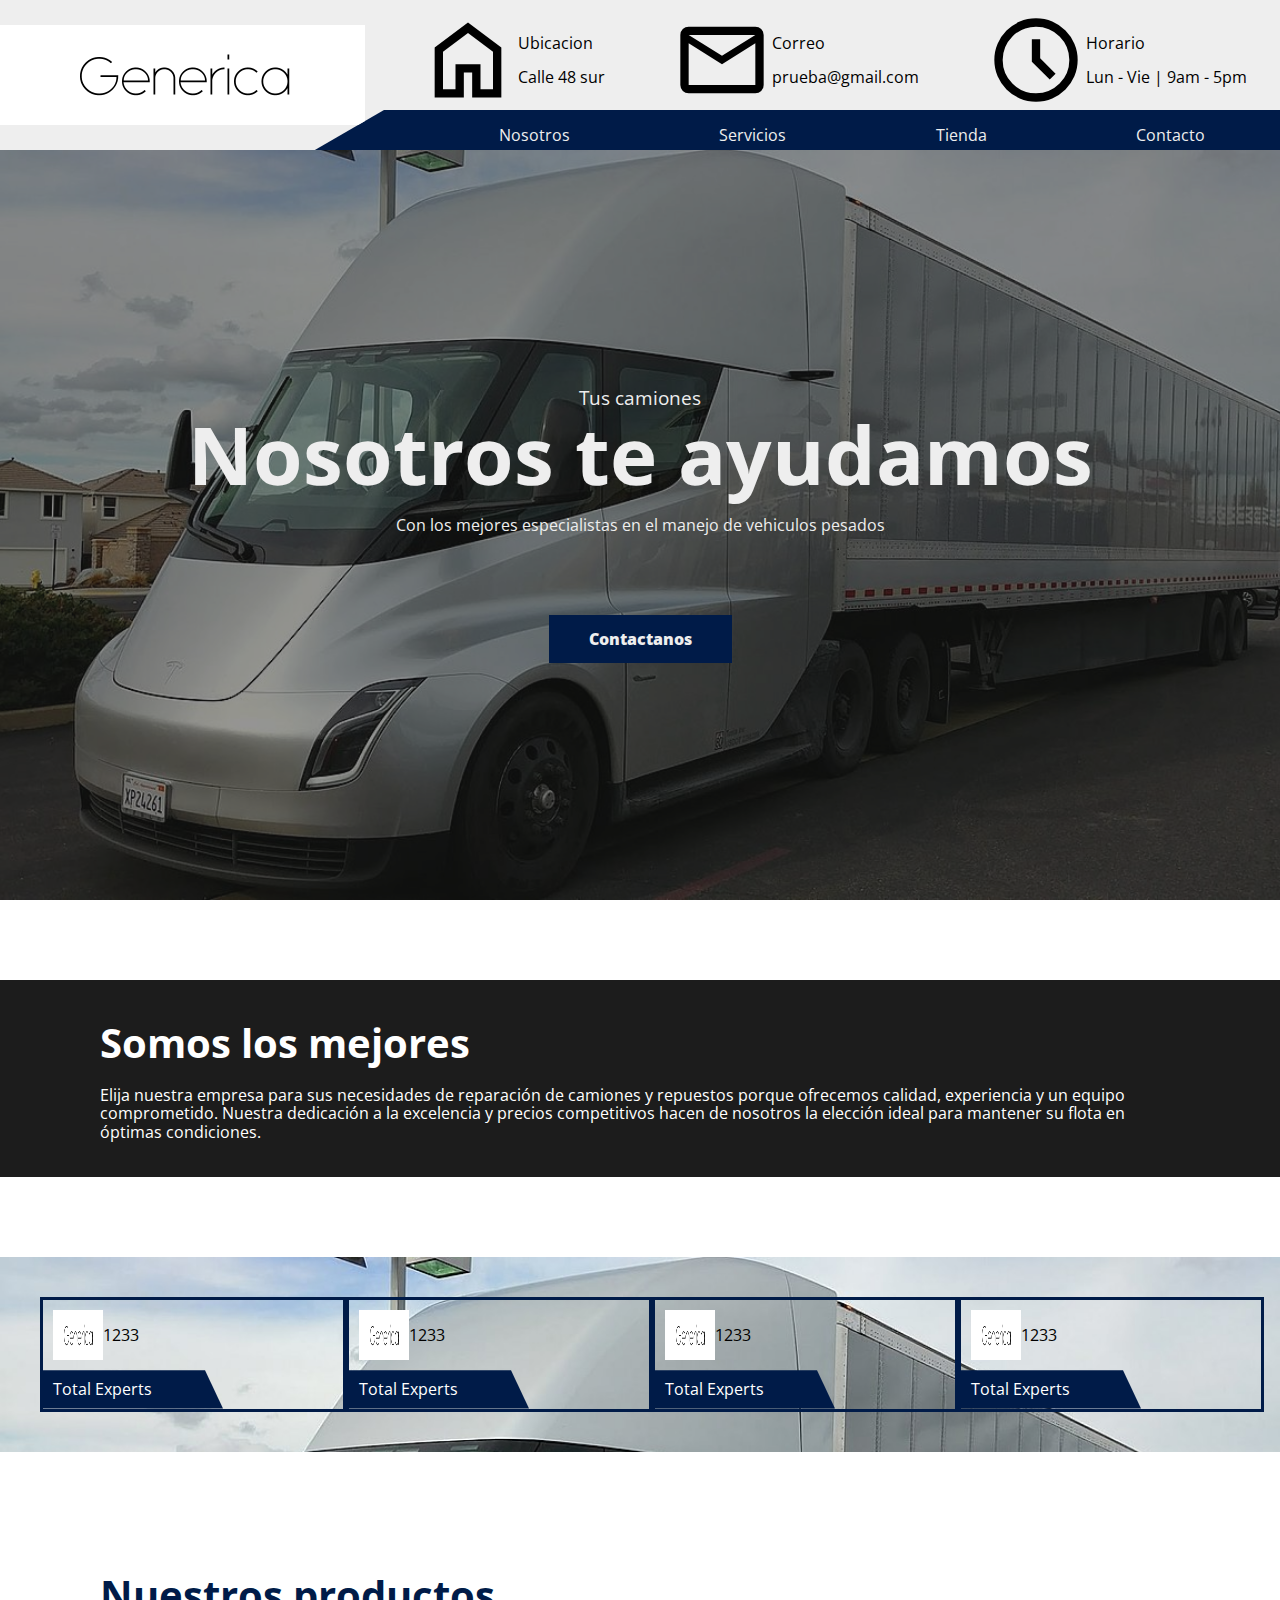
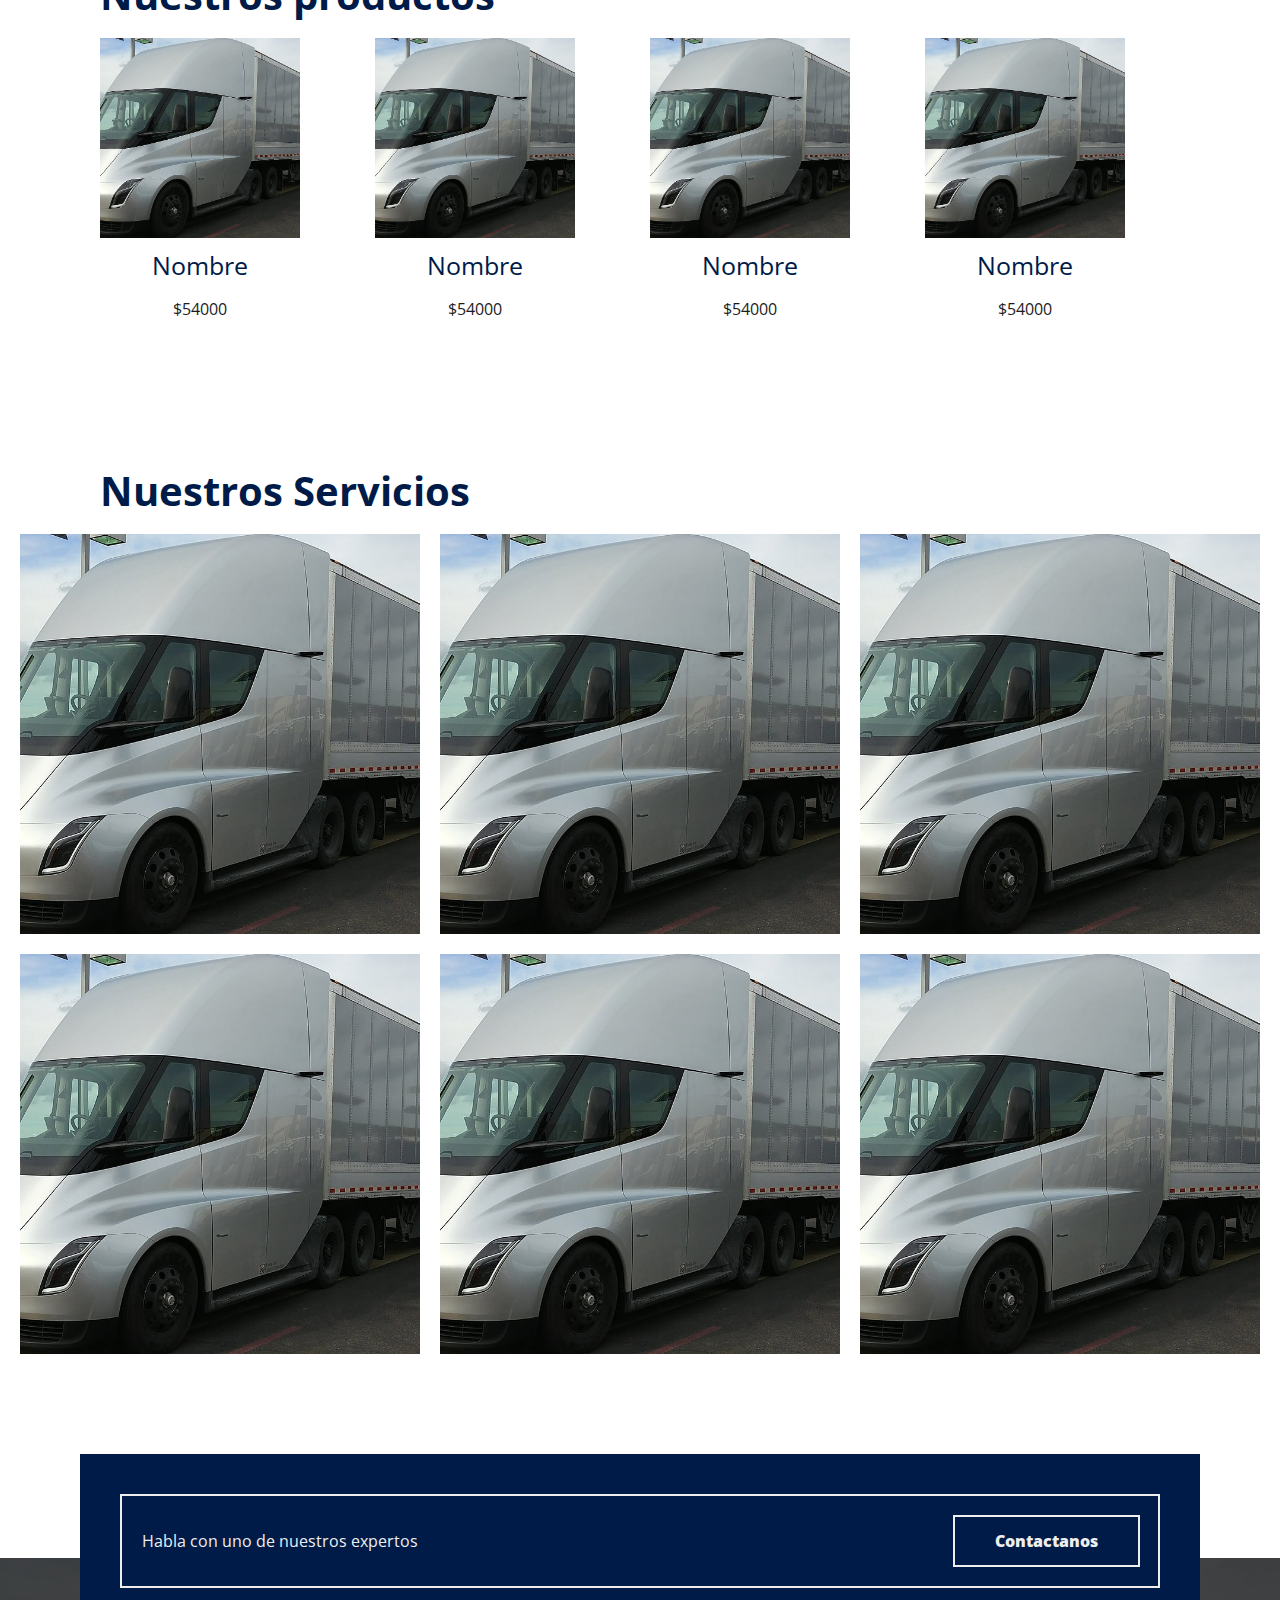
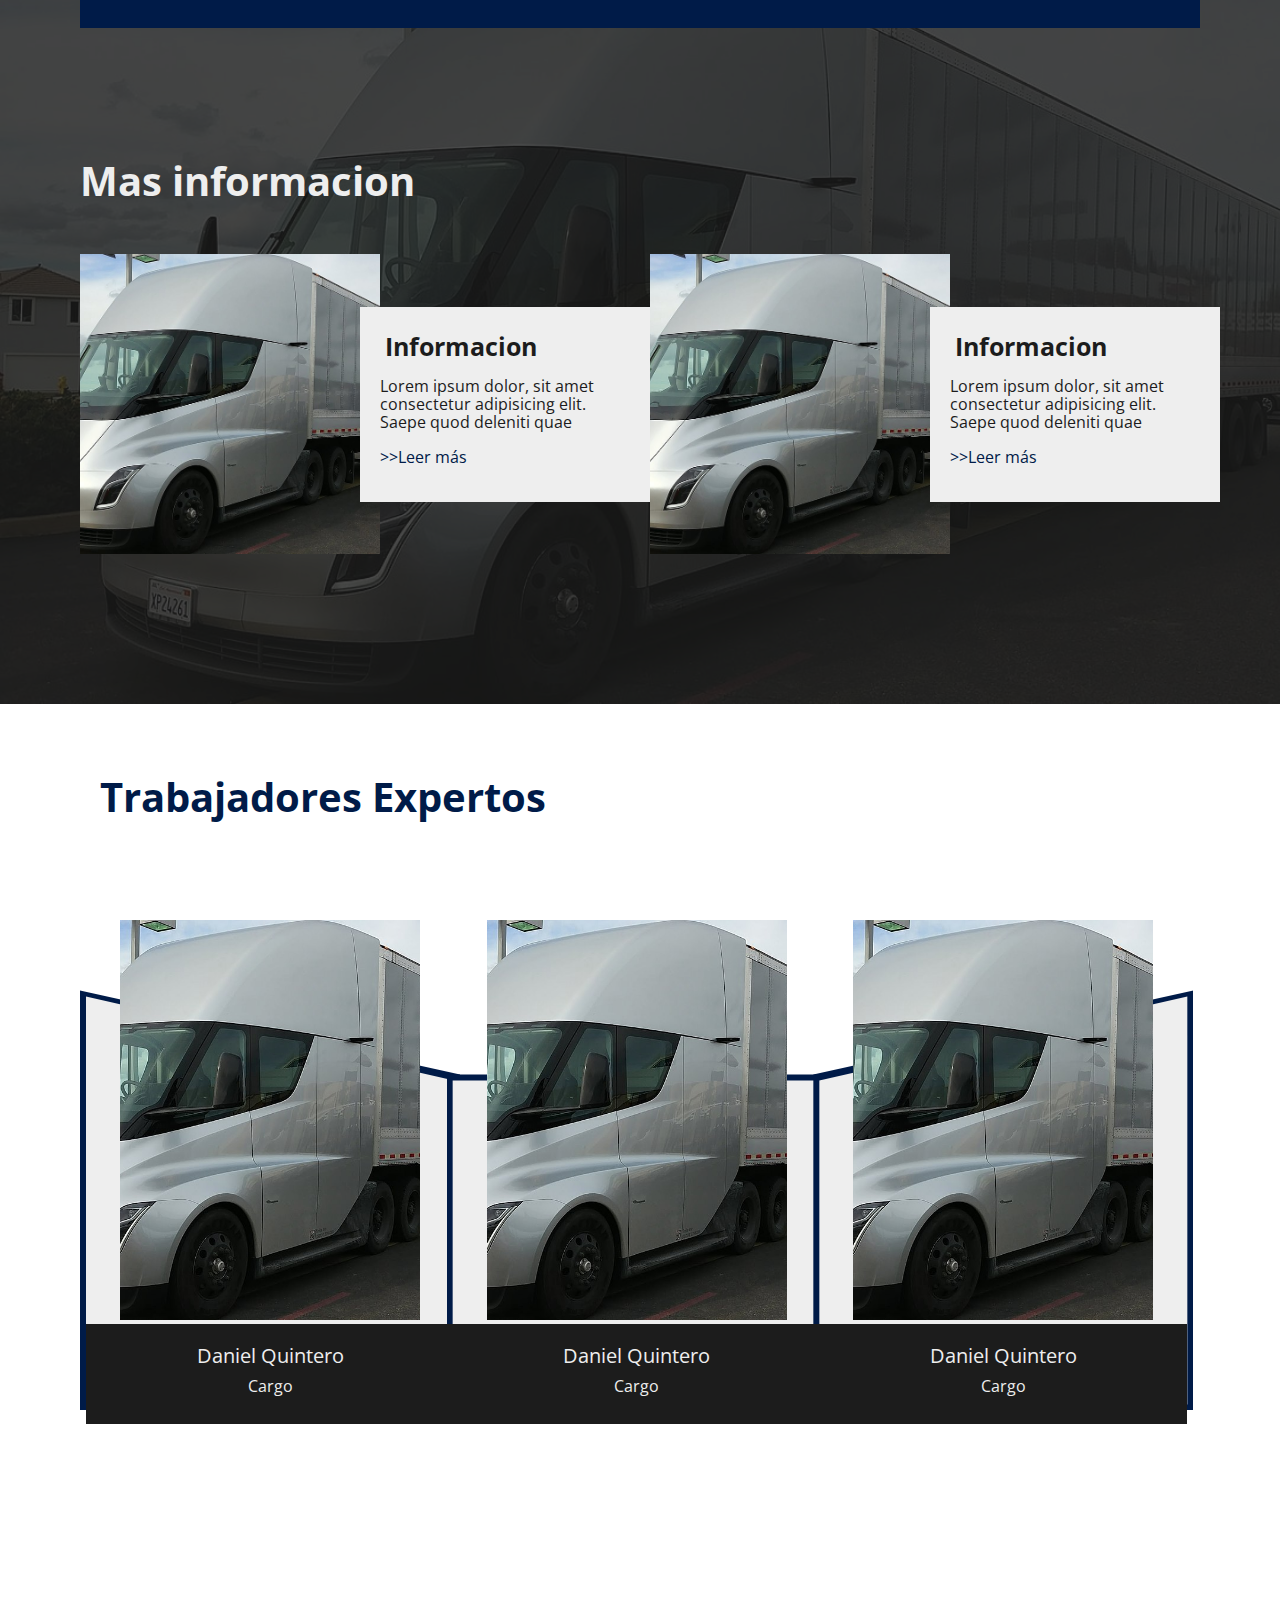
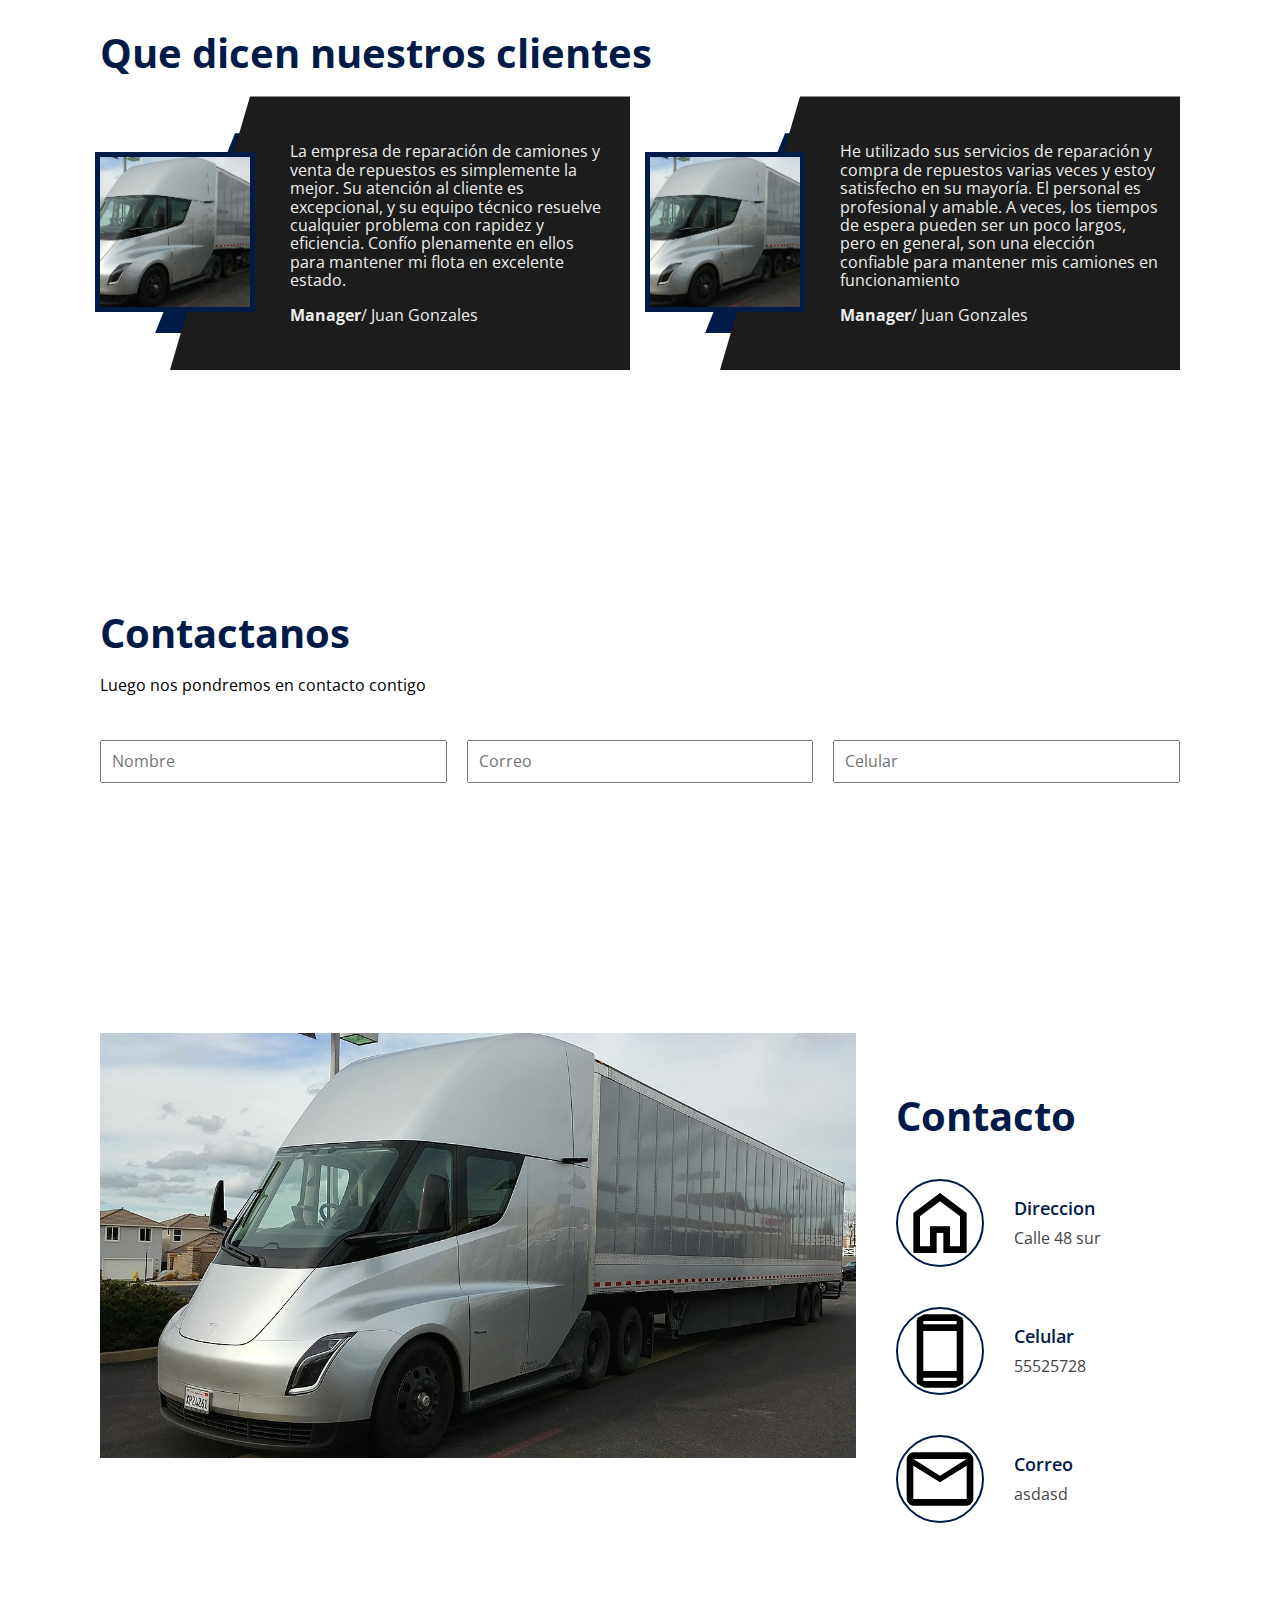
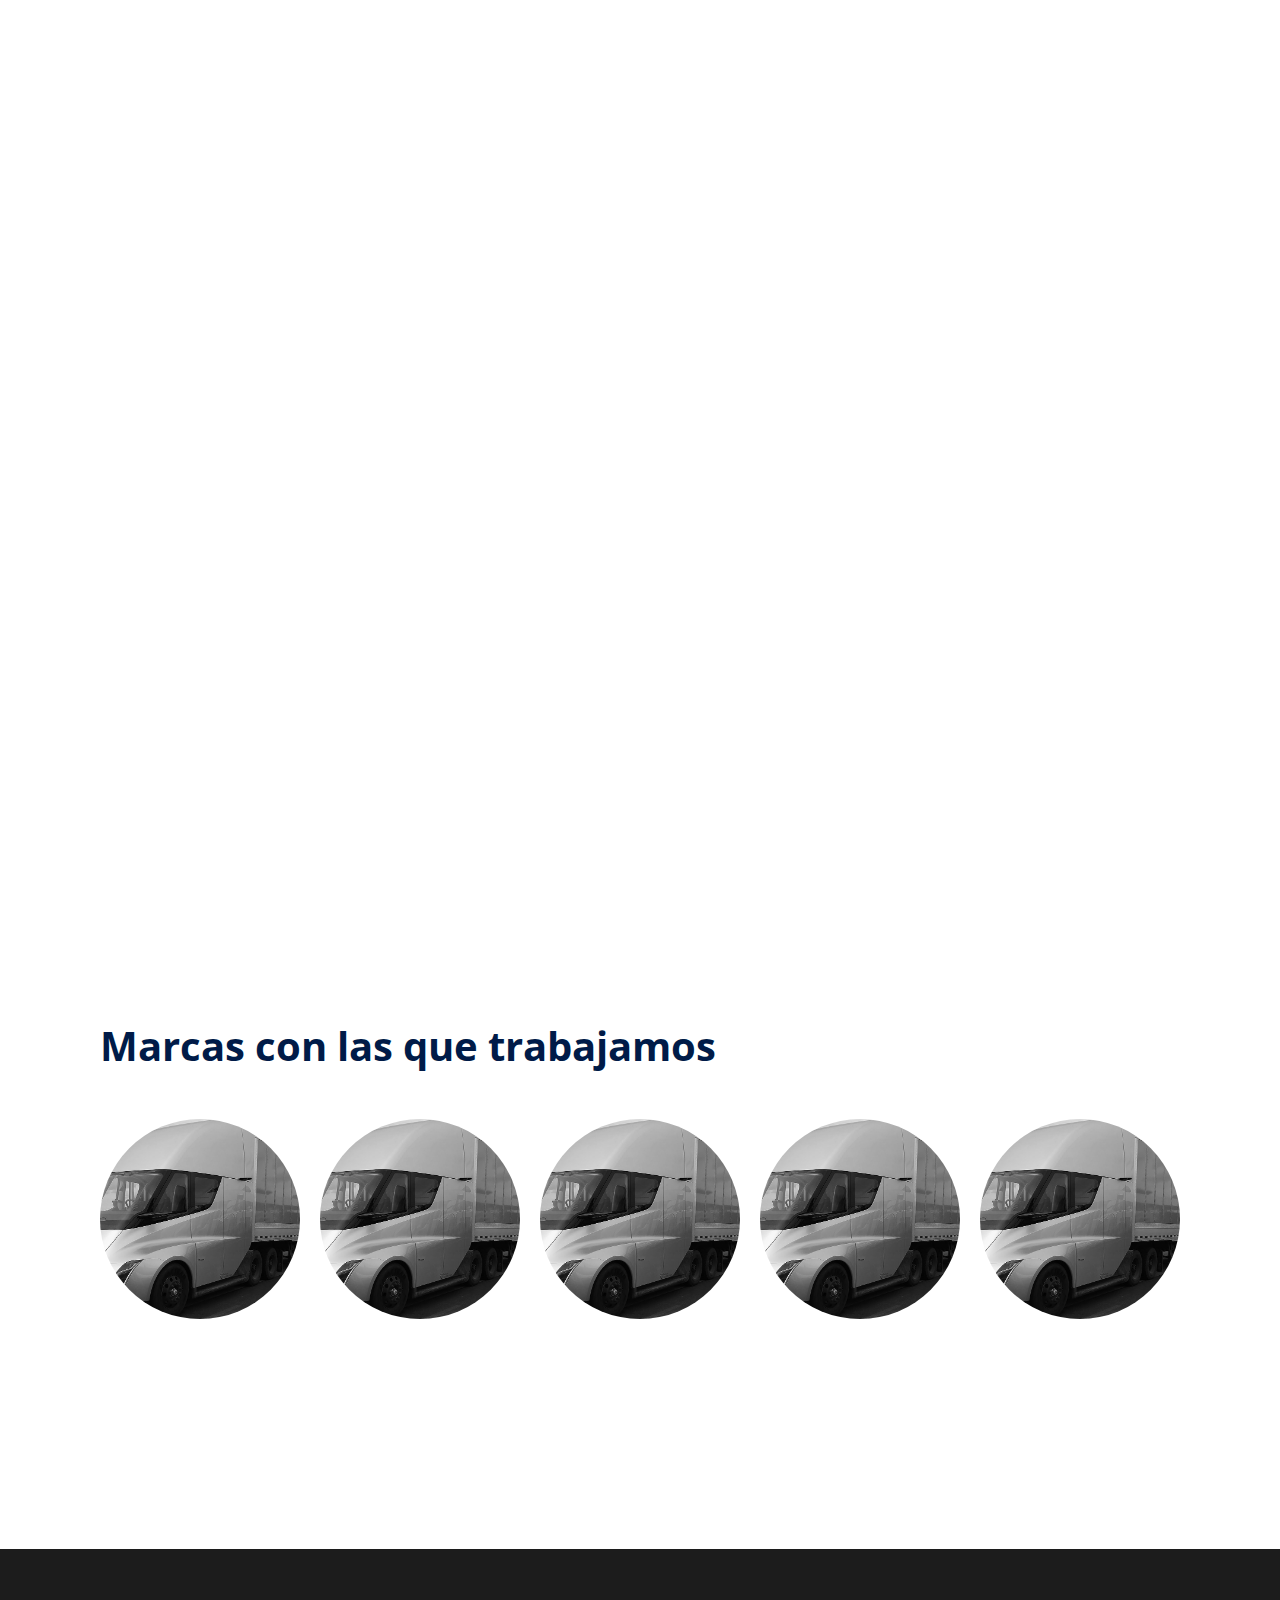
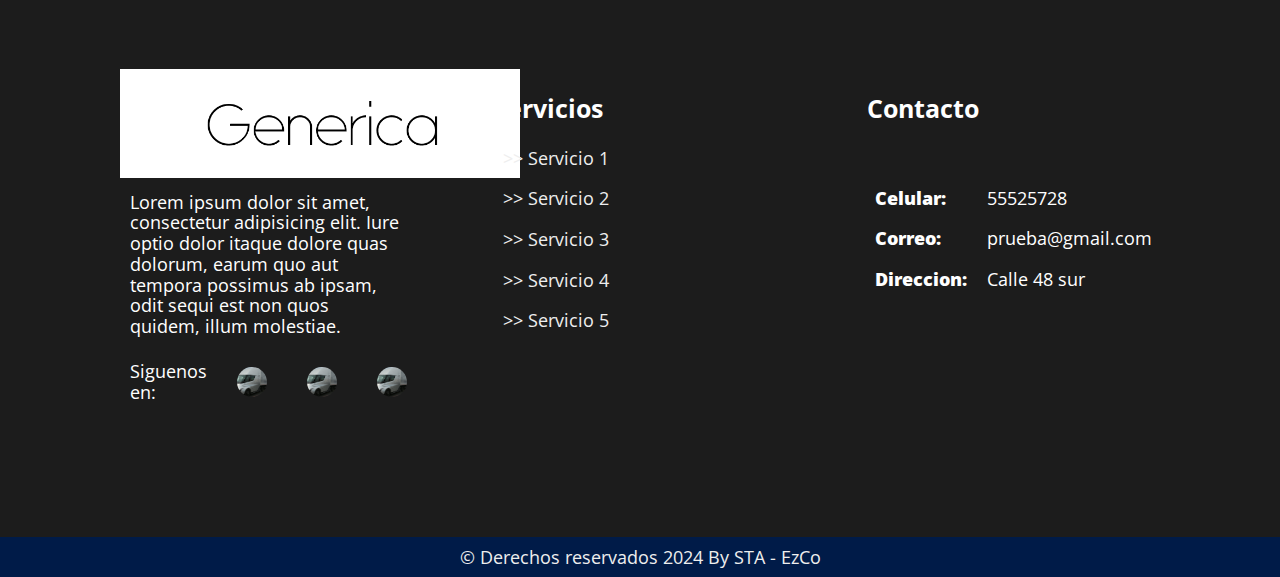
<file: index.html>
<!DOCTYPE html>
<html lang="en">

<head>
    <meta charset="UTF-8">
    <meta name="viewport" content="width=device-width, initial-scale=1.0">
    <title>Home</title>
    <link rel="stylesheet" href="./css/normalize.css" />
    <link rel="stylesheet" href="./css/main.css" />
</head>

<body>
    <header>
        <nav>
            <div class="nav__left">
                <img src="./sources/image.png" alt="">
            </div>
            <div class="nav__right">
                <div class="nav__contact">
                    <div class="contact__card">
                        <img src="./sources/icons/home.svg" alt="">
                        <div class="contact__card__text">
                            <p>Ubicacion</p>
                            <p>Calle 48 sur</p>
                        </div>
                    </div>
                    <div class="contact__card">
                        <img src="./sources/icons/mail.svg" alt="">
                        <div class="contact__card__text">
                            <p>Correo</p>
                            <p>prueba@gmail.com</p>
                        </div>
                    </div>
                    <div class="contact__card">
                        <img src="./sources/icons/schedule.svg" alt="">
                        <div class="contact__card__text">
                            <p>Horario</p>
                            <p>Lun - Vie | 9am - 5pm</p>
                        </div>
                    </div>
                </div>
                <div class="nav__nav">
                    <ul>
                        <li><a href="./SobreNosotros/">Nosotros</a></li>
                        <li><a href="./Servicios/">Servicios</a></li>
                        <li><a href="./Tienda/">Tienda</a></li>
                        <li><a href="./Contacto/">Contacto</a></li>
                    </ul>
                </div>
            </div>
        </nav>
        <div class="nav-res" id="nav">
            <p>Casa camionera</p>
            <ul>
                <li><a href="./SobreNosotros/">Nosotros</a></li>
                <li><a href="./Servicios/">Servicios</a></li>
                <li><a href="./Tienda/">Tienda</a></li>
                <li><a href="./Contacto/">Contacto</a></li>
            </ul>
        </div>

        <div class="intro_page">
            <img src="./sources/truck.jpg" alt="">
            <div>
                <h3>Tus camiones</h3>
                <h1>Nosotros te ayudamos</h1>
                <p>Con los mejores especialistas en el manejo de vehiculos pesados</p>
                <a href="https://www.wa.link/b1qplz"><button>Contactanos</button></a>
            </div>
        </div>
    </header>
    <section class="intro">
        <h2>Somos los mejores</h2>
        <p>Elija nuestra empresa para sus necesidades de reparación de camiones y repuestos porque ofrecemos calidad,
            experiencia y un equipo comprometido. Nuestra dedicación a la excelencia y precios competitivos hacen de
            nosotros la elección ideal para mantener su flota en óptimas condiciones.</p>
    </section>


    <section class="stats">
        <div class="stats__card">
            <div class="stats__card-top">
                <img src="./sources/image.png" alt="">
                <p>1233</p>
            </div>
            <div class="stats__card-bot">
                <p>Total Experts</p>
            </div>
        </div>
        <div class="stats__card">
            <div class="stats__card-top">
                <img src="./sources/image.png" alt="">
                <p>1233</p>
            </div>
            <div class="stats__card-bot">
                <p>Total Experts</p>
            </div>
        </div>
        <div class="stats__card">
            <div class="stats__card-top">
                <img src="./sources/image.png" alt="">
                <p>1233</p>
            </div>
            <div class="stats__card-bot">
                <p>Total Experts</p>
            </div>
        </div>
        <div class="stats__card">
            <div class="stats__card-top">
                <img src="./sources/image.png" alt="">
                <p>1233</p>
            </div>
            <div class="stats__card-bot">
                <p>Total Experts</p>
            </div>
        </div>

    </section>

    <section class="products">
        <h2>Nuestros productos</h2>

        <div class="products__grid">
            <a href="Tienda/Producto">
                <div class="products__card">
                    <div class="products__card__image">
                        <img src="./sources/truck.jpg" alt="">
                        <div class="products__card__image-hover">
                            <button>Ver</button>
                        </div>
                    </div>
                    <p>Nombre</p>
                    <p>$54000</p>
                </div>
            </a>
            <a href="Tienda/Producto">
                <div class="products__card">
                    <div class="products__card__image">
                        <img src="./sources/truck.jpg" alt="">
                        <div class="products__card__image-hover">
                            <button>Ver</button>
                        </div>
                    </div>
                    <p>Nombre</p>
                    <p>$54000</p>
                </div>
            </a>
            <a href="Tienda/Producto">
                <div class="products__card">
                    <div class="products__card__image">
                        <img src="./sources/truck.jpg" alt="">
                        <div class="products__card__image-hover">
                            <button>Ver</button>
                        </div>
                    </div>
                    <p>Nombre</p>
                    <p>$54000</p>
                </div>
            </a>
            <a href="Tienda/Producto">
                <div class="products__card">
                    <div class="products__card__image">
                        <img src="./sources/truck.jpg" alt="">
                        <div class="products__card__image-hover">
                            <button>Ver</button>
                        </div>
                    </div>
                    <p>Nombre</p>
                    <p>$54000</p>
                </div>
            </a>
        </div>

    </section>

    <section class="works">
        <h2>Nuestros Servicios</h2>
        <div class="works__grid">
            <div class="works__card">
                <img src="./sources/truck.jpg" alt="">
                <div class="works__card-hover">
                    <a href="./Servicios/Nombre/"><button>Ver</button></a>
                    <p>Reparacion</p>
                </div>
            </div>
            <div class="works__card">
                <img src="./sources/truck.jpg" alt="">
                <div class="works__card-hover">
                    <a href="./Servicios/Nombre/"><button>Ver</button></a>
                    <p>Reparacion</p>
                </div>
            </div>
            <div class="works__card">
                <img src="./sources/truck.jpg" alt="">
                <div class="works__card-hover">
                    <a href="./Servicios/Nombre/"><button>Ver</button></a>
                    <p>Reparacion</p>
                </div>
            </div>
            <div class="works__card">
                <img src="./sources/truck.jpg" alt="">
                <div class="works__card-hover">
                    <a href="./Servicios/Nombre/"><button>Ver</button></a>
                    <p>Reparacion</p>
                </div>
            </div>
            <div class="works__card">
                <img src="./sources/truck.jpg" alt="">
                <div class="works__card-hover">
                    <a href="./Servicios/Nombre/"><button>Ver</button></a>
                    <p>Reparacion</p>
                </div>
            </div>
            <div class="works__card">
                <img src="./sources/truck.jpg" alt="">
                <div class="works__card-hover">
                    <a href="./Servicios/Nombre/"><button>Ver</button></a>
                    <p>Reparacion</p>
                </div>
            </div>
        </div>



    </section>

    <section class="invite">
        <div>
            <p>Habla con uno de nuestros expertos</p>
            <a href="https://www.wa.link/b1qplz"><button class="button-1">Contactanos</button></a>
        </div>
    </section>

    <section class="moreinfo">
        <div>
            <h2>Mas informacion</h2>
            <div class="moreinfo__grid">
                <div class="moreinfo__card">
                    <img src="/sources/truck.jpg" alt="">
                    <div>
                        <h3>Informacion</h3>
                        <p>Lorem ipsum dolor, sit amet consectetur adipisicing elit. Saepe quod deleniti quae</p>
                        <p class="moreinfo__card--action">>>Leer más</p>
                    </div>
                </div>
                <div class="moreinfo__card">
                    <img src="/sources/truck.jpg" alt="">
                    <div>
                        <h3>Informacion</h3>
                        <p>Lorem ipsum dolor, sit amet consectetur adipisicing elit. Saepe quod deleniti quae</p>
                        <p class="moreinfo__card--action">>>Leer más</p>
                    </div>
                </div>
            </div>

        </div>
    </section>

    <section class="experts">
        <h2>Trabajadores Expertos</h2>
        <div class="experts__grid">
            <div class="experts__card">
                <div class="experts__card--border"></div>
                <div class="experts__card--border--small"></div>
                <div>
                    <img src="./sources/truck.jpg" alt="">
                </div>
                <div class="experts__card--text">
                    <p>Daniel Quintero</p>
                    <p>Cargo</p>
                </div>
            </div>

            <div class="experts__card">
                <div class="experts__card--border"></div>
                <div class="experts__card--border--small"></div>
                <div>
                    <img src="./sources/truck.jpg" alt="">
                </div>
                <div class="experts__card--text">
                    <p>Daniel Quintero</p>
                    <p>Cargo</p>
                </div>
            </div>

            <div class="experts__card">
                <div class="experts__card--border"></div>
                <div class="experts__card--border--small"></div>
                <div>
                    <img src="./sources/truck.jpg" alt="">
                </div>
                <div class="experts__card--text">
                    <p>Daniel Quintero</p>
                    <p>Cargo</p>
                </div>
            </div>

        </div>
    </section>

    <section class="clients">
        <h2>Que dicen nuestros clientes</h2>
        <div class="clients__grid">
            <div class="clients__card">
                <div class="clients__card--img">
                    <img src="./sources/truck.jpg" alt="">
                </div>
                <div class="clients__card--text--border"></div>
                <div class="clients__card--text">
                    <p>La empresa de reparación de camiones y venta de repuestos es simplemente la mejor. Su atención al cliente es excepcional, y su equipo técnico resuelve cualquier problema con rapidez y eficiencia. Confío plenamente en ellos para mantener mi flota en excelente estado.</p>
                    <p><b>Manager</b>/ Juan Gonzales</p>
                </div>
            </div>
            <div class="clients__card">
                <div class="clients__card--img">
                    <img src="./sources/truck.jpg" alt="">
                </div>
                <div class="clients__card--text--border"></div>
                <div class="clients__card--text">
                    <p>He utilizado sus servicios de reparación y compra de repuestos varias veces y estoy satisfecho en su mayoría. El personal es profesional y amable. A veces, los tiempos de espera pueden ser un poco largos, pero en general, son una elección confiable para mantener mis camiones en funcionamiento</p>
                    <p><b>Manager</b>/ Juan Gonzales</p>
                </div>
            </div>
        </div>
    </section>

    <section class="contact">
        <h2>Contactanos</h2>
        <p>Luego nos pondremos en contacto contigo</p>
        <div class="contact__grid">
            <input name="name" type="text" placeholder="Nombre">
            <input name="email" type="text" placeholder="Correo">
            <input name="phone" type="text" placeholder="Celular">
        </div>
    </section>

    <section class="info">
        <div class="info__img"><img src="./sources/truck.jpg" alt=""></div>
        <div class="info__text">
            <h2>Contacto</h2>
            <div class="info_card">
                <img src="./sources/icons/home.svg" alt="">
                <div>
                    <p>Direccion</p>
                    <p>Calle 48 sur</p>
                </div>
            </div>
            <div class="info_card">
                <img src="./sources/icons/phone.svg" alt="">
                <div>
                    <p>Celular</p>
                    <p>55525728</p>
                </div>
            </div>
            <div class="info_card">
                <img src="./sources/icons/mail.svg" alt="">
                <div>
                    <p>Correo</p>
                    <p>asdasd</p>
                </div>
            </div>
        </div>
    </section>


    <section>
        <div class="mapouter">
            <div class="gmap_canvas"><iframe class="gmap_iframe" width="100%" frameborder="0" scrolling="no"
                    marginheight="0" marginwidth="0"
                    src="https://maps.google.com/maps?width=600&amp;height=400&amp;hl=en&amp;q=parque sabaneta&amp;t=&amp;z=14&amp;ie=UTF8&amp;iwloc=B&amp;output=embed"></iframe><a
                    href="https://connectionsgame.org/">Connections Unlimited</a></div>
            <style>
                .mapouter {
                    position: relative;
                    text-align: right;
                    width: 100%;
                    height: 600px;
                }

                .gmap_canvas {
                    overflow: hidden;
                    background: none !important;
                    width: 100%;
                    height: 600px;
                }

                .gmap_iframe {
                    height: 600px !important;
                }
            </style>
        </div>
    </section>


    <section class="brand">
        <h2>Marcas con las que trabajamos</h2>
        <div>
            <div><img src="./sources/truck.jpg" alt=""></div>
            <div><img src="./sources/truck.jpg" alt=""></div>
            <div><img src="./sources/truck.jpg" alt=""></div>
            <div><img src="./sources/truck.jpg" alt=""></div>
            <div><img src="./sources/truck.jpg" alt=""></div>
        </div>
    </section>

    <footer>
        <div class="footer__left">
            <img src="./sources/image.png" alt="">
            <p>Lorem ipsum dolor sit amet, consectetur adipisicing elit. Iure optio dolor itaque dolore quas dolorum,
                earum quo aut tempora possimus ab ipsam, odit sequi est non quos quidem, illum molestiae.</p>
            <div>
                <p>Siguenos en:</p>
                <img src="./sources/truck.jpg" alt="">
                <img src="./sources/truck.jpg" alt="">
                <img src="./sources/truck.jpg" alt="">
            </div>
        </div>

        <div class="footer__center">
            <h3>Servicios</h3>
            <ul>
                <li><a href="./Servicios/Nombre/">>> Servicio 1</a></li>
                <li><a href="./Servicios/Nombre/">>> Servicio 2</a></li>
                <li><a href="./Servicios/Nombre/">>> Servicio 3</a></li>
                <li><a href="./Servicios/Nombre/">>> Servicio 4</a></li>
                <li><a href="./Servicios/Nombre/">>> Servicio 5</a></li>
            </ul>
        </div>
        <div class="footer__right">
            <h3>Contacto</h3>
            <div>
                <p>Celular:</p>
                <p>55525728</p>
                <p>Correo:</p>
                <p>prueba@gmail.com</p>
                <p>Direccion:</p>
                <p>Calle 48 sur</p>
            </div>

        </div>

    </footer>

    <div class="credits">
        &#169 Derechos reservados 2024 By STA - EzCo
    </div>
</body>

<link rel="preconnect" href="https://fonts.googleapis.com">
<link rel="preconnect" href="https://fonts.gstatic.com" crossorigin>
<link href="https://fonts.googleapis.com/css2?family=Open+Sans:wght@300;400;500;600;700;800&display=swap"rel="stylesheet">
<script type="text/javascript" src="./main.js?v=1"></script>

</html>
</file>
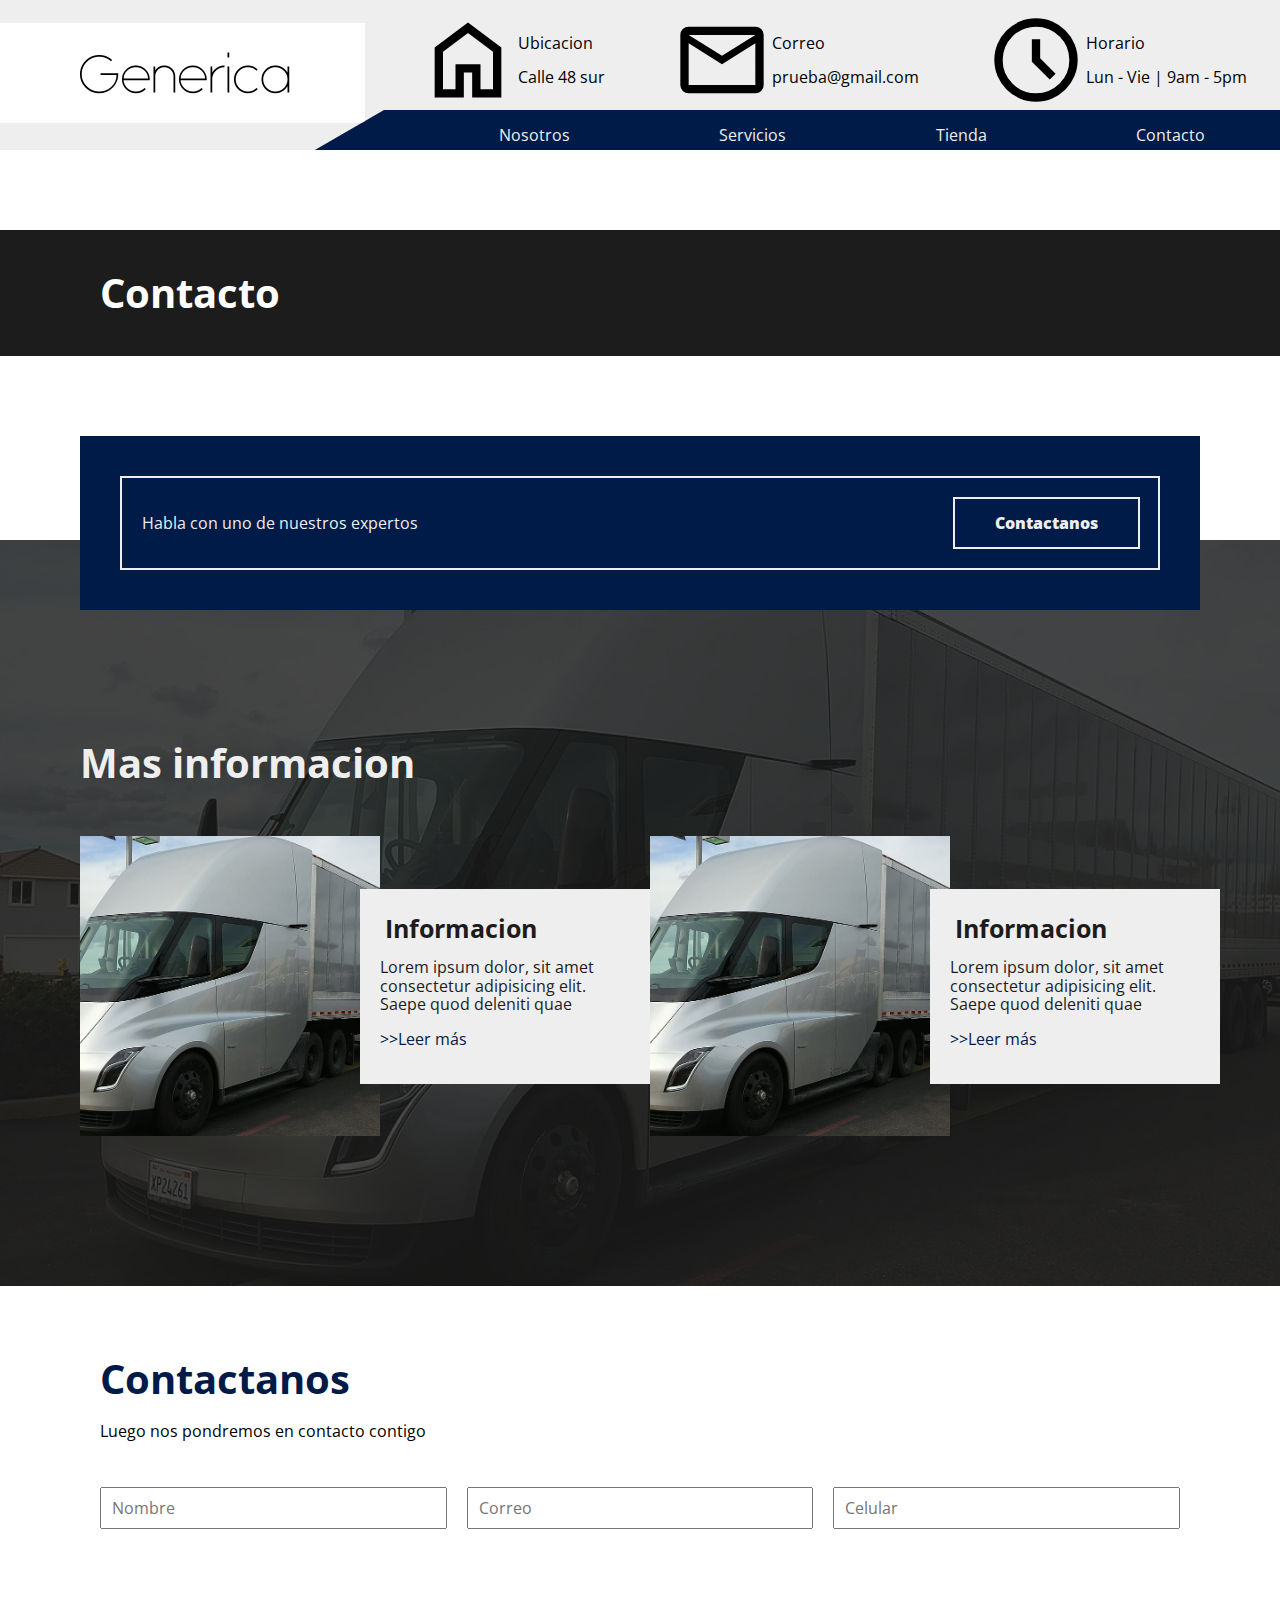
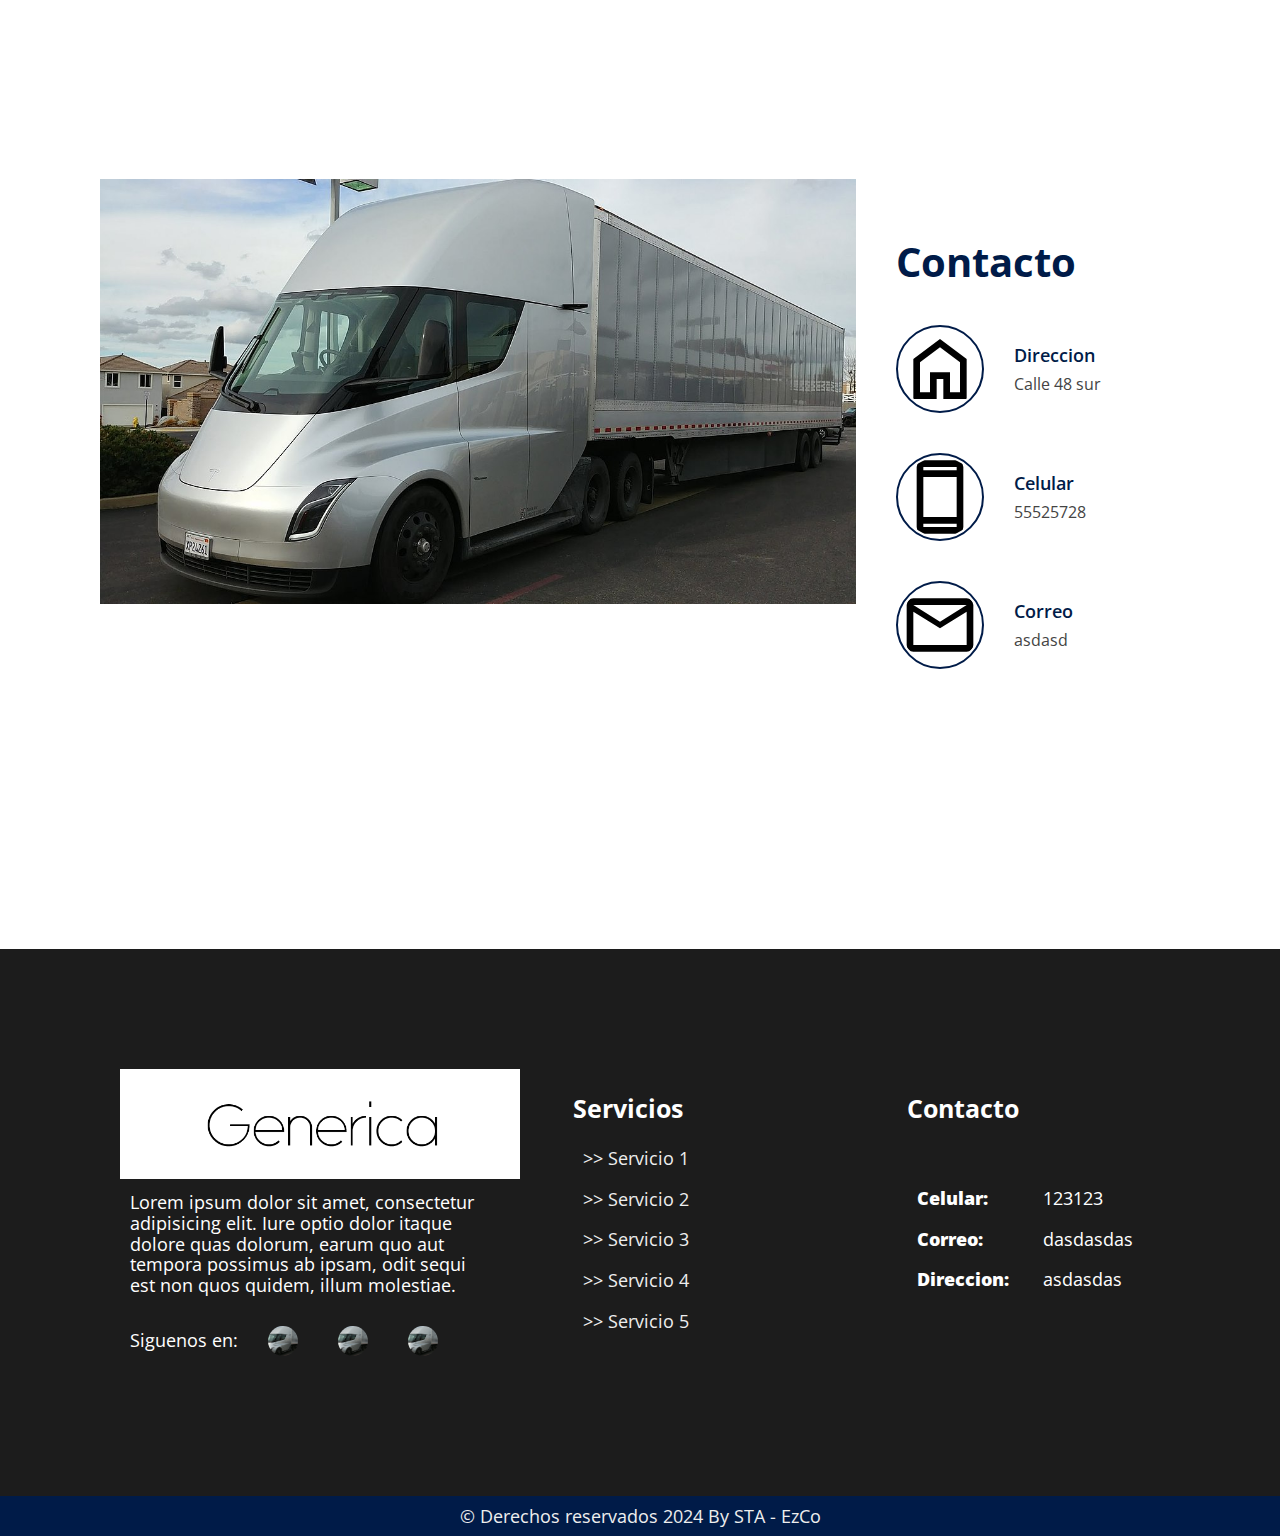
<file: Contacto/index.html>
<!DOCTYPE html>
<html lang="en">
<head>
    <meta charset="UTF-8">
    <meta name="viewport" content="width=device-width, initial-scale=1.0">
    <title>Contacto</title>
    <link rel="stylesheet" href="../css/normalize.css" />
    <link rel="stylesheet" href="./style.css" />
</head>
<body>
    <header>
        <nav>
            <div class="nav__left">
                <a href="../../"><img src="../sources/image.png" alt=""></a>
            </div>
            <div class="nav__right">
                <div class="nav__contact">
                    <div class="contact__card">
                        <img src="../sources/icons/home.svg" alt="">
                        <div class="contact__card__text">
                            <p>Ubicacion</p>
                            <p>Calle 48 sur</p>
                        </div>
                    </div>
                    <div class="contact__card">
                        <img src="../sources/icons/mail.svg" alt="">
                        <div class="contact__card__text">
                            <p>Correo</p>
                            <p>prueba@gmail.com</p>
                        </div>
                    </div>
                    <div class="contact__card">
                        <img src="../sources/icons/schedule.svg" alt="">
                        <div class="contact__card__text">
                            <p>Horario</p>
                            <p>Lun - Vie | 9am - 5pm</p>
                        </div>
                    </div>
                </div>
                <div class="nav__nav">
                    <ul>
                        <li><a href="../SobreNosotros/">Nosotros</a></li>
                        <li><a href="../Servicios/">Servicios</a></li>
                        <li><a href="../Tienda/">Tienda</a></li>
                        <li><a href="../Contacto/">Contacto</a></li>
                    </ul>
                </div>
            </div>
        </nav>
        <div class="nav-res" id="nav">
            <p>Casa camionera</p>
            <ul>
                <li><a href="../SobreNosotros/">Nosotros</a></li>
                <li><a href="../Servicios/">Servicios</a></li>
                <li><a href="../Tienda/">Tienda</a></li>
                <li><a href="../Contacto/">Contacto</a></li>
            </ul>
        </div>
    </header>
    <!--! Comienza el codigo !-->

    <section class="intro">
        <h2>Contacto</h2>
    </section>

    <section class="invite">
        <div>
            <p>Habla con uno de nuestros expertos</p>
            <a href="https://www.wa.link/b1qplz"><button class="button-1">Contactanos</button></a>
        </div>
    </section>

    <section class="moreinfo">
        <div>
            <h2>Mas informacion</h2>
            <div class="moreinfo__grid">
                <div class="moreinfo__card">
                    <img src="/sources/truck.jpg" alt="">
                    <div>
                        <h3>Informacion</h3>
                        <p>Lorem ipsum dolor, sit amet consectetur adipisicing elit. Saepe quod deleniti quae</p>
                        <p class="moreinfo__card--action">>>Leer más</p>
                    </div>
                </div>
                <div class="moreinfo__card">
                    <img src="/sources/truck.jpg" alt="">
                    <div>
                        <h3>Informacion</h3>
                        <p>Lorem ipsum dolor, sit amet consectetur adipisicing elit. Saepe quod deleniti quae</p>
                        <p class="moreinfo__card--action">>>Leer más</p>
                    </div>
                </div>
            </div>

        </div>
    </section>
    <section class="contact">
        <h2>Contactanos</h2>
        <p>Luego nos pondremos en contacto contigo</p>
        <div class="contact__grid">
            <input name="name" type="text"  placeholder="Nombre">
            <input name="email" type="text" placeholder="Correo">
            <input name="phone" type="text" placeholder="Celular">
        </div>
    </section>

    <section class="info">
        <div class="info__img"><img src="../sources/truck.jpg" alt=""></div>
        <div class="info__text">
            <h2>Contacto</h2>
            <div class="info_card">
                <img src="../sources/icons/home.svg" alt="">
                <div>
                    <p>Direccion</p>
                    <p>Calle 48 sur</p>
                </div>
            </div>
            <div class="info_card">
                <img src="../sources/icons/phone.svg" alt="">
                <div>
                    <p>Celular</p>
                    <p>55525728</p>
                </div>
            </div>
            <div class="info_card">
                <img src="../sources/icons/mail.svg" alt="">
                <div>
                    <p>Correo</p>
                    <p>asdasd</p>
                </div>
            </div>
        </div>
    </section>


    <!--! Termina el codigo !-->

    <footer>
        <div class="footer__left">
            <img src="../sources/image.png" alt="">
            <p>Lorem ipsum dolor sit amet, consectetur adipisicing elit. Iure optio dolor itaque dolore quas dolorum, earum quo aut tempora possimus ab ipsam, odit sequi est non quos quidem, illum molestiae.</p>
            <div>
                <p>Siguenos en:</p>
                <img src="../sources/truck.jpg" alt="">
                <img src="../sources/truck.jpg" alt="">
                <img src="../sources/truck.jpg" alt="">
            </div>
        </div>

        <div class="footer__center">
            <h3>Servicios</h3>
            <ul>
                <li><a href="">>> Servicio 1</a></li>
                <li><a href="">>> Servicio 2</a></li>
                <li><a href="">>> Servicio 3</a></li>
                <li><a href="">>> Servicio 4</a></li>
                <li><a href="">>> Servicio 5</a></li>
            </ul>
        </div>
        <div class="footer__right">
            <h3>Contacto</h3>
            <div>
                <p>Celular:</p>
                <p>123123</p>
                <p>Correo:</p>
                <p>dasdasdas</p>
                <p>Direccion:</p>
                <p>asdasdas</p>
            </div>

        </div>

    </footer>

    <div class="credits">
        &#169 Derechos reservados 2024 By STA - EzCo
    </div>
</body>

<link rel="preconnect" href="https://fonts.googleapis.com">
<link rel="preconnect" href="https://fonts.gstatic.com" crossorigin>
<link href="https://fonts.googleapis.com/css2?family=Open+Sans:wght@300;400;500;600;700;800&display=swap" rel="stylesheet">
<script type="text/javascript" src="./main.js?v=1"></script>
</html>
</file>
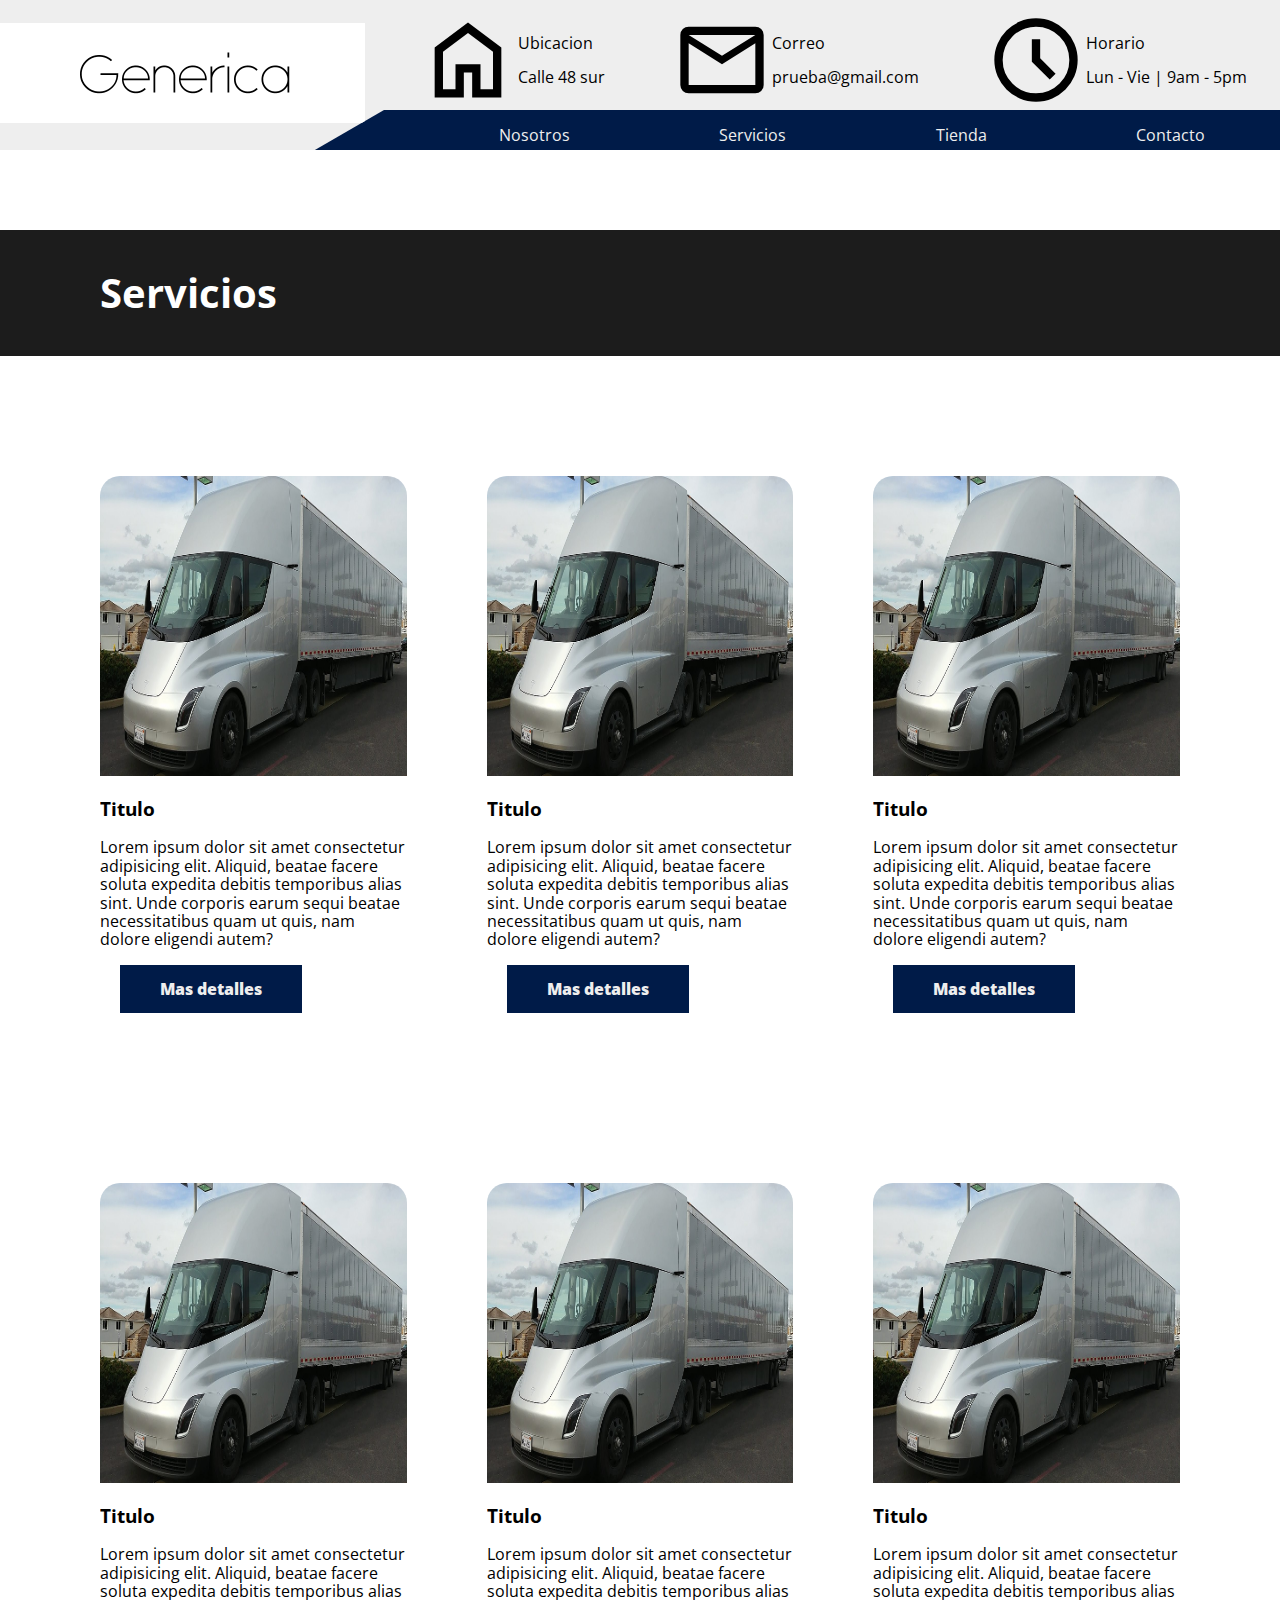
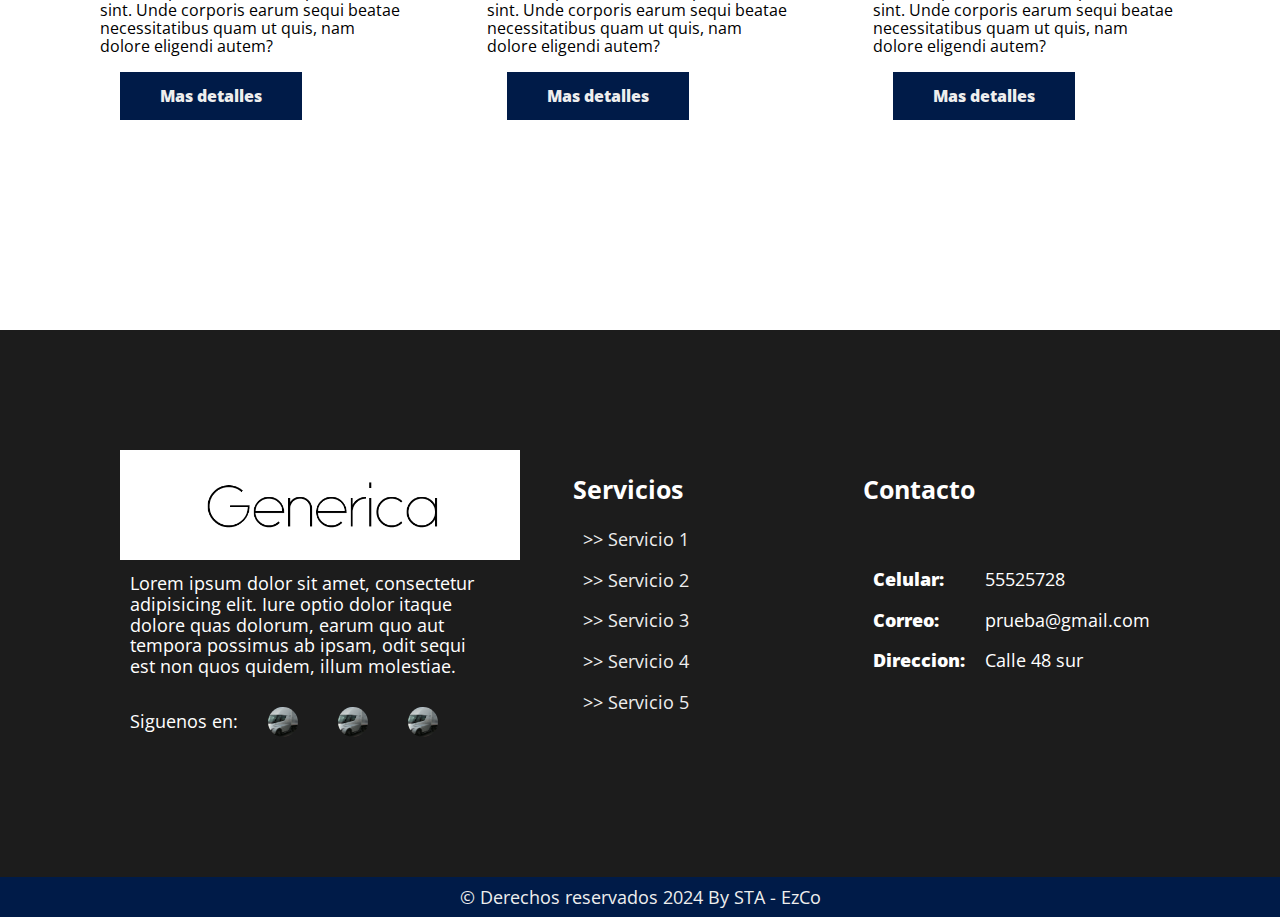
<file: Servicios/index.html>
<!DOCTYPE html>
<html lang="en">
<head>
    <meta charset="UTF-8">
    <meta name="viewport" content="width=device-width, initial-scale=1.0">
    <title>Servicios</title>
    <link rel="stylesheet" href="../css/normalize.css" />
    <link rel="stylesheet" href="./style.css" />
</head>
<body>
    <header>
        <nav>
            <div class="nav__left">
                <a href="../../"><img src="../sources/image.png" alt=""></a>
            </div>
            <div class="nav__right">
                <div class="nav__contact">
                    <div class="contact__card">
                        <img src="../sources/icons/home.svg" alt="">
                        <div class="contact__card__text">
                            <p>Ubicacion</p>
                            <p>Calle 48 sur</p>
                        </div>
                    </div>
                    <div class="contact__card">
                        <img src="../sources/icons/mail.svg" alt="">
                        <div class="contact__card__text">
                            <p>Correo</p>
                            <p>prueba@gmail.com</p>
                        </div>
                    </div>
                    <div class="contact__card">
                        <img src="../sources/icons/schedule.svg" alt="">
                        <div class="contact__card__text">
                            <p>Horario</p>
                            <p>Lun - Vie | 9am - 5pm</p>
                        </div>
                    </div>
                </div>
                <div class="nav__nav">
                    <ul>
                        <li><a href="">Nosotros</a></li>
                        <li><a href="../Servicios/">Servicios</a></li>
                        <li><a href="../Tienda/">Tienda</a></li>
                        <li><a href="../Contacto/">Contacto</a></li>
                    </ul>
                </div>
            </div>
        </nav>
        <div class="nav-res" id="nav">
            <p>Casa camionera</p>
            <ul>
                <li><a href="../SobreNosotros/">Nosotros</a></li>
                <li><a href="../Servicios/">Servicios</a></li>
                <li><a href="../Tienda/">Tienda</a></li>
                <li><a href="../Contacto/">Contacto</a></li>
            </ul>
        </div>
    </header>

    <!--! Comienza el codigo !-->

    <section class="intro">
        <h2>Servicios</h2>
    </section>

    <section class="services">
        <div class="services__card">
            <img src="../sources/truck.jpg" alt="">
            <h3>Titulo</h3>
            <p>Lorem ipsum dolor sit amet consectetur adipisicing elit. Aliquid, beatae facere soluta expedita debitis temporibus alias sint. Unde corporis earum sequi beatae necessitatibus quam ut quis, nam dolore eligendi autem?</p>
            <a href="./Nombre/"><button>Mas detalles</button></a>
        </div>
        <div class="services__card">
            <img src="../sources/truck.jpg" alt="">
            <h3>Titulo</h3>
            <p>Lorem ipsum dolor sit amet consectetur adipisicing elit. Aliquid, beatae facere soluta expedita debitis temporibus alias sint. Unde corporis earum sequi beatae necessitatibus quam ut quis, nam dolore eligendi autem?</p>
            <a href="./Nombre/"><button>Mas detalles</button></a>
        </div>
        <div class="services__card">
            <img src="../sources/truck.jpg" alt="">
            <h3>Titulo</h3>
            <p>Lorem ipsum dolor sit amet consectetur adipisicing elit. Aliquid, beatae facere soluta expedita debitis temporibus alias sint. Unde corporis earum sequi beatae necessitatibus quam ut quis, nam dolore eligendi autem?</p>
            <a href="./Nombre/"><button>Mas detalles</button></a>
        </div>
        <div class="services__card">
            <img src="../sources/truck.jpg" alt="">
            <h3>Titulo</h3>
            <p>Lorem ipsum dolor sit amet consectetur adipisicing elit. Aliquid, beatae facere soluta expedita debitis temporibus alias sint. Unde corporis earum sequi beatae necessitatibus quam ut quis, nam dolore eligendi autem?</p>
            <a href="./Nombre/"><button>Mas detalles</button></a>
        </div>
        <div class="services__card">
            <img src="../sources/truck.jpg" alt="">
            <h3>Titulo</h3>
            <p>Lorem ipsum dolor sit amet consectetur adipisicing elit. Aliquid, beatae facere soluta expedita debitis temporibus alias sint. Unde corporis earum sequi beatae necessitatibus quam ut quis, nam dolore eligendi autem?</p>
            <a href="./Nombre/"><button>Mas detalles</button></a>
        </div>
        <div class="services__card">
            <img src="../sources/truck.jpg" alt="">
            <h3>Titulo</h3>
            <p>Lorem ipsum dolor sit amet consectetur adipisicing elit. Aliquid, beatae facere soluta expedita debitis temporibus alias sint. Unde corporis earum sequi beatae necessitatibus quam ut quis, nam dolore eligendi autem?</p>
            <a href="./Nombre/"><button>Mas detalles</button></a>
        </div>

        </div>
    </section>

    <!--! Termina el codigo !-->

    <footer>
        <div class="footer__left">
            <img src="../sources/image.png" alt="">
            <p>Lorem ipsum dolor sit amet, consectetur adipisicing elit. Iure optio dolor itaque dolore quas dolorum,
                earum quo aut tempora possimus ab ipsam, odit sequi est non quos quidem, illum molestiae.</p>
            <div>
                <p>Siguenos en:</p>
                <img src="../sources/truck.jpg" alt="">
                <img src="../sources/truck.jpg" alt="">
                <img src="../sources/truck.jpg" alt="">
            </div>
        </div>

        <div class="footer__center">
            <h3>Servicios</h3>
            <ul>
                <li><a href="../Servicios/Nombre/">>> Servicio 1</a></li>
                <li><a href="../Servicios/Nombre/">>> Servicio 2</a></li>
                <li><a href="../Servicios/Nombre/">>> Servicio 3</a></li>
                <li><a href="../Servicios/Nombre/">>> Servicio 4</a></li>
                <li><a href="../Servicios/Nombre/">>> Servicio 5</a></li>
            </ul>
        </div>
        <div class="footer__right">
            <h3>Contacto</h3>
            <div>
                <p>Celular:</p>
                <p>55525728</p>
                <p>Correo:</p>
                <p>prueba@gmail.com</p>
                <p>Direccion:</p>
                <p>Calle 48 sur</p>
            </div>

        </div>

    </footer>

    <div class="credits">
        &#169 Derechos reservados 2024 By STA - EzCo
    </div>
</body>

<link rel="preconnect" href="https://fonts.googleapis.com">
<link rel="preconnect" href="https://fonts.gstatic.com" crossorigin>
<link href="https://fonts.googleapis.com/css2?family=Open+Sans:wght@300;400;500;600;700;800&display=swap"rel="stylesheet">
<script type="text/javascript" src="./main.js?v=1"></script>

</html>
</file>
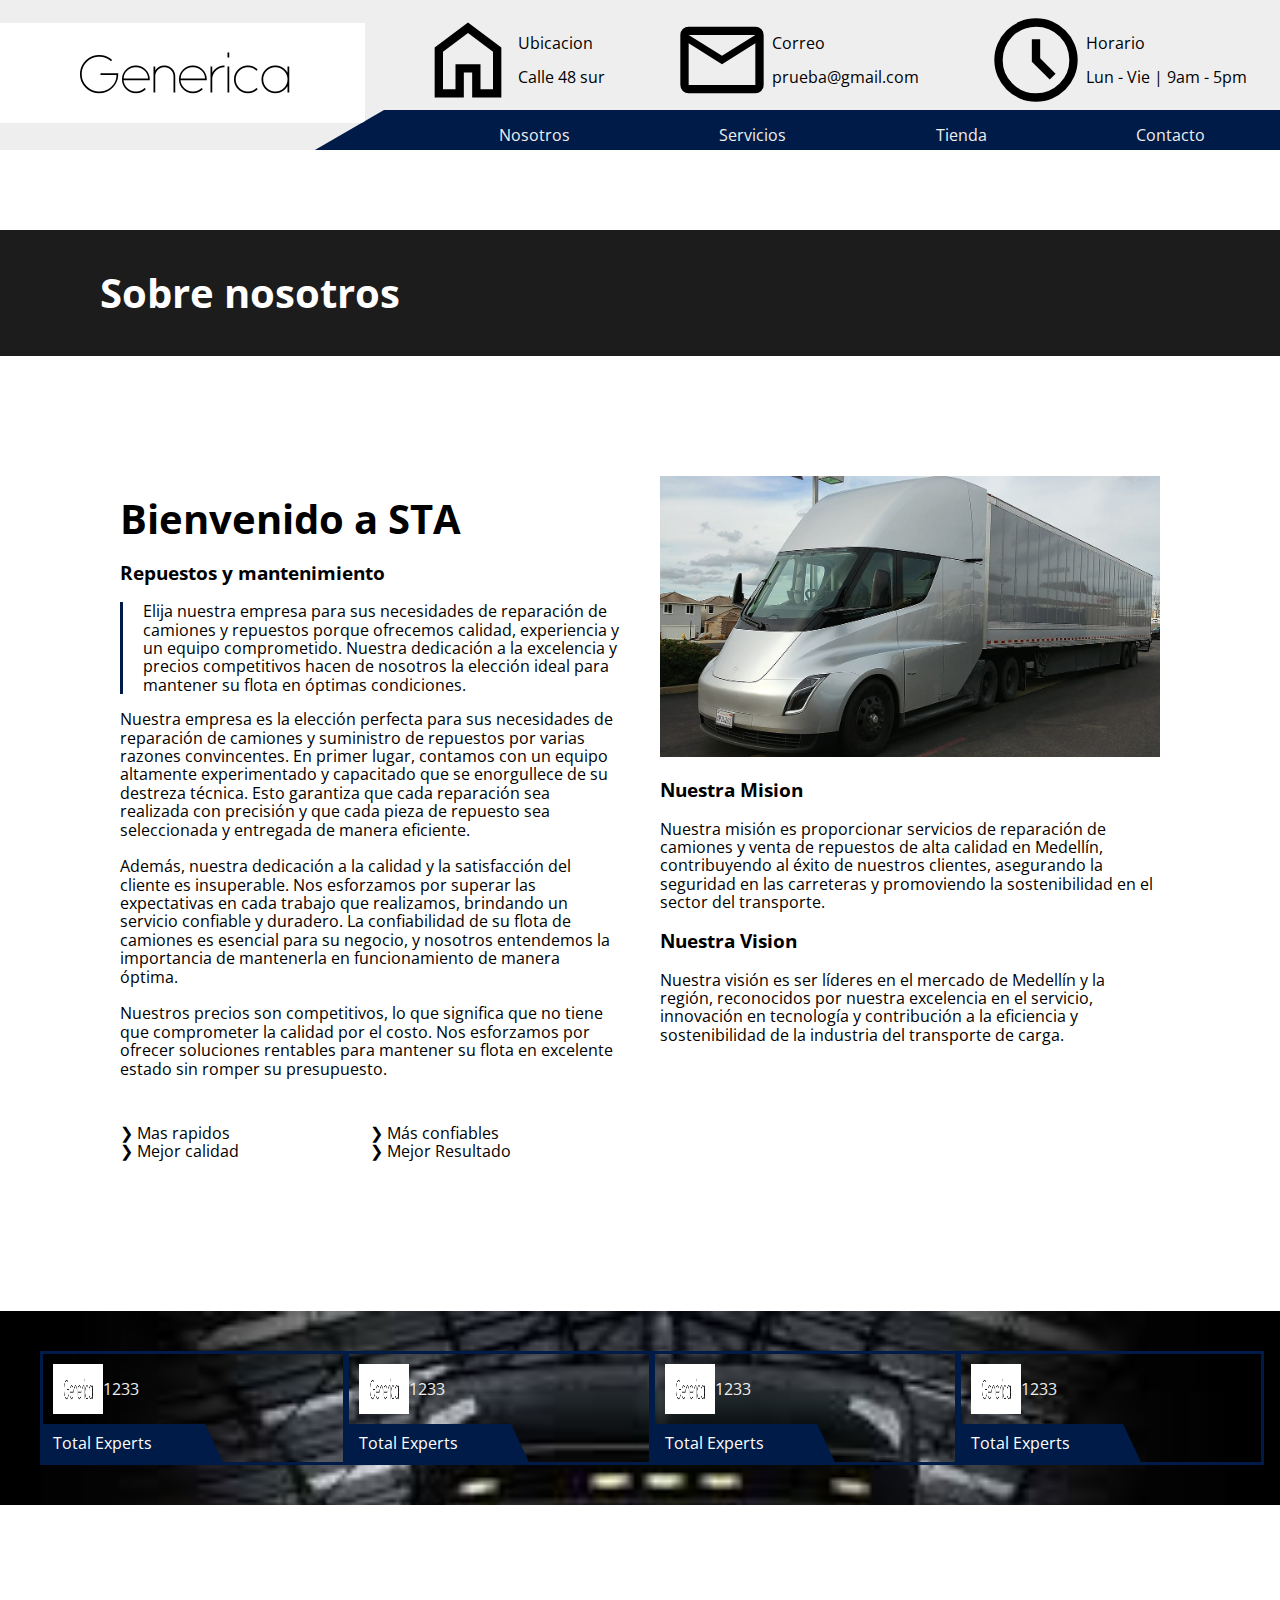
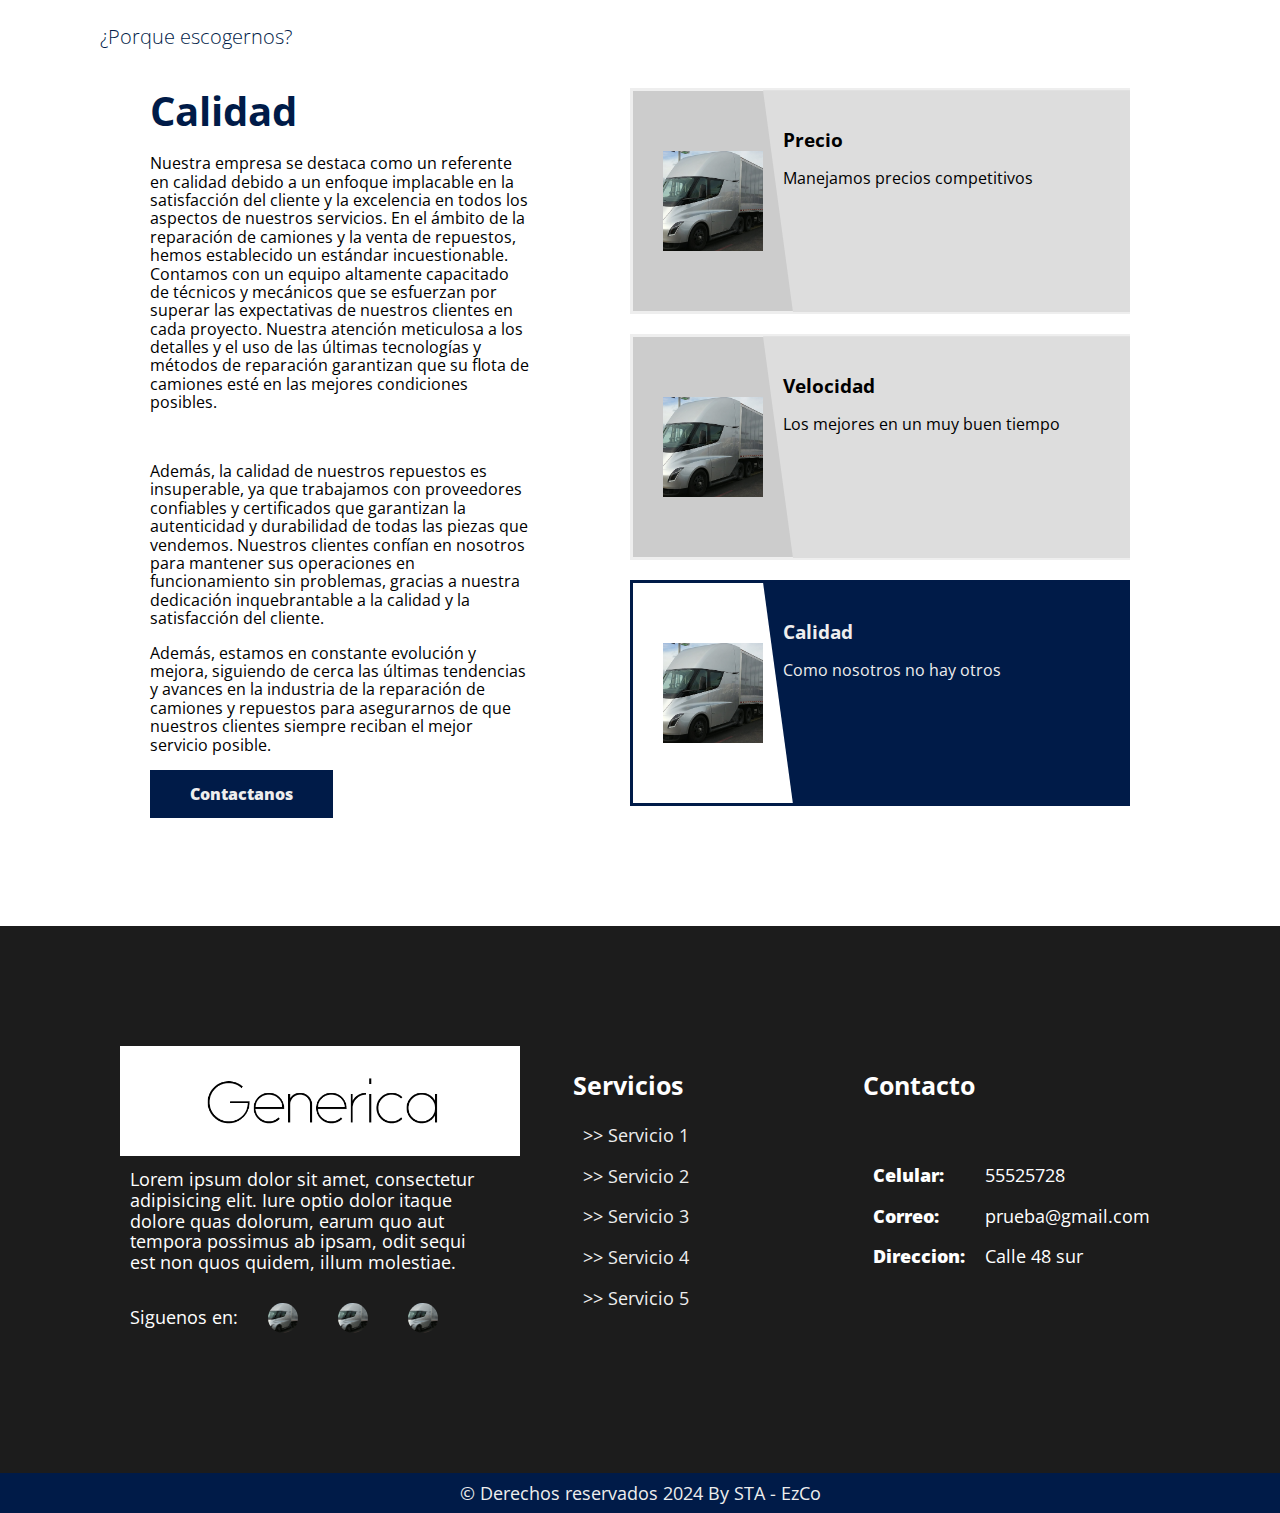
<file: SobreNosotros/index.html>
<!DOCTYPE html>
<html lang="en">
<head>
    <meta charset="UTF-8">
    <meta name="viewport" content="width=device-width, initial-scale=1.0">
    <title>Sobre Nosotrs</title>
    <link rel="stylesheet" href="../css/normalize.css" />
    <link rel="stylesheet" href="./style.css" />
</head>
<body>
    <header>
        <nav>
            <div class="nav__left">
                <a href="../../"><img src="../sources/image.png" alt=""></a>
            </div>
            <div class="nav__right">
                <div class="nav__contact">
                    <div class="contact__card">
                        <img src="../sources/icons/home.svg" alt="">
                        <div class="contact__card__text">
                            <p>Ubicacion</p>
                            <p>Calle 48 sur</p>
                        </div>
                    </div>
                    <div class="contact__card">
                        <img src="../sources/icons/mail.svg" alt="">
                        <div class="contact__card__text">
                            <p>Correo</p>
                            <p>prueba@gmail.com</p>
                        </div>
                    </div>
                    <div class="contact__card">
                        <img src="../sources/icons/schedule.svg" alt="">
                        <div class="contact__card__text">
                            <p>Horario</p>
                            <p>Lun - Vie | 9am - 5pm</p>
                        </div>
                    </div>
                </div>
                <div class="nav__nav">
                    <ul>
                        <li><a href="">Nosotros</a></li>
                        <li><a href="../Servicios/">Servicios</a></li>
                        <li><a href="../Tienda/">Tienda</a></li>
                        <li><a href="../Contacto/">Contacto</a></li>
                    </ul>
                </div>
            </div>
        </nav>
        <div class="nav-res" id="nav">
            <p>Casa camionera</p>
            <ul>
                <li><a href="../SobreNosotros/">Nosotros</a></li>
                <li><a href="../Servicios/">Servicios</a></li>
                <li><a href="../Tienda/">Tienda</a></li>
                <li><a href="../Contacto/">Contacto</a></li>
            </ul>
        </div>
    </header>

    <!--! Comienza el codigo !-->

    <section class="intro">
        <h2>Sobre nosotros</h2>
    </section>

    <section class="about">
        <div class="about__left">
            <h2>Bienvenido a STA</h2>
            <h3>Repuestos y mantenimiento</h3>
            <p>Elija nuestra empresa para sus necesidades de reparación de camiones y repuestos porque ofrecemos calidad, experiencia y un equipo comprometido. Nuestra dedicación a la excelencia y precios competitivos hacen de nosotros la elección ideal para mantener su flota en óptimas condiciones.</p>
            <p>Nuestra empresa es la elección perfecta para sus necesidades de reparación de camiones y suministro de repuestos por varias razones convincentes. En primer lugar, contamos con un equipo altamente experimentado y capacitado que se enorgullece de su destreza técnica. Esto garantiza que cada reparación sea realizada con precisión y que cada pieza de repuesto sea seleccionada y entregada de manera eficiente.
            <br><br>
            Además, nuestra dedicación a la calidad y la satisfacción del cliente es insuperable. Nos esforzamos por superar las expectativas en cada trabajo que realizamos, brindando un servicio confiable y duradero. La confiabilidad de su flota de camiones es esencial para su negocio, y nosotros entendemos la importancia de mantenerla en funcionamiento de manera óptima.
            <br><br>
            Nuestros precios son competitivos, lo que significa que no tiene que comprometer la calidad por el costo. Nos esforzamos por ofrecer soluciones rentables para mantener su flota en excelente estado sin romper su presupuesto.</p>
            <div class="about__left__characteristic">
                <div>
                    <p>&#10095; Mas rapidos</p>
                </div>
                <div>
                    <p>&#10095; Más confiables</p>
                </div>
                <div>
                    <p>&#10095; Mejor calidad</p>
                </div>
                <div>
                    <p>&#10095; Mejor Resultado</p>
                </div>
            </div>
        </div>
        <div class="about__right">
            <img src="../sources/truck.jpg" alt="">
            <div>
                <h3>Nuestra Mision</h3>
                <p>Nuestra misión es proporcionar servicios de reparación de camiones y venta de repuestos de alta calidad en Medellín, contribuyendo al éxito de nuestros clientes, asegurando la seguridad en las carreteras y promoviendo la sostenibilidad en el sector del transporte.</p>
            </div>
            <div>
                <h3>Nuestra Vision</h3>
                <p>Nuestra visión es ser líderes en el mercado de Medellín y la región, reconocidos por nuestra excelencia en el servicio, innovación en tecnología y contribución a la eficiencia y sostenibilidad de la industria del transporte de carga.</p>
            </div>
        </div>
    </section>

    <section class="stats">
        <div class="stats__card">
            <div class="stats__card-top">
                <img src="../sources/image.png" alt="">
                <p>1233</p>
            </div>
            <div class="stats__card-bot">
                <p>Total Experts</p>
            </div>
        </div>
        <div class="stats__card">
            <div class="stats__card-top">
                <img src="../sources/image.png" alt="">
                <p>1233</p>
            </div>
            <div class="stats__card-bot">
                <p>Total Experts</p>
            </div>
        </div>
        <div class="stats__card">
            <div class="stats__card-top">
                <img src="../sources/image.png" alt="">
                <p>1233</p>
            </div>
            <div class="stats__card-bot">
                <p>Total Experts</p>
            </div>
        </div>
        <div class="stats__card">
            <div class="stats__card-top">
                <img src="../sources/image.png" alt="">
                <p>1233</p>
            </div>
            <div class="stats__card-bot">
                <p>Total Experts</p>
            </div>
        </div>

    </section>


    <section class="chooseus">
        <h2>¿Porque escogernos?</h2>
        <div class="chooseus__data" >
            <div class="chooseus__info">
                <div id="T1">
                    <h3>Calidad</h3>
                    <p>Nuestra empresa se destaca como un referente en calidad debido a un enfoque implacable en la satisfacción del cliente y la excelencia en todos los aspectos de nuestros servicios. En el ámbito de la reparación de camiones y la venta de repuestos, hemos establecido un estándar incuestionable. Contamos con un equipo altamente capacitado de técnicos y mecánicos que se esfuerzan por superar las expectativas de nuestros clientes en cada proyecto. Nuestra atención meticulosa a los detalles y el uso de las últimas tecnologías y métodos de reparación garantizan que su flota de camiones esté en las mejores condiciones posibles.</p>
                    <br>
                    <p>Además, la calidad de nuestros repuestos es insuperable, ya que trabajamos con proveedores confiables y certificados que garantizan la autenticidad y durabilidad de todas las piezas que vendemos. Nuestros clientes confían en nosotros para mantener sus operaciones en funcionamiento sin problemas, gracias a nuestra dedicación inquebrantable a la calidad y la satisfacción del cliente.</p>
                    <p>Además, estamos en constante evolución y mejora, siguiendo de cerca las últimas tendencias y avances en la industria de la reparación de camiones y repuestos para asegurarnos de que nuestros clientes siempre reciban el mejor servicio posible.</p>
                    <a href="https://www.wa.link/b1qplz"><button>Contactanos</button></a>
                </div>
                <div id="T2" class="oculto">
                    <h3>Titulo</h3>
                    <p>Lorem ipsum dolor sit amet consectetur adipisicing elit. Cum aliquam eum in omnis beatae velit asperiores, deleniti suscipit totam quod ad error repellendus pariatur, enim iste ut fugit, est eius.
                    Autem minima omnis dolores, earum laborum ipsam consectetur dolorum. Provident at laboriosam ea molestiae harum? Quibusdam magnam unde ab sint fugit quaerat, laborum modi, at iusto molestias nam. Facilis, maxime?
                    Vel voluptas, blanditiis dignissimos maxime ullam aliquam nulla consequuntur! Corrupti tenetur perferendis, laudantium officia repellendus, laborum debitis non vitae voluptates temporibus inventore velit hic necessitatibus alias maiores ullam! Ipsam, sapiente.</p>
                    <button>Contactanos</button>
                </div>
                <div id="T3" class="oculto">
                    <h3>Titulo</h3>
                    <p>Lorem ipsum dolor sit amet consectetur adipisicing elit. Cum aliquam eum in omnis beatae velit asperiores, deleniti suscipit totam quod ad error repellendus pariatur, enim iste ut fugit, est eius.
                    Autem minima omnis dolores, earum laborum ipsam consectetur dolorum. Provident at laboriosam ea molestiae harum? Quibusdam magnam unde ab sint fugit quaerat, laborum modi, at iusto molestias nam. Facilis, maxime?
                    Vel voluptas, blanditiis dignissimos maxime ullam aliquam nulla consequuntur! Corrupti tenetur perferendis, laudantium officia repellendus, laborum debitis non vitae voluptates temporibus inventore velit hic necessitatibus alias maiores ullam! Ipsam, sapiente.</p>
                    <button>Contactanos</button>
                </div>
            </div>

            <div class="chooseus__selector">
                <div class="chooseus__card">
                    <img src="../sources/truck.jpg" alt="">
                    <div>
                        <h3>Precio</h3>
                        <p>Manejamos precios competitivos</p>
                    </div>
                </div>
                <div class="chooseus__card">
                    <img src="../sources/truck.jpg" alt="">
                    <div>
                        <h3>Velocidad</h3>
                        <p>Los mejores en un muy buen tiempo</p>
                    </div>
                </div>
                <div class="chooseus__card select">
                    <img src="../sources/truck.jpg" alt="">
                    <div>
                        <h3>Calidad</h3>
                        <p>Como nosotros no hay otros</p>
                    </div>
                </div>
            </div>

        </div>

    </section>


    <!--! Termina el codigo !-->

    <footer>
        <div class="footer__left">
            <img src="../sources/image.png" alt="">
            <p>Lorem ipsum dolor sit amet, consectetur adipisicing elit. Iure optio dolor itaque dolore quas dolorum,
                earum quo aut tempora possimus ab ipsam, odit sequi est non quos quidem, illum molestiae.</p>
            <div>
                <p>Siguenos en:</p>
                <img src="../sources/truck.jpg" alt="">
                <img src="../sources/truck.jpg" alt="">
                <img src="../sources/truck.jpg" alt="">
            </div>
        </div>

        <div class="footer__center">
            <h3>Servicios</h3>
            <ul>
                <li><a href="../Servicios/Nombre/">>> Servicio 1</a></li>
                <li><a href="../Servicios/Nombre/">>> Servicio 2</a></li>
                <li><a href="../Servicios/Nombre/">>> Servicio 3</a></li>
                <li><a href="../Servicios/Nombre/">>> Servicio 4</a></li>
                <li><a href="../Servicios/Nombre/">>> Servicio 5</a></li>
            </ul>
        </div>
        <div class="footer__right">
            <h3>Contacto</h3>
            <div>
                <p>Celular:</p>
                <p>55525728</p>
                <p>Correo:</p>
                <p>prueba@gmail.com</p>
                <p>Direccion:</p>
                <p>Calle 48 sur</p>
            </div>

        </div>

    </footer>

    <div class="credits">
        &#169 Derechos reservados 2024 By STA - EzCo
    </div>
</body>

<link rel="preconnect" href="https://fonts.googleapis.com">
<link rel="preconnect" href="https://fonts.gstatic.com" crossorigin>
<link href="https://fonts.googleapis.com/css2?family=Open+Sans:wght@300;400;500;600;700;800&display=swap"rel="stylesheet">
<script type="text/javascript" src="./main.js?v=1"></script>

</html>
</file>
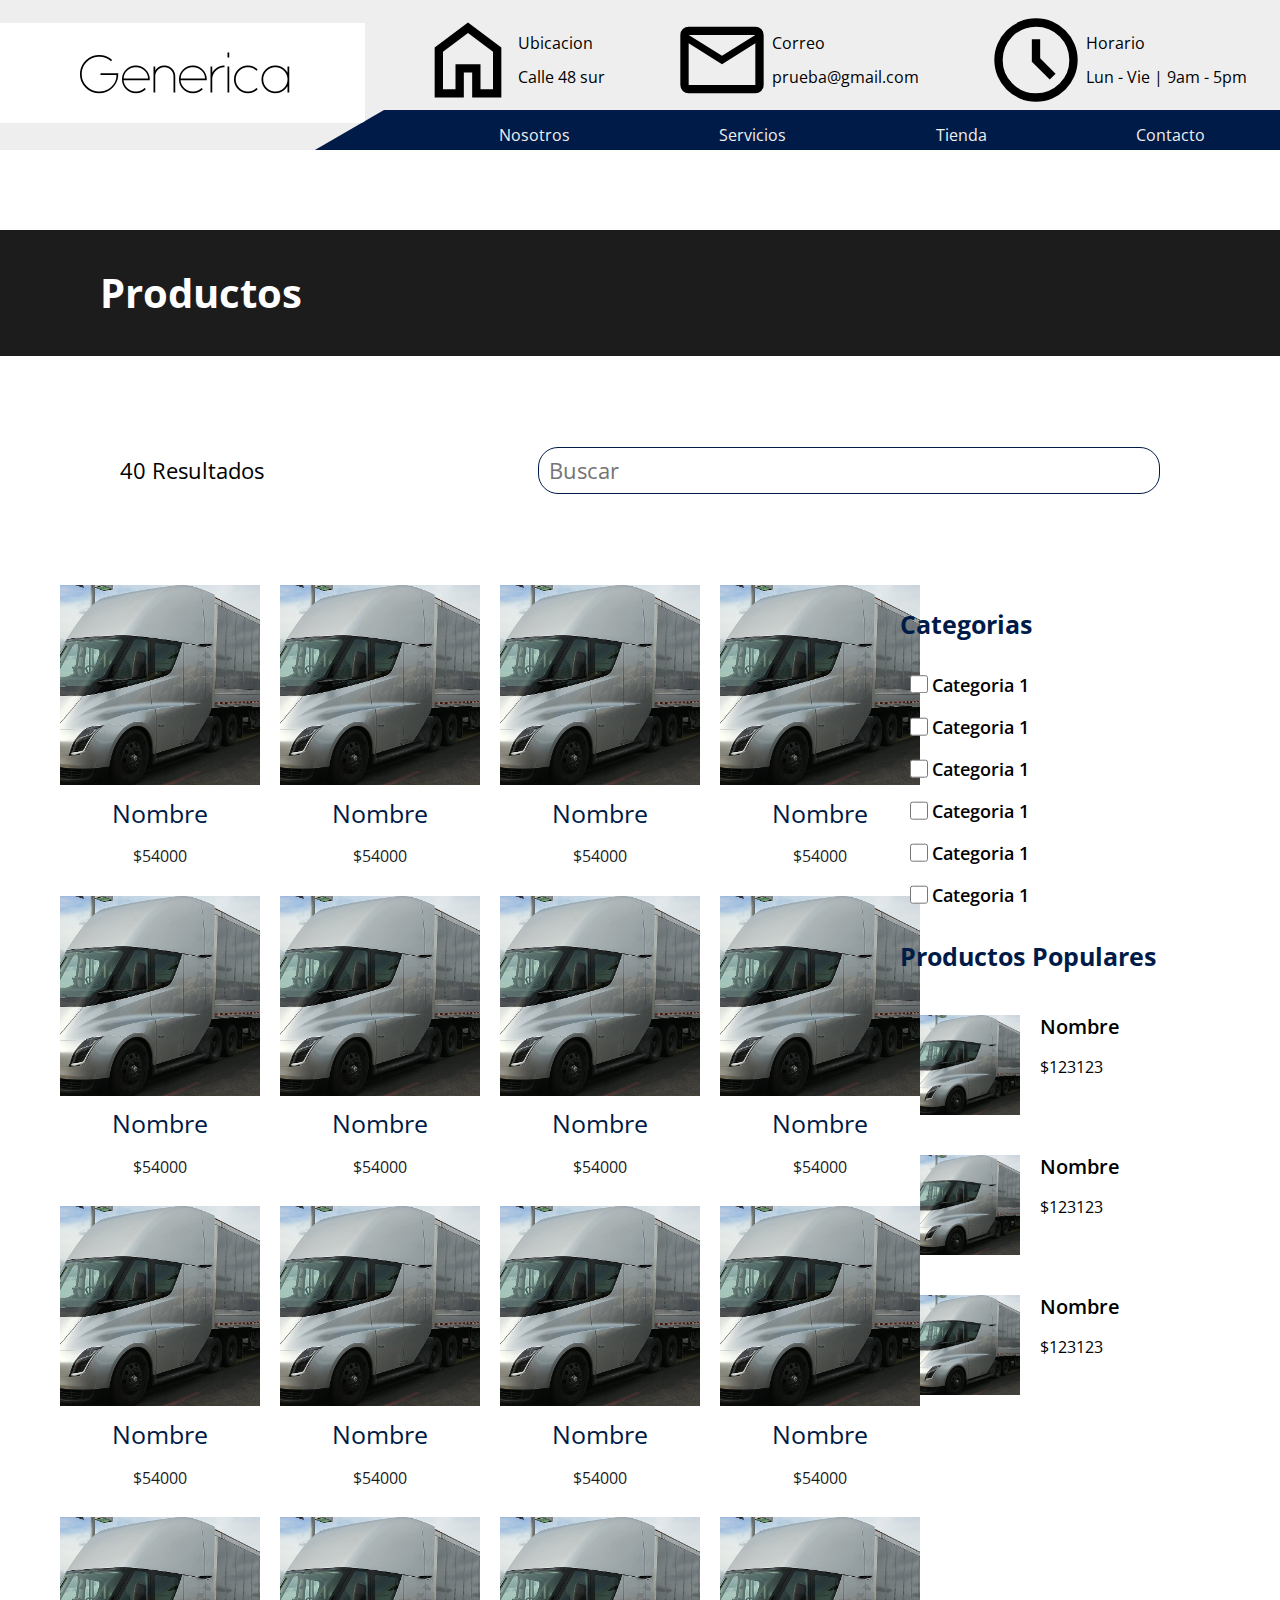
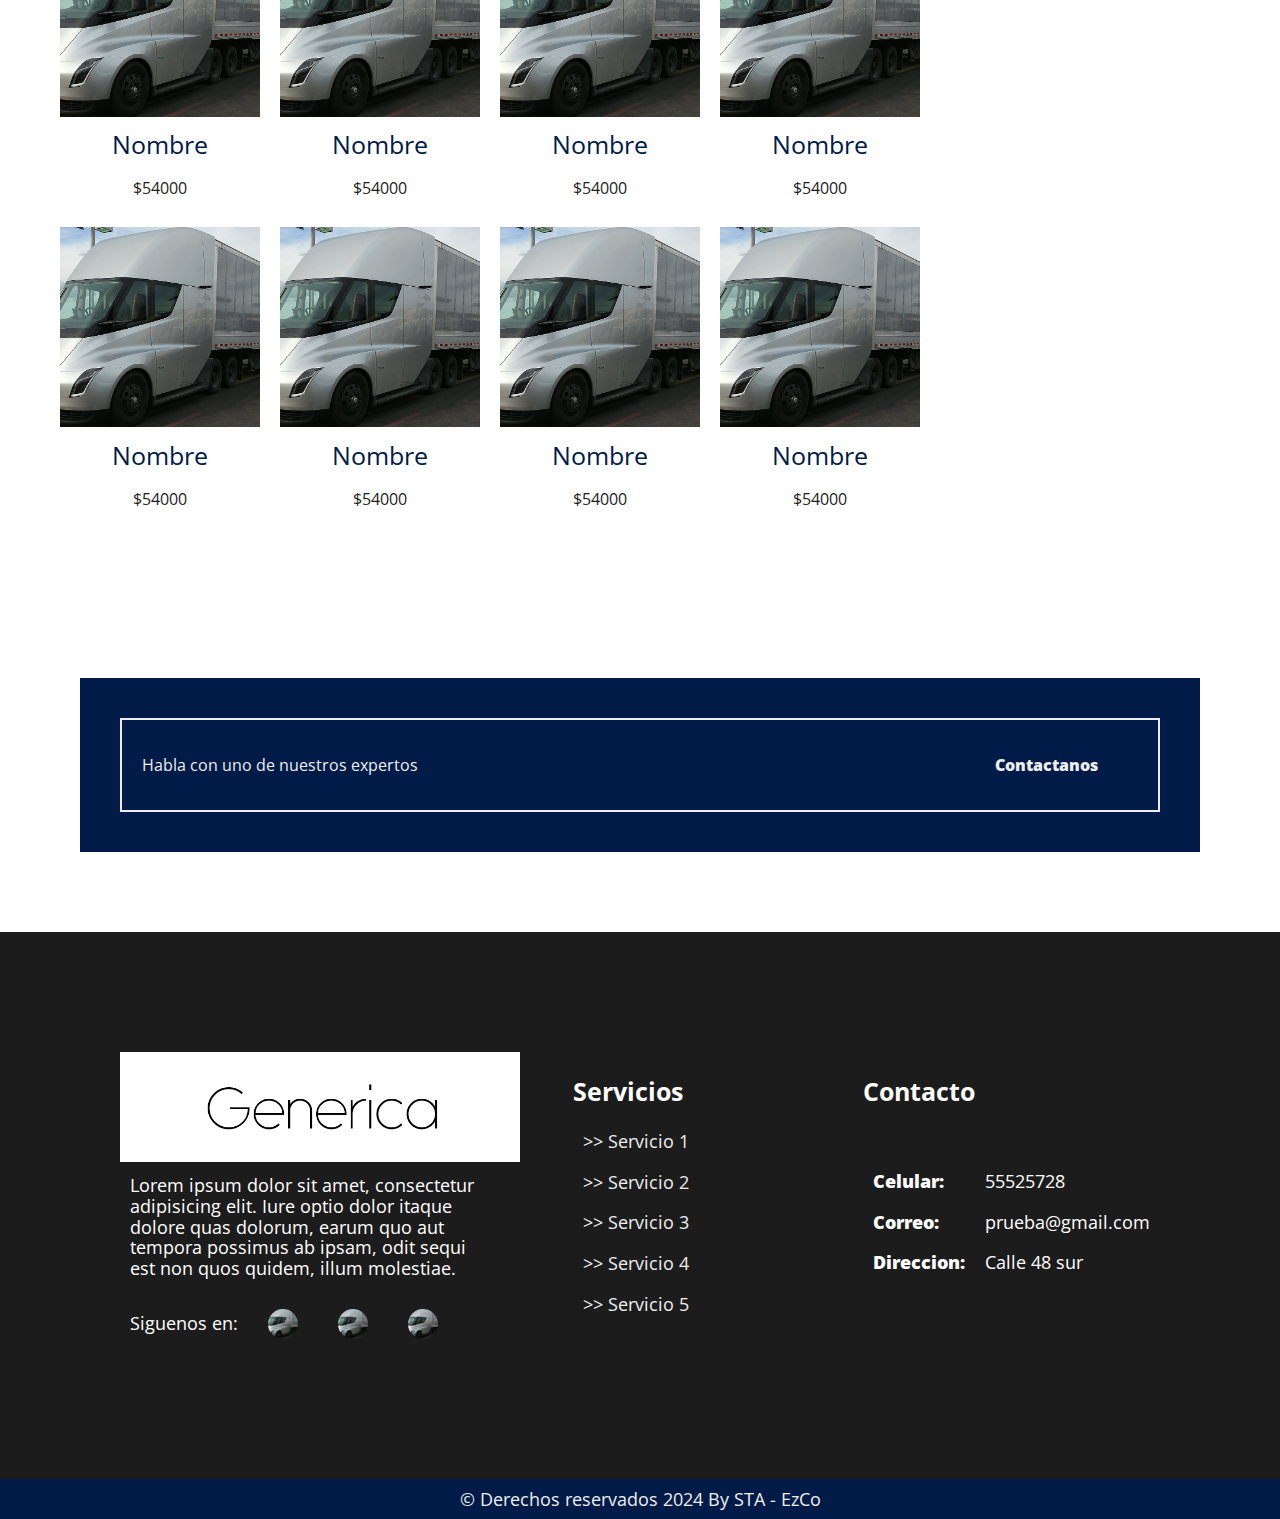
<file: Tienda/index.html>
<!DOCTYPE html>
<html lang="en">
<head>
    <meta charset="UTF-8">
    <meta name="viewport" content="width=device-width, initial-scale=1.0">
    <title>Servicios</title>
    <link rel="stylesheet" href="../css/normalize.css" />
    <link rel="stylesheet" href="./style.css" />
</head>
<body>
    <header>
        <nav>
            <div class="nav__left">
                <a href="../../"><img src="../sources/image.png" alt=""></a>
            </div>
            <div class="nav__right">
                <div class="nav__contact">
                    <div class="contact__card">
                        <img src="../sources/icons/home.svg" alt="">
                        <div class="contact__card__text">
                            <p>Ubicacion</p>
                            <p>Calle 48 sur</p>
                        </div>
                    </div>
                    <div class="contact__card">
                        <img src="../sources/icons/mail.svg" alt="">
                        <div class="contact__card__text">
                            <p>Correo</p>
                            <p>prueba@gmail.com</p>
                        </div>
                    </div>
                    <div class="contact__card">
                        <img src="../sources/icons/schedule.svg" alt="">
                        <div class="contact__card__text">
                            <p>Horario</p>
                            <p>Lun - Vie | 9am - 5pm</p>
                        </div>
                    </div>
                </div>
                <div class="nav__nav">
                    <ul>
                        <li><a href="../SobreNosotros/">Nosotros</a></li>
                        <li><a href="../Servicios/">Servicios</a></li>
                        <li><a href="../Tienda/">Tienda</a></li>
                        <li><a href="../Contacto/">Contacto</a></li>
                    </ul>
                </div>
            </div>
        </nav>
        <div class="nav-res" id="nav">
            <p>Casa camionera</p>
            <ul>
                <li><a href="../SobreNosotros/">Nosotros</a></li>
                <li><a href="../Servicios/">Servicios</a></li>
                <li><a href="../Tienda/">Tienda</a></li>
                <li><a href="../Contacto/">Contacto</a></li>
            </ul>
        </div>
    </header>
    <!--! Comienza el codigo !-->

    <section class="intro">
        <h2>Productos</h2>
    </section>

    <section class="shop">
        <div class="shop__basic">
            <p>40 Resultados</p>
            <input type="text" placeholder="Buscar">
        </div>

        
        <div class="shop__advance">
            <div class="products__grid">
                <a href="Producto">
                    <div class="products__card">
                        <div class="products__card__image">
                            <img src="../sources/truck.jpg" alt="">
                            <div class="products__card__image-hover">
                                <button>Ver</button>
                            </div>
                        </div>
                        <p>Nombre</p>
                        <p>$54000</p>
                    </div>
                </a>
                <a href="Producto">
                    <div class="products__card">
                        <div class="products__card__image">
                            <img src="../sources/truck.jpg" alt="">
                            <div class="products__card__image-hover">
                                <button>Ver</button>
                            </div>
                        </div>
                        <p>Nombre</p>
                        <p>$54000</p>
                    </div>
                </a>
                <a href="Producto">
                    <div class="products__card">
                        <div class="products__card__image">
                            <img src="../sources/truck.jpg" alt="">
                            <div class="products__card__image-hover">
                                <button>Ver</button>
                            </div>
                        </div>
                        <p>Nombre</p>
                        <p>$54000</p>
                    </div>
                </a>
                <a href="Producto">
                    <div class="products__card">
                        <div class="products__card__image">
                            <img src="../sources/truck.jpg" alt="">
                            <div class="products__card__image-hover">
                                <button>Ver</button>
                            </div>
                        </div>
                        <p>Nombre</p>
                        <p>$54000</p>
                    </div>
                </a>
                <a href="Producto">
                    <div class="products__card">
                        <div class="products__card__image">
                            <img src="../sources/truck.jpg" alt="">
                            <div class="products__card__image-hover">
                                <button>Ver</button>
                            </div>
                        </div>
                        <p>Nombre</p>
                        <p>$54000</p>
                    </div>
                </a>
                <a href="Producto">
                    <div class="products__card">
                        <div class="products__card__image">
                            <img src="../sources/truck.jpg" alt="">
                            <div class="products__card__image-hover">
                                <button>Ver</button>
                            </div>
                        </div>
                        <p>Nombre</p>
                        <p>$54000</p>
                    </div>
                </a>
                <a href="Producto">
                    <div class="products__card">
                        <div class="products__card__image">
                            <img src="../sources/truck.jpg" alt="">
                            <div class="products__card__image-hover">
                                <button>Ver</button>
                            </div>
                        </div>
                        <p>Nombre</p>
                        <p>$54000</p>
                    </div>
                </a>
                <a href="Producto">
                    <div class="products__card">
                        <div class="products__card__image">
                            <img src="../sources/truck.jpg" alt="">
                            <div class="products__card__image-hover">
                                <button>Ver</button>
                            </div>
                        </div>
                        <p>Nombre</p>
                        <p>$54000</p>
                    </div>
                </a>
                <a href="Producto">
                    <div class="products__card">
                        <div class="products__card__image">
                            <img src="../sources/truck.jpg" alt="">
                            <div class="products__card__image-hover">
                                <button>Ver</button>
                            </div>
                        </div>
                        <p>Nombre</p>
                        <p>$54000</p>
                    </div>
                </a>
                <a href="Producto">
                    <div class="products__card">
                        <div class="products__card__image">
                            <img src="../sources/truck.jpg" alt="">
                            <div class="products__card__image-hover">
                                <button>Ver</button>
                            </div>
                        </div>
                        <p>Nombre</p>
                        <p>$54000</p>
                    </div>
                </a>
                <a href="Producto">
                    <div class="products__card">
                        <div class="products__card__image">
                            <img src="../sources/truck.jpg" alt="">
                            <div class="products__card__image-hover">
                                <button>Ver</button>
                            </div>
                        </div>
                        <p>Nombre</p>
                        <p>$54000</p>
                    </div>
                </a>
                <a href="Producto">
                    <div class="products__card">
                        <div class="products__card__image">
                            <img src="../sources/truck.jpg" alt="">
                            <div class="products__card__image-hover">
                                <button>Ver</button>
                            </div>
                        </div>
                        <p>Nombre</p>
                        <p>$54000</p>
                    </div>
                </a>
                <a href="Producto">
                    <div class="products__card">
                        <div class="products__card__image">
                            <img src="../sources/truck.jpg" alt="">
                            <div class="products__card__image-hover">
                                <button>Ver</button>
                            </div>
                        </div>
                        <p>Nombre</p>
                        <p>$54000</p>
                    </div>
                </a>
                <a href="Producto">
                    <div class="products__card">
                        <div class="products__card__image">
                            <img src="../sources/truck.jpg" alt="">
                            <div class="products__card__image-hover">
                                <button>Ver</button>
                            </div>
                        </div>
                        <p>Nombre</p>
                        <p>$54000</p>
                    </div>
                </a>
                <a href="Producto">
                    <div class="products__card">
                        <div class="products__card__image">
                            <img src="../sources/truck.jpg" alt="">
                            <div class="products__card__image-hover">
                                <button>Ver</button>
                            </div>
                        </div>
                        <p>Nombre</p>
                        <p>$54000</p>
                    </div>
                </a>
                <a href="Producto">
                    <div class="products__card">
                        <div class="products__card__image">
                            <img src="../sources/truck.jpg" alt="">
                            <div class="products__card__image-hover">
                                <button>Ver</button>
                            </div>
                        </div>
                        <p>Nombre</p>
                        <p>$54000</p>
                    </div>
                </a>
                <a href="Producto">
                    <div class="products__card">
                        <div class="products__card__image">
                            <img src="../sources/truck.jpg" alt="">
                            <div class="products__card__image-hover">
                                <button>Ver</button>
                            </div>
                        </div>
                        <p>Nombre</p>
                        <p>$54000</p>
                    </div>
                </a>
                <a href="Producto">
                    <div class="products__card">
                        <div class="products__card__image">
                            <img src="../sources/truck.jpg" alt="">
                            <div class="products__card__image-hover">
                                <button>Ver</button>
                            </div>
                        </div>
                        <p>Nombre</p>
                        <p>$54000</p>
                    </div>
                </a>
                <a href="Producto">
                    <div class="products__card">
                        <div class="products__card__image">
                            <img src="../sources/truck.jpg" alt="">
                            <div class="products__card__image-hover">
                                <button>Ver</button>
                            </div>
                        </div>
                        <p>Nombre</p>
                        <p>$54000</p>
                    </div>
                </a>
                <a href="Producto">
                    <div class="products__card">
                        <div class="products__card__image">
                            <img src="../sources/truck.jpg" alt="">
                            <div class="products__card__image-hover">
                                <button>Ver</button>
                            </div>
                        </div>
                        <p>Nombre</p>
                        <p>$54000</p>
                    </div>
                </a>




            </div>



            <div class="shop__advance__filters">
                <div class="filters__category">
                    <h3>Categorias</h3>
                    <div>
                        <input type="checkbox" value="categoria 1">
                        <span>Categoria 1</span>
                    </div>
                    <div>
                        <input type="checkbox" value="categoria 1">
                        <span>Categoria 1</span>
                    </div>
                    <div>
                        <input type="checkbox" value="categoria 1">
                        <span>Categoria 1</span>
                    </div>
                    <div>
                        <input type="checkbox" value="categoria 1">
                        <span>Categoria 1</span>
                    </div>
                    <div>
                        <input type="checkbox" value="categoria 1">
                        <span>Categoria 1</span>
                    </div>
                    <div>
                        <input type="checkbox" value="categoria 1">
                        <span>Categoria 1</span>
                    </div>
                </div>
                <div class="filters__top">
                    <h3>Productos Populares</h3>
                    <div class="products__card--mini">
                        <img src="../sources/truck.jpg" alt="">
                        <div>
                            <p>Nombre</p>
                            <p>$123123</p>
                        </div>
                    </div>
                    <div class="products__card--mini">
                        <img src="../sources/truck.jpg" alt="">
                        <div>
                            <p>Nombre</p>
                            <p>$123123</p>
                        </div>
                    </div>
                    <div class="products__card--mini">
                        <img src="../sources/truck.jpg" alt="">
                        <div>
                            <p>Nombre</p>
                            <p>$123123</p>
                        </div>
                    </div>

                </div>
            
            </div>
        </div>
    </section>

    <section class="invite">
        <div>
            <p>Habla con uno de nuestros expertos</p>
            <button>Contactanos</button>
        </div>
    </section>

    <!--! Termina el codigo !-->

    <footer>
        <div class="footer__left">
            <img src="../sources/image.png" alt="">
            <p>Lorem ipsum dolor sit amet, consectetur adipisicing elit. Iure optio dolor itaque dolore quas dolorum,
                earum quo aut tempora possimus ab ipsam, odit sequi est non quos quidem, illum molestiae.</p>
            <div>
                <p>Siguenos en:</p>
                <img src="../sources/truck.jpg" alt="">
                <img src="../sources/truck.jpg" alt="">
                <img src="../sources/truck.jpg" alt="">
            </div>
        </div>

        <div class="footer__center">
            <h3>Servicios</h3>
            <ul>
                <li><a href="../Servicios/Nombre/">>> Servicio 1</a></li>
                <li><a href="../Servicios/Nombre/">>> Servicio 2</a></li>
                <li><a href="../Servicios/Nombre/">>> Servicio 3</a></li>
                <li><a href="../Servicios/Nombre/">>> Servicio 4</a></li>
                <li><a href="../Servicios/Nombre/">>> Servicio 5</a></li>
            </ul>
        </div>
        <div class="footer__right">
            <h3>Contacto</h3>
            <div>
                <p>Celular:</p>
                <p>55525728</p>
                <p>Correo:</p>
                <p>prueba@gmail.com</p>
                <p>Direccion:</p>
                <p>Calle 48 sur</p>
            </div>

        </div>

    </footer>

    <div class="credits">
        &#169 Derechos reservados 2024 By STA - EzCo
    </div>
</body>

<link rel="preconnect" href="https://fonts.googleapis.com">
<link rel="preconnect" href="https://fonts.gstatic.com" crossorigin>
<link href="https://fonts.googleapis.com/css2?family=Open+Sans:wght@300;400;500;600;700;800&display=swap"rel="stylesheet">
<script type="text/javascript" src="./main.js?v=1"></script>

</html>
</file>
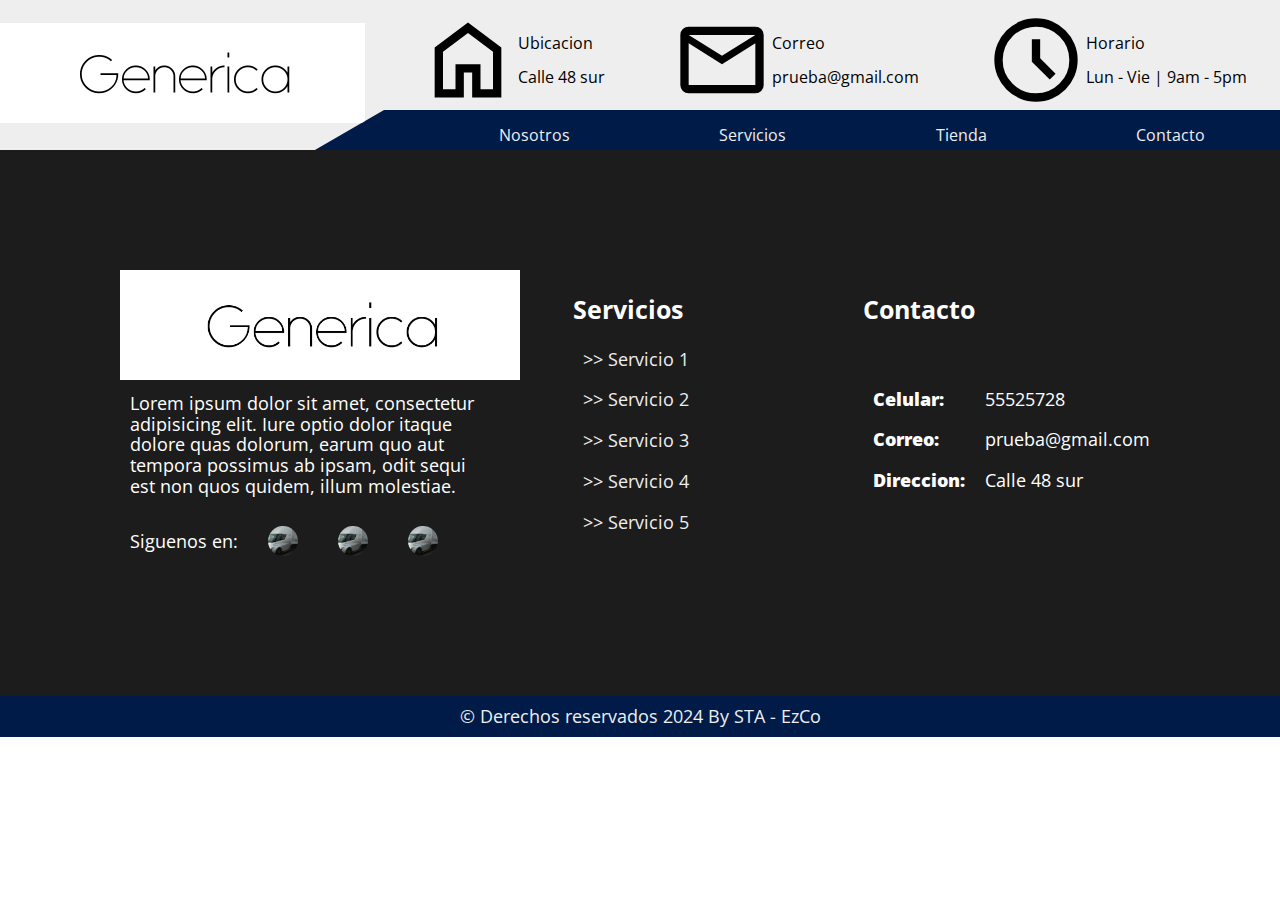
<file: Tienda/Carrito/index.html>
<!DOCTYPE html>
<html lang="en">
<head>
    <meta charset="UTF-8">
    <meta name="viewport" content="width=device-width, initial-scale=1.0">
    <title>Carrito</title>
    <link rel="stylesheet" href="../../css/normalize.css" />
    <link rel="stylesheet" href="./style.css" />
</head>
<body>
    <header>
        <nav>
            <div class="nav__left">
                <a href="../../"><img src="../../sources/image.png" alt=""></a>
            </div>
            <div class="nav__right">
                <div class="nav__contact">
                    <div class="contact__card">
                        <img src="../../sources/icons/home.svg" alt="">
                        <div class="contact__card__text">
                            <p>Ubicacion</p>
                            <p>Calle 48 sur</p>
                        </div>
                    </div>
                    <div class="contact__card">
                        <img src="../../sources/icons/mail.svg" alt="">
                        <div class="contact__card__text">
                            <p>Correo</p>
                            <p>prueba@gmail.com</p>
                        </div>
                    </div>
                    <div class="contact__card">
                        <img src="../../sources/icons/schedule.svg" alt="">
                        <div class="contact__card__text">
                            <p>Horario</p>
                            <p>Lun - Vie | 9am - 5pm</p>
                        </div>
                    </div>
                </div>
                <div class="nav__nav">
                    <ul>
                        <li><a href="../../SobreNosotros/">Nosotros</a></li>
                        <li><a href="../../Servicios/">Servicios</a></li>
                        <li><a href="../../Tienda/">Tienda</a></li>
                        <li><a href="../../Contacto/">Contacto</a></li>
                    </ul>
                </div>
            </div>
        </nav>

        <div class="nav-res" id="nav">
            <p>Casa camionera</p>
            <ul>
                <li><a href="../../SobreNosotros/">Nosotros</a></li>
                <li><a href="../../Servicios/">Servicios</a></li>
                <li><a href="../../Tienda/">Tienda</a></li>
                <li><a href="../../Contacto/">Contacto</a></li>
            </ul>
        </div>

    </header>

    <!--! Termina el codigo !-->

    <footer>
        <div class="footer__left">
            <img src="../../sources/image.png" alt="">
            <p>Lorem ipsum dolor sit amet, consectetur adipisicing elit. Iure optio dolor itaque dolore quas dolorum,
                earum quo aut tempora possimus ab ipsam, odit sequi est non quos quidem, illum molestiae.</p>
            <div>
                <p>Siguenos en:</p>
                <img src="../../sources/truck.jpg" alt="">
                <img src="../../sources/truck.jpg" alt="">
                <img src="../../sources/truck.jpg" alt="">
            </div>
        </div>

        <div class="footer__center">
            <h3>Servicios</h3>
            <ul>
                <li><a href="../../Servicios/Nombre/">>> Servicio 1</a></li>
                <li><a href="../../Servicios/Nombre/">>> Servicio 2</a></li>
                <li><a href="../../Servicios/Nombre/">>> Servicio 3</a></li>
                <li><a href="../../Servicios/Nombre/">>> Servicio 4</a></li>
                <li><a href="../../Servicios/Nombre/">>> Servicio 5</a></li>
            </ul>
        </div>
        <div class="footer__right">
            <h3>Contacto</h3>
            <div>
                <p>Celular:</p>
                <p>55525728</p>
                <p>Correo:</p>
                <p>prueba@gmail.com</p>
                <p>Direccion:</p>
                <p>Calle 48 sur</p>
            </div>

        </div>

    </footer>

    <div class="credits">
        &#169 Derechos reservados 2024 By STA - EzCo
    </div>
</body>

<link rel="preconnect" href="https://fonts.googleapis.com">
<link rel="preconnect" href="https://fonts.gstatic.com" crossorigin>
<link href="https://fonts.googleapis.com/css2?family=Open+Sans:wght@300;400;500;600;700;800&display=swap"
    rel="stylesheet">

    <script type="text/javascript" src="./main.js?v=1"></script>
</html>
</file>
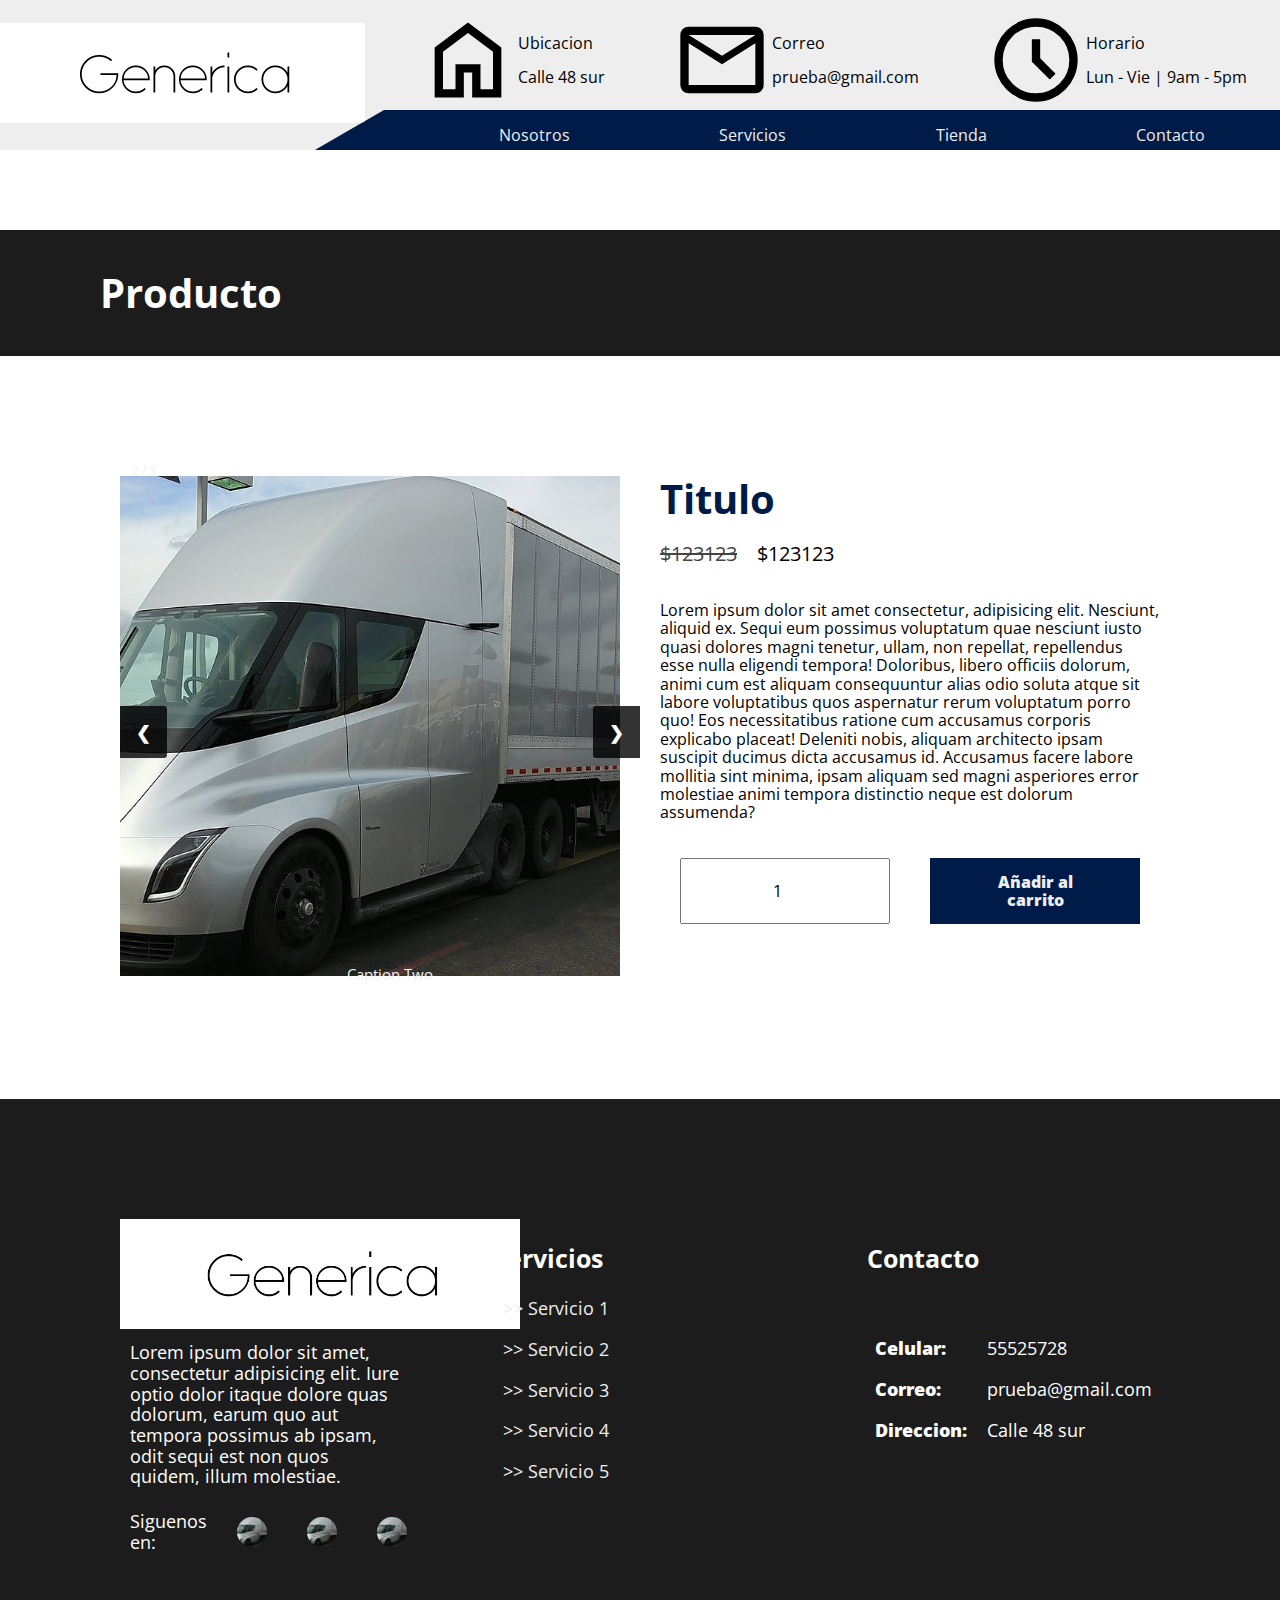
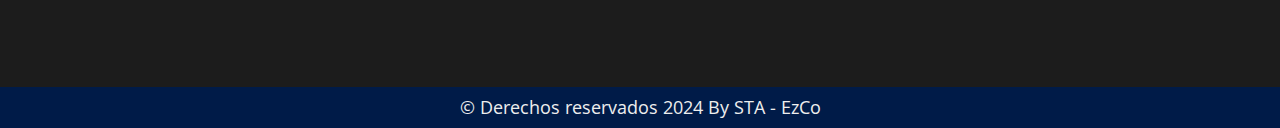
<file: Tienda/Producto/index.html>
<!DOCTYPE html>
<html lang="en">
<head>
    <meta charset="UTF-8">
    <meta name="viewport" content="width=device-width, initial-scale=1.0">
    <title>Producto</title>
    <link rel="stylesheet" href="../../css/normalize.css" />
    <link rel="stylesheet" href="./style.css" />
</head>
<body>
    <header>
        <nav>
            <div class="nav__left">
                <a href="../../"><img src="../../sources/image.png" alt=""></a>
            </div>
            <div class="nav__right">
                <div class="nav__contact">
                    <div class="contact__card">
                        <img src="../../sources/icons/home.svg" alt="">
                        <div class="contact__card__text">
                            <p>Ubicacion</p>
                            <p>Calle 48 sur</p>
                        </div>
                    </div>
                    <div class="contact__card">
                        <img src="../../sources/icons/mail.svg" alt="">
                        <div class="contact__card__text">
                            <p>Correo</p>
                            <p>prueba@gmail.com</p>
                        </div>
                    </div>
                    <div class="contact__card">
                        <img src="../../sources/icons/schedule.svg" alt="">
                        <div class="contact__card__text">
                            <p>Horario</p>
                            <p>Lun - Vie | 9am - 5pm</p>
                        </div>
                    </div>
                </div>
                <div class="nav__nav">
                    <ul>
                        <li><a href="../../SobreNosotros/">Nosotros</a></li>
                        <li><a href="../../Servicios/">Servicios</a></li>
                        <li><a href="../../Tienda/">Tienda</a></li>
                        <li><a href="../../Contacto/">Contacto</a></li>
                    </ul>
                </div>
            </div>
        </nav>

        <div class="nav-res" id="nav">
            <p>Casa camionera</p>
            <ul>
                <li><a href="../../SobreNosotros/">Nosotros</a></li>
                <li><a href="../../Servicios/">Servicios</a></li>
                <li><a href="../../Tienda/">Tienda</a></li>
                <li><a href="../../Contacto/">Contacto</a></li>
            </ul>
        </div>

    </header>

    <!--! Comienza el codigo !-->
    <section class="intro">
        <h2>Producto</h2>
    </section>

    <section class="product">
        <!-- Slideshow container -->
        <div class="slideshow-container">
            <!-- Full-width images with number and caption text -->
            <div class="mySlides fade">
                <div class="numbertext">1 / 3</div>
                <img src="../../sources/image.png">
                <div class="text">Caption Text</div>
            </div>

            <div class="mySlides fade">
                <div class="numbertext">2 / 3</div>
                <img src="../../sources/truck.jpg" >
                <div class="text">Caption Two</div>
            </div>

            <div class="mySlides fade">
                <div class="numbertext">3 / 3</div>
                <img src="../../sources/image.png">
                <div class="text">Caption Three</div>
            </div>

            <!-- Next and previous buttons -->
            <a class="prev" onclick="plusSlides(-1)">&#10094;</a>
            <a class="next" onclick="plusSlides(1)">&#10095;</a>
        </div>

        <div class="product__text">
            <h3>Titulo</h3>
            <div class="product__text-price">
                <p><del>$123123</del></p>
                <p>$123123</p>
            </div>
            <p>Lorem ipsum dolor sit amet consectetur, adipisicing elit. Nesciunt, aliquid ex. Sequi eum possimus
                voluptatum quae nesciunt iusto quasi dolores magni tenetur, ullam, non repellat, repellendus esse nulla
                eligendi tempora!
                Doloribus, libero officiis dolorum, animi cum est aliquam consequuntur alias odio soluta atque sit
                labore voluptatibus quos aspernatur rerum voluptatum porro quo! Eos necessitatibus ratione cum accusamus
                corporis explicabo placeat!
                Deleniti nobis, aliquam architecto ipsam suscipit ducimus dicta accusamus id. Accusamus facere labore
                mollitia sint minima, ipsam aliquam sed magni asperiores error molestiae animi tempora distinctio neque
                est dolorum assumenda?</p>
            <div class="product__text-cart">
                <input type="number" value="1" min="1">
                <button>Añadir al carrito</button>
            </div>
        </div>
    </section>

    <!--! Termina el codigo !-->

    <footer>
        <div class="footer__left">
            <img src="../../sources/image.png" alt="">
            <p>Lorem ipsum dolor sit amet, consectetur adipisicing elit. Iure optio dolor itaque dolore quas dolorum,
                earum quo aut tempora possimus ab ipsam, odit sequi est non quos quidem, illum molestiae.</p>
            <div>
                <p>Siguenos en:</p>
                <img src="../../sources/truck.jpg" alt="">
                <img src="../../sources/truck.jpg" alt="">
                <img src="../../sources/truck.jpg" alt="">
            </div>
        </div>

        <div class="footer__center">
            <h3>Servicios</h3>
            <ul>
                <li><a href="../../Servicios/Nombre/">>> Servicio 1</a></li>
                <li><a href="../../Servicios/Nombre/">>> Servicio 2</a></li>
                <li><a href="../../Servicios/Nombre/">>> Servicio 3</a></li>
                <li><a href="../../Servicios/Nombre/">>> Servicio 4</a></li>
                <li><a href="../../Servicios/Nombre/">>> Servicio 5</a></li>
            </ul>
        </div>
        <div class="footer__right">
            <h3>Contacto</h3>
            <div>
                <p>Celular:</p>
                <p>55525728</p>
                <p>Correo:</p>
                <p>prueba@gmail.com</p>
                <p>Direccion:</p>
                <p>Calle 48 sur</p>
            </div>

        </div>

    </footer>

    <div class="credits">
        &#169 Derechos reservados 2024 By STA - EzCo
    </div>
</body>

<link rel="preconnect" href="https://fonts.googleapis.com">
<link rel="preconnect" href="https://fonts.gstatic.com" crossorigin>
<link href="https://fonts.googleapis.com/css2?family=Open+Sans:wght@300;400;500;600;700;800&display=swap"
    rel="stylesheet">

    <script type="text/javascript" src="./main.js?v=1"></script>
</html>
</file>
<file: css/main.css>
::-webkit-scrollbar {
  width: 0px;
}
::-webkit-scrollbar-track {
  box-shadow: inset 0 0 5px grey;
  border-radius: 10px;
}

/* Handle */
::-webkit-scrollbar-thumb {
  background: none;
  border-radius: 10px;
}

/* Handle on hover */
::-webkit-scrollbar-thumb:hover {
  background: none;
}

body {
  width: 100vw;
  overflow-x: hidden;
}

:root {
  --black: #1c1c1c;
  --white: #eee;
  --blue: #001b48;
  --blue2: #a8ccea;
  --gray: #444;
}

a {
  color: var(--black);
  text-decoration: none;
}
li {
  list-style: none;
}

nav {
  background-color: #001b48;
  width: 100vw;
  height: 150px;
  display: flex;
  justify-content: space-between;
  padding: 0px;
  box-sizing: border-box;
  align-items: center;
}
.nav__left {
  align-items: center;
  display: flex;
  width: 30%;
  height: 100%;
  background-color: var(--white);
  clip-path: polygon(100% 0, 100% 110px, 82% 100%, 0 100%, 0 0);
}
.nav__left  img {
  height: 100px;
}
.nav__right {
  width: 70%;
  height: 100%;
}

.nav__contact {
  background: var(--white);
  display: flex;
  justify-content: space-around;
}

.contact__card {
  padding: 10px 20px 0px 20px;
  align-items: center;
  display: flex;
}
.contact__card img {
  margin: 0px;
  width: 100px;
  height: 100px;
  object-fit: cover;
}
.nav__nav > ul {
  display: flex;
  justify-content: space-around;
  align-items: center;
}
.nav__nav > ul > li > a {
  color: var(--white);
  margin: 0px;
}

.intro_page {
  width: 100vw;
  height: calc(100vh - 150px);
  overflow: hidden;
}

.intro_page > img {
  position: absolute;
  width: 100%;
  object-fit: cover;
  height: calc(100vh - 150px);
  z-index: -100;
}

.intro_page > div {
  background-color: #1c1c1c77;
  color: var(--white);
  display: flex;
  width: 100%;
  height: 100%;
  flex-direction: column;
  align-items: center;
  justify-content: center;
}

button {
  color: var(--white);
  background-color: var(--blue);
  border: none;
  outline: none;
  cursor: pointer;
  padding: 15px 40px;
  font-weight: 800;
}

button:hover {
  color: var(--blue);
  background-color:var(--white) ;
}

button:active{
  outline: 4px solid var(--blue);
}

.intro_page>div>h3{
  font-weight: 400;
  margin: 0px;
}
.intro_page>div>h1{
  font-size: 80px;
  margin: 0px;

}
.intro_page>div>p{
  margin-bottom: 80px;  
}

.intro{
  margin: 80px 0px;
  padding: 20px 100px;
  background-color: var(--black);
  color: white;
}

.intro>h2{
  font-size: 40px;
  margin: 20px 0px;
}

.stats{
  padding: 40px;
  background-image: url(../sources/truck.jpg);
  background-size: cover;
  display: grid;
  grid-template-columns: repeat(4, 1fr);
  justify-content: space-around;
}

.stats__card{
  border: 3px solid var(--blue);
  width: 300px;
}

.stats__card *{
 margin: 0px;
}
.stats__card>div{
  box-sizing: border-box;
  padding: 10px;
  width: 60%;
}

.stats__card-top{
  display: flex;
  align-items: center;
}
.stats__card-top>img{
  width: 50px;
  height: 50px;
}

.stats__card-bot{
  background-color: var(--blue);
  clip-path: polygon(0 0, 90% 0, 100% 100%, 0% 100%);
  color: white;
}

.products{
  margin: 80px 0px;
  padding: 20px 100px;
}

.products>h2{
  color: #001b48;
  font-size: 40px;
  margin: 20px 0px;
}

.products__grid{
  display: grid;
  grid-template-columns: repeat(4, 1fr);
  grid-gap: 20px;
  justify-content: center;
  align-items: center;  
  text-align: center;
}

.products__card{
  width: 200px;
}

.products__card img{
  width: 200px;
  height: 200px;
  object-fit: cover;
}

.products__card{
  display: flex;
  flex-direction: column;
  align-items: center;
}
.products__card>p{
  margin: 10px 0px;
}

.products__card>p:nth-child(2){
  color: #001b48;
  font-size: 25px;
}
.products__card__image-hover>button{
  transition-delay: .5s;
  transition: .5s;
  opacity: 0;
}

.products__card__image-hover{
  display: flex;
  align-items: center;
  justify-content: center;

  position: absolute;
  background-color: #1c1c1ccc;
  margin: -100px 100px;
  width: 0px;
  height: 0px;
  z-index: 200;
  overflow: hidden;
  transition: 1s;
}

.products__card:hover{
  outline: 2px solid var(--blue);
  cursor: pointer;
}

.products__card:hover .products__card__image-hover{
  margin: -204px 0px;
  width: 200px;
  height: 200px;
}

.products__card:hover .products__card__image-hover>button{
opacity: 1;
}


.works{
  margin: 80px 0px;
  padding: 20px 100px;
}

.works>h2{
  color: #001b48;
  font-size: 40px;
  margin: 20px 0px;
}

.works__grid{
  width: 100%;
  display: grid;
  grid-template-columns: repeat(3, 1fr);
  grid-gap: 20px;
  align-content: center;
  justify-content: center;
}

.works__card{
  width: 400px;
  height: 400px;
  align-self: center;

}

.works__card>img{
  width: 100%;
  height: 400px;
  object-fit: cover;
  margin: 0px;
}


.works__card-hover>*{
  transition-delay: .5s;
  transition: .5s;
  opacity: 0;
}
.works__card-hover>p{
  margin: 20px;
}

.works__card-hover{
  display: flex;
  flex-direction: column;
  align-items: center;
  justify-content: center;
  color: var(--white);
  position: absolute;
  background-color: #1c1c1ccc;
  margin: -200px 200px;
  width: 0px;
  height: 0px;
  z-index: 200;
  overflow: hidden;
  transition: 1s;
}

.works__card:hover{
  outline: 2px solid var(--blue);
  cursor: pointer;
}

.works__card:hover .works__card-hover{
  margin: -404px 0px;
  width: 400px;
  height: 400px;
}

.works__card:hover .works__card-hover>*{
opacity: 1;
}


.invite{
  width: calc(100% - 160px);
  color: var(--white);
  background-color: var(--blue);
  margin: 80px;
  padding: 40px;
  box-sizing: border-box;

}

.invite>div{
  display: flex;
  align-items: center;
  justify-content: space-between;
  border:2px solid var(--white);
  padding: 20px;
  box-sizing: border-box;
}


.button-1 {
  outline: 2px solid var(--white);
}
.moreinfo{
  position: relative;
  margin: -150px 0px;
  box-sizing: border-box;
  background-image: url(../sources/truck.jpg);
  background-size: cover;
  z-index: -200;
}

.moreinfo>div{
  background-color: #1c1c1ccc;
  padding: 150px 80px;
  color: var(--white);
}

.moreinfo>div>h2{
  color: var(--white);
  font-size: 40px;
  margin: 50px 0px;
}

.moreinfo__grid{
  width: 100%;
  display: grid;
  grid-template-columns: repeat(2, 1fr);
  grid-gap: 20px;
  align-content: center;
  justify-content: center;
}

.moreinfo__card{
  display: flex;
  align-items: center;
 
}
.moreinfo__card>img{
  width: 300px;
  height: 300px;
  object-fit: cover;
}

.moreinfo__card>div{
  margin: 0px -20px;
  background-color: var(--white);
  color: var(--black);
  padding: 20px;
  max-width: 350px;
}
.moreinfo__card>div>h3{
  font-size: 25px;
  margin: 5px;
}
.moreinfo__card--action{
  color: var(--blue);
}
.moreinfo__card--action{
  cursor: pointer;
}


.experts{
  margin: 180px 0px;
  padding: 20px 100px;
}

.experts>h2{
  color: #001b48;
  font-size: 40px;
  margin: 20px 0px;
}

.experts__grid{
  width: 100%;
  display: grid;
  grid-template-columns: repeat(3, 1fr);
  grid-gap: 20px;
  align-content: center;
  justify-content: center;
}

.experts__card{
  margin: 150px 0px 0px 0px;
  width: 300px;
  height: 400px;
  padding: 0px 20px;
}

.experts__card--border,.experts__card--border--small{
  position: absolute;
  width: 380px;
  margin-left: -40px;
  height: 420px;
  box-sizing: border-box; 
  z-index: -100;
  transition-duration: 0.5s;
}
.experts__card--border{
  background-color: var(--blue);

}
.experts__card--border--small{
  background-color: var(--white);
}


.experts__grid>.experts__card:nth-child(1)>.experts__card--border{
  clip-path: polygon(0 0, 100% 20%, 100% 100%, 0% 100%);

}
.experts__grid>.experts__card:nth-child(1)>.experts__card--border--small{
  clip-path: polygon(6px 6px, 374px 90px, 374px 414px, 6px 414px);
}

.experts__grid>.experts__card:nth-child(2)>.experts__card--border{
  clip-path: polygon(0 20%, 100% 20%, 100% 100%, 0% 100%);

}
.experts__grid>.experts__card:nth-child(2)>.experts__card--border--small{
  clip-path: polygon(6px 90px, 374px 90px, 374px 414px, 6px 414px);
}

.experts__grid>.experts__card:nth-child(3)>.experts__card--border{
  clip-path: polygon(0 20%, 100% 0%, 100% 100%, 0% 100%);
}

.experts__grid>.experts__card:nth-child(3)>.experts__card--border--small{
  clip-path: polygon(6px 90px, 374px 6px, 374px 414px, 6px 414px);
}



.experts__card img{
  margin: -70px 0px 0px 0px;
  width: 300px;
  height: 400px;
  object-fit: cover;
}
.experts__card--text{
  height: 100px;
  background-color: var(--black);
  color: var(--white);
  padding: 10px;
  text-align: center;
  width: 368px;
  margin-left: -34px;
  box-sizing: border-box;
}
.experts__card--text>p{
  margin:10px;
}
.experts__card--text>p:first-child{
 font-size: 20px;
 font-weight: 400;
}

.experts__grid>.experts__card:hover .experts__card--border--small{
  clip-path: polygon(6px 6px, 374px 6px, 374px 414px, 6px 414px);
}
.experts__grid>.experts__card:hover .experts__card--border{
  clip-path: polygon(0 0, 100% 0%, 100% 100%, 0% 100%);
}

.clients{
  margin: 180px 0px;
  padding: 20px 100px;
}

.clients>h2{
  color: #001b48;
  font-size: 40px;
  margin: 20px 0px;
}


.clients__grid{
  width: 100%;
  display: grid;
  grid-template-columns: repeat(2, 1fr);
  grid-gap: 20px;
  align-content: center;
  justify-content: center;
}

.clients__card{
  display: flex;
  align-items: center;
}

.clients__card--img img{
  width: 150px;
  height: 150px;
  object-fit: cover;
  outline: 5px solid var(--blue);
}
.clients__card--text--border{
  background-color: var(--blue);
  margin-left: 55px;
  height: 200px;
  z-index: -11;
  width: 100px;
  position: absolute;
  clip-path: polygon(80px 0%, 100% 0%, 100% 100%, 0% 100%);
}
.clients__card--text{
  margin-left: -80px;
  z-index: -10;
  padding: 30px 20px 30px 120px;
  background-color: var(--black);
  color: var(--white);
  width: 100%;
  clip-path: polygon(80px 0%, 100% 0%, 100% 100%, 0% 100%);
  
}

.clients__card--text b{
  color: var(--white);
}

.contact{
  margin: 180px 0px;
  padding: 20px 100px;
}

.contact>h2{
  color: #001b48;
  font-size: 40px;
  margin: 20px 0px;
}


.contact__grid{
  padding: 30px 0px;
  width: 100%;
  display: grid;
  grid-template-columns: repeat(3, 1fr);
  grid-gap: 20px;
  align-content: center;
  justify-content: center;
}

.contact input{
padding: 10px;
outline: none;
}

.info{
  margin: 180px 0px;
  padding: 20px 100px;
  display: flex;
}


.info__img{
  width: 70%;
}
.info__img>img{
  width: 100%;
  object-fit: cover;
}
.info__text{
  width: 30%;
  box-sizing: border-box;
  padding: 40px;
}

.info__text>h2{
  color: #001b48;
  font-size: 40px;
  margin: 20px 0px;
}

.info_card{
  display: flex;
  align-items: center;
  margin: 40px 0px;
}
.info_card>img{
  border-radius: 50%;
  width: 80px;
  height: 80px;
  margin-right: 20px;
  object-fit: cover;
  padding: 2px;
  border: 2px solid var(--blue);
}

.info_card>div>p{
  color: var(--gray);
  margin: 10px;
}

.info_card>div>p:first-child{
  color: var(--blue);
  font-weight:600;
  font-size: 18px;
}


.brand{
  margin: 180px 0px;
  padding: 20px 100px;
}

.brand>h2{
  color: #001b48;
  font-size: 40px;
  margin: 20px 0px;
}

.brand>div{
  padding: 30px 0px;
  width: 100%;
  display: grid;
  grid-template-columns: repeat(5, 1fr);
  grid-gap: 20px;
  align-content: center;
  justify-content: center;
}


.brand>div>div{
  width: 200px;
  height: 200px;

}

.brand>div>div>img{
  width: 100%;
  height: 100%;
  object-fit: cover;
  transition-duration: .5s;
  filter: grayscale(1);
  border-radius: 50%;
}

.brand>div>div>img:hover{
  margin: -10%;
  width: 120%;
  height: 120%;

}

footer{
  display: flex;
  padding: 80px;
  justify-content: space-between;
  box-sizing: border-box;
  background-color: var(--black);
  color: white;
}

footer>div{
  box-sizing: border-box;
  width: calc(100% / 3);
  padding: 40px;
}



footer p, footer a{
  font-size: 18px;
  margin: 10px;
}

.footer__left>img{
 width: 400px;
 object-fit: cover;
}
.footer__left>div{
  display: flex;
  align-items: center;
}
.footer__left>div>img{
  margin: 20px;
  width: 30px;
  height: 30px;
  object-fit: cover;
  border-radius: 50%;
 }
 footer h3{
  font-size: 25px;
 }
 .footer__center>ul{
  margin: 0px;
  padding: 0px;
 }

 .footer__center>ul>li{
  margin: 20px 0px;
 }

 .footer__center>ul>li>a{
  color: var(--white);
 }

 .footer__right>div{
  padding: 30px 0px;
  width: 100%;
  display: grid;
  grid-template-columns: repeat(2, 1fr);
  align-content: center;
  justify-content: center;
 }
 .footer__right>div>p:nth-child(2n+1){
  font-weight: 800;
 }

 .credits{
  text-align: center;
  background-color: var(--blue);
  color: var(--white);
  margin: 0px;
  font-size: 18px;
  padding: 10px;
}


 .nav-res{
  visibility: hidden;
  width: 0px;
  overflow: hidden;
  height: 0px;
}
.nav-res{
  text-align: center;
  background-color: var(--blue);
  font-size: 30px;
  position: absolute;
  z-index: 2000;
}

.nav-res *{
  margin: 20px 0px;
  padding: 0px;
  color: var(--white);
}

body{
  font-family: 'Open Sans', sans-serif;
 }

 @media screen and (max-width: 1200px) {
  nav{
    visibility: hidden;
    width: 0px;
    height: 0px;
  }

  .intro_page>div{
    text-align: center;
    width: 100vw;
  }

  .intro_page>div>h1{
    font-size: 30px;
  }

  .stats{
    grid-template-columns: repeat(1, 1fr);
    gap: 10px 0px;
  }

  .products{
    padding: 20px;
    text-align: center;
  }
  .products__grid{
    grid-template-columns: repeat(1, 1fr);
  }
  .products__card{
    margin: auto;
  }

  .works{
    padding: 20px;
    text-align: center;
  }

  .works__card{
    width: 100%;
    height: 400px;
  }

  .works__grid{
    grid-template-columns: repeat(1, 1fr);
  }

  .works__card:hover .works__card-hover{
    margin: -404px 0px;
    width: calc(100% - 40px);
    height: 400px;
  }

  .invite>div{
    flex-direction: column;
  }

  .button-1{
    margin: 10px 0px;
  }
  
  .moreinfo{
    margin: -250px 0px -150px 0px;
  }

  .moreinfo__grid{
    grid-template-columns: repeat(1, 1fr);
  }

  .moreinfo__card>img{
    width: 150px;
    height: 150px;
    object-fit: cover;
  }

  .experts__grid{
    grid-template-columns: repeat(1, 1fr);
  }

  .experts__card--border,.experts__card--border--small{
    width: 340px;
    margin-left: -20px;
    height: 420px;
  }

  .experts__grid>.experts__card:nth-child(1)>.experts__card--border{
    clip-path: polygon(0 0, 100% 20%, 100% 100%, 0% 100%);
  
  }
  .experts__grid>.experts__card:nth-child(1)>.experts__card--border--small{
    clip-path: polygon(6px 6px, 334px 90px, 334px 414px, 6px 414px);
  }
  
  .experts__grid>.experts__card:nth-child(2)>.experts__card--border{
    clip-path: polygon(0 20%, 100% 20%, 100% 100%, 0% 100%);
  
  }
  .experts__grid>.experts__card:nth-child(2)>.experts__card--border--small{
    clip-path: polygon(6px 90px, 334px 90px, 334px 414px, 6px 414px);
  }
  
  .experts__grid>.experts__card:nth-child(3)>.experts__card--border{
    clip-path: polygon(0 20%, 100% 0%, 100% 100%, 0% 100%);
  }
  .experts__grid>.experts__card:nth-child(3)>.experts__card--border--small{
    clip-path: polygon(6px 90px, 334px 6px, 334px 414px, 6px 414px);
  }

  .clients{
    padding: 20px;
    text-align: center;
  }

  .clients__grid{
    grid-template-columns: repeat(1, 1fr);
  }

  .contact{
    padding: 20px;
    text-align: center;
  }

  .contact__grid{
    grid-template-columns: repeat(1, 1fr);
  }

  .info{
    padding: 20px;
    text-align: center;
    display: inline;
  }
  .info>*{
    width: 100%;
    margin: auto;
  }

  .brand{
    padding: 20px;
    text-align: center;
  }

  .brand>div{
    grid-template-columns: repeat(5, 1fr);
    overflow-x: scroll;
  }
  .brand>div>div{
    margin: auto;
  }
  .brand>div>div{
    width: 100px;
    height: 100px;
  }

  footer{
    padding: 20px;
    text-align: center;
    flex-direction: column;
    box-sizing: border-box;
  }
  footer>div{
    padding: 0px;
    width: 100%;
  }
  .footer__left>img{
    width: 100%;
  }
  .nav-res{
    visibility: visible;
    width: 100%;
    overflow: hidden;
    height: 70px;
    transition: 0.5s;
    cursor: pointer;
}
.ver{
  height:  300px;
}


}
</file>
<file: Contacto/style.css>
::-webkit-scrollbar {
  width: 0px;
}
::-webkit-scrollbar-track {
  box-shadow: inset 0 0 5px grey;
  border-radius: 10px;
}

/* Handle */
::-webkit-scrollbar-thumb {
  background: none;
  border-radius: 10px;
}

/* Handle on hover */
::-webkit-scrollbar-thumb:hover {
  background: none;
}

body {
  width: 100vw;
  overflow-x: hidden;
}

:root {
  --black: #1c1c1c;
  --white: #eee;
  --blue: #001b48;
  --blue2: #a8ccea;
  --gray: #444;
}

a {
  color: var(--black);
  text-decoration: none;
}
li {
  list-style: none;
}

nav {
  background-color: #001b48;
  width: 100vw;
  height: 150px;
  display: flex;
  justify-content: space-between;
  padding: 0px;
  box-sizing: border-box;
  align-items: center;
}
.nav__left {
  align-items: center;
  display: flex;
  width: 30%;
  height: 100%;
  background-color: var(--white);
  clip-path: polygon(100% 0, 100% 110px, 82% 100%, 0 100%, 0 0);
}
.nav__left  img {
  height: 100px;
}
.nav__right {
  width: 70%;
  height: 100%;
}

.nav__contact {
  background: var(--white);
  display: flex;
  justify-content: space-around;
}

.contact__card {
  padding: 10px 20px 0px 20px;
  align-items: center;
  display: flex;
}
.contact__card img {
  margin: 0px;
  width: 100px;
  height: 100px;
  object-fit: cover;
}
.nav__nav > ul {
  display: flex;
  justify-content: space-around;
  align-items: center;
}
.nav__nav > ul > li > a {
  color: var(--white);
  margin: 0px;
}

.intro_page {
  width: 100vw;
  height: calc(100vh - 150px);
  overflow: hidden;
}

.intro_page > img {
  position: absolute;
  width: 100%;
  object-fit: cover;
  height: calc(100vh - 150px);
  z-index: -100;
}

.intro_page > div {
  background-color: #1c1c1c77;
  color: var(--white);
  display: flex;
  width: 100%;
  height: 100%;
  flex-direction: column;
  align-items: center;
  justify-content: center;
}

button {
  color: var(--white);
  background-color: var(--blue);
  border: none;
  outline: none;
  cursor: pointer;
  padding: 15px 40px;
  font-weight: 800;
}

button:hover {
  color: var(--blue);
  background-color:var(--white) ;
}

button:active{
  outline: 4px solid var(--blue);
}

.intro_page>div>h3{
  font-weight: 400;
  margin: 0px;
}
.intro_page>div>h1{
  font-size: 80px;
  margin: 0px;

}
.intro_page>div>p{
  margin-bottom: 80px;  
}

.intro{
  margin: 80px 0px;
  padding: 20px 100px;
  background-color: var(--black);
  color: white;
}

.intro>h2{
  font-size: 40px;
  margin: 20px 0px;
}
.invite{
  width: calc(100% - 160px);
  color: var(--white);
  background-color: var(--blue);
  margin: 80px;
  padding: 40px;
  box-sizing: border-box;

}

.invite>div{
  display: flex;
  align-items: center;
  justify-content: space-between;
  border:2px solid var(--white);
  padding: 20px;
  box-sizing: border-box;
}


.button-1 {
  outline: 2px solid var(--white);
}
.moreinfo{
  position: relative;
  margin: -150px 0px;
  box-sizing: border-box;
  background-image: url(../sources/truck.jpg);
  background-size: cover;
  z-index: -200;
}

.moreinfo>div{
  background-color: #1c1c1ccc;
  padding: 150px 80px;
  color: var(--white);
}

.moreinfo>div>h2{
  color: var(--white);
  font-size: 40px;
  margin: 50px 0px;
}

.moreinfo__grid{
  width: 100%;
  display: grid;
  grid-template-columns: repeat(2, 1fr);
  grid-gap: 20px;
  align-content: center;
  justify-content: center;
}

.moreinfo__card{
  display: flex;
  align-items: center;
 
}
.moreinfo__card>img{
  width: 300px;
  height: 300px;
  object-fit: cover;
}

.moreinfo__card>div{
  margin: 0px -20px;
  background-color: var(--white);
  color: var(--black);
  padding: 20px;
  max-width: 350px;
}
.moreinfo__card>div>h3{
  font-size: 25px;
  margin: 5px;
}
.moreinfo__card--action{
  color: var(--blue);
}
.moreinfo__card--action{
  cursor: pointer;
}

.contact{
  margin: 180px 0px;
  padding: 20px 100px;
}

.contact>h2{
  color: #001b48;
  font-size: 40px;
  margin: 20px 0px;
}


.contact__grid{
  padding: 30px 0px;
  width: 100%;
  display: grid;
  grid-template-columns: repeat(3, 1fr);
  grid-gap: 20px;
  align-content: center;
  justify-content: center;
}

.contact input{
padding: 10px;
outline: none;
}

.info{
  margin: 180px 0px;
  padding: 20px 100px;
  display: flex;
}


.info__img{
  width: 70%;
}
.info__img>img{
  width: 100%;
  object-fit: cover;
}
.info__text{
  width: 30%;
  box-sizing: border-box;
  padding: 40px;
}

.info__text>h2{
  color: #001b48;
  font-size: 40px;
  margin: 20px 0px;
}

.info_card{
  display: flex;
  align-items: center;
  margin: 40px 0px;
}
.info_card>img{
  border-radius: 50%;
  width: 80px;
  height: 80px;
  margin-right: 20px;
  object-fit: cover;
  padding: 2px;
  border: 2px solid var(--blue);
}

.info_card>div>p{
  color: var(--gray);
  margin: 10px;
}

.info_card>div>p:first-child{
  color: var(--blue);
  font-weight:600;
  font-size: 18px;
}

footer{
  display: flex;
  padding: 80px;
  justify-content: space-between;
  box-sizing: border-box;
  background-color: var(--black);
  color: white;
}

footer>div{
  width: calc(100% / 3);
  padding: 40px;
}



footer p, footer a{
  font-size: 18px;
  margin: 10px;
}

.footer__left>img{
 width: 400px;
 object-fit: cover;
}
.footer__left>div{
  display: flex;
  align-items: center;
}
.footer__left>div>img{
  margin: 20px;
  width: 30px;
  height: 30px;
  object-fit: cover;
  border-radius: 50%;
 }
 footer h3{
  font-size: 25px;
 }
 .footer__center>ul{
  margin: 0px;
  padding: 0px;
 }

 .footer__center>ul>li{
  margin: 20px 0px;
 }

 .footer__center>ul>li>a{
  color: var(--white);
 }

 .footer__right>div{
  padding: 30px 0px;
  width: 100%;
  display: grid;
  grid-template-columns: repeat(2, 1fr);
  align-content: center;
  justify-content: center;
 }
 .footer__right>div>p:nth-child(2n+1){
  font-weight: 800;
 }

 .credits{
  text-align: center;
  background-color: var(--blue);
  color: var(--white);
  margin: 0px;
  font-size: 18px;
  padding: 10px;
}


.nav-res{
  visibility: hidden;
  width: 0px;
  overflow: hidden;
  height: 0px;
}
.nav-res{
  text-align: center;
  background-color: var(--blue);
  font-size: 30px;
  position: absolute;
  z-index: 2000;
}

.nav-res *{
  margin: 20px 0px;
  padding: 0px;
  color: var(--white);
}
body{
  font-family: 'Open Sans', sans-serif;
 }

 @media screen and (max-width: 1200px) {
  nav{
    visibility: hidden;
    width: 0px;
    height: 0px;
  }

  .invite>div{
    flex-direction: column;
  }

  .button-1{
    margin: 10px 0px;
  }
  
  .moreinfo{
    margin: -250px 0px -150px 0px;
  }

  .moreinfo__grid{
    grid-template-columns: repeat(1, 1fr);
  }

  .moreinfo__card>img{
    width: 150px;
    height: 150px;
    object-fit: cover;
  }

  .contact{
    padding: 20px;
    text-align: center;
  }

  .contact__grid{
    grid-template-columns: repeat(1, 1fr);
  }

  .info{
    padding: 20px;
    text-align: center;
    display: inline;
  }
  .info>*{
    width: 100%;
    margin: auto;
  }


  footer{
    padding: 20px;
    text-align: center;
    flex-direction: column;
    box-sizing: border-box;
  }
  footer>div{
    padding: 0px;
    width: 100%;
  }
  .footer__left>img{
    width: 100%;
  }
  .nav-res{
    visibility: visible;
    width: 100%;
    overflow: hidden;
    height: 70px;
    transition: 0.5s;
    cursor: pointer;
}
.ver{
  height:  300px;
}


}
</file>
<file: Servicios/style.css>
::-webkit-scrollbar {
  width: 0px;
}
::-webkit-scrollbar-track {
  box-shadow: inset 0 0 5px grey;
  border-radius: 10px;
}

/* Handle */
::-webkit-scrollbar-thumb {
  background: none;
  border-radius: 10px;
}

/* Handle on hover */
::-webkit-scrollbar-thumb:hover {
  background: none;
}

body {
  width: 100vw;
  overflow-x: hidden;
}

:root {
  --black: #1c1c1c;
  --white: #eee;
  --blue: #001b48;
  --blue2: #a8ccea;
  --gray: #444;
}

a {
  color: var(--black);
  text-decoration: none;
}
li {
  list-style: none;
}

nav {
  background-color: #001b48;
  width: 100vw;
  height: 150px;
  display: flex;
  justify-content: space-between;
  padding: 0px;
  box-sizing: border-box;
  align-items: center;
}
.nav__left {
  align-items: center;
  display: flex;
  width: 30%;
  height: 100%;
  background-color: var(--white);
  clip-path: polygon(100% 0, 100% 110px, 82% 100%, 0 100%, 0 0);
}
.nav__left  img {
  height: 100px;
}
.nav__right {
  width: 70%;
  height: 100%;
}

.nav__contact {
  background: var(--white);
  display: flex;
  justify-content: space-around;
}

.contact__card {
  padding: 10px 20px 0px 20px;
  align-items: center;
  display: flex;
}
.contact__card img {
  margin: 0px;
  width: 100px;
  height: 100px;
  object-fit: cover;
}
.nav__nav > ul {
  display: flex;
  justify-content: space-around;
  align-items: center;
}
.nav__nav > ul > li > a {
  color: var(--white);
  margin: 0px;
}

.intro_page {
  width: 100vw;
  height: calc(100vh - 150px);
  overflow: hidden;
}

.intro_page > img {
  position: absolute;
  width: 100%;
  object-fit: cover;
  height: calc(100vh - 150px);
  z-index: -100;
}

.intro_page > div {
  background-color: #1c1c1c77;
  color: var(--white);
  display: flex;
  width: 100%;
  height: 100%;
  flex-direction: column;
  align-items: center;
  justify-content: center;
}

button {
  color: var(--white);
  background-color: var(--blue);
  border: none;
  outline: none;
  cursor: pointer;
  padding: 15px 40px;
  font-weight: 800;
  margin-left: 20px;
}

button:hover {
  color: var(--blue);
  background-color:var(--white) ;
  outline: 4px solid var(--blue);
}

button:active{
  outline: 4px solid var(--blue);
}

.intro{
  margin: 80px 0px;
  padding: 20px 100px;
  background-color: var(--black);
  color: white;
}

.intro>h2{
  font-size: 40px;
  margin: 20px 0px;
}

/*
! Here
*/


.services{
  margin: 100px 0px;
  padding: 20px 100px;
  box-sizing: border-box;
  width: 100%;
  display: grid;
  grid-template-columns: repeat(3, 1fr);
  grid-gap: 80px;
  align-content: center;
  justify-content: center;
}

.services__card{
  margin-bottom: 80px;
  border-radius: 20px;
  overflow: hidden;
  padding: 0px 0px 10px 0px;
}

.services__card>img{
  width: 100%;
  height: 300px;
}





footer{
  display: flex;
  padding: 80px;
  justify-content: space-between;
  box-sizing: border-box;
  background-color: var(--black);
  color: white;
}

footer>div{
  width: calc(100% / 3);
  padding: 40px;
}



footer p, footer a{
  font-size: 18px;
  margin: 10px;
}

.footer__left>img{
 width: 400px;
 object-fit: cover;
}
.footer__left>div{
  display: flex;
  align-items: center;
}
.footer__left>div>img{
  margin: 20px;
  width: 30px;
  height: 30px;
  object-fit: cover;
  border-radius: 50%;
 }
 footer h3{
  font-size: 25px;
 }
 .footer__center>ul{
  margin: 0px;
  padding: 0px;
 }

 .footer__center>ul>li{
  margin: 20px 0px;
 }

 .footer__center>ul>li>a{
  color: var(--white);
 }

 .footer__right>div{
  padding: 30px 0px;
  width: 100%;
  display: grid;
  grid-template-columns: repeat(2, 1fr);
  align-content: center;
  justify-content: center;
 }
 .footer__right>div>p:nth-child(2n+1){
  font-weight: 800;
 }

 .credits{
  text-align: center;
  background-color: var(--blue);
  color: var(--white);
  margin: 0px;
  font-size: 18px;
  padding: 10px;
}


.nav-res{
  visibility: hidden;
  width: 0px;
  overflow: hidden;
  height: 0px;
}
.nav-res{
  text-align: center;
  background-color: var(--blue);
  font-size: 30px;
  position: absolute;
  z-index: 2000;
}

.nav-res *{
  margin: 20px 0px;
  padding: 0px;
  color: var(--white);
}

body{
  font-family: 'Open Sans', sans-serif;
 }

 @media screen and (max-width: 1200px) {
  nav{
    visibility: hidden;
    width: 0px;
    height: 0px;
  }

  footer{
    padding: 20px;
    text-align: center;
    flex-direction: column;
    box-sizing: border-box;
  }
  footer>div{
    padding: 0px;
    width: 100%;
  }
  .footer__left>img{
    width: 100%;
  }
  .services{
    padding: 20px;
    grid-template-columns: repeat(1, 1fr);
  }
  .nav-res{
    visibility: visible;
    width: 100%;
    overflow: hidden;
    height: 70px;
    transition: 0.5s;
    cursor: pointer;
}
.ver{
  height:  300px;
}


}
</file>
<file: SobreNosotros/style.css>
::-webkit-scrollbar {
  width: 0px;
}
::-webkit-scrollbar-track {
  box-shadow: inset 0 0 5px grey;
  border-radius: 10px;
}

/* Handle */
::-webkit-scrollbar-thumb {
  background: none;
  border-radius: 10px;
}

/* Handle on hover */
::-webkit-scrollbar-thumb:hover {
  background: none;
}

body {
  width: 100vw;
  overflow-x: hidden;
}

:root {
  --black: #1c1c1c;
  --white: #eee;
  --blue: #001b48;
  --blue2: #a8ccea;
  --gray: #444;
}

a {
  color: var(--black);
  text-decoration: none;
}
li {
  list-style: none;
}

nav {
  background-color: #001b48;
  width: 100vw;
  height: 150px;
  display: flex;
  justify-content: space-between;
  padding: 0px;
  box-sizing: border-box;
  align-items: center;
}
.nav__left {
  align-items: center;
  display: flex;
  width: 30%;
  height: 100%;
  background-color: var(--white);
  clip-path: polygon(100% 0, 100% 110px, 82% 100%, 0 100%, 0 0);
}
.nav__left  img {
  height: 100px;
}
.nav__right {
  width: 70%;
  height: 100%;
}

.nav__contact {
  background: var(--white);
  display: flex;
  justify-content: space-around;
}

.contact__card {
  padding: 10px 20px 0px 20px;
  align-items: center;
  display: flex;
}
.contact__card img {
  margin: 0px;
  width: 100px;
  height: 100px;
  object-fit: cover;
}
.nav__nav > ul {
  display: flex;
  justify-content: space-around;
  align-items: center;
}
.nav__nav > ul > li > a {
  color: var(--white);
  margin: 0px;
}

.intro_page {
  width: 100vw;
  height: calc(100vh - 150px);
  overflow: hidden;
}

.intro_page > img {
  position: absolute;
  width: 100%;
  object-fit: cover;
  height: calc(100vh - 150px);
  z-index: -100;
}

.intro_page > div {
  background-color: #1c1c1c77;
  color: var(--white);
  display: flex;
  width: 100%;
  height: 100%;
  flex-direction: column;
  align-items: center;
  justify-content: center;
}

button {
  color: var(--white);
  background-color: var(--blue);
  border: none;
  outline: none;
  cursor: pointer;
  padding: 15px 40px;
  font-weight: 800;
}

button:hover {
  color: var(--blue);
  background-color:var(--white) ;
  outline: 4px solid var(--blue);
}

button:active{
  outline: 4px solid var(--blue);
}

.intro{
  margin: 80px 0px;
  padding: 20px 100px;
  background-color: var(--black);
  color: white;
}

.intro>h2{
  font-size: 40px;
  margin: 20px 0px;
}

/*
! Here
*/

.about{
  margin: 80px 0px;
  padding: 20px 100px;
  display: flex;
  align-items: stretch;
}

.about>div{
  width: 50%;
  padding: 20px;
  box-sizing: border-box;
}
.about__right>img{
  width: 100%;
  object-fit: cover;
}

.about__left>h2{
  font-size: 40px;
  margin: 20px 0px;
}

.about__left>p:nth-child(3){
  box-sizing: border-box;
  padding-left: 20px;
  border-left: 3px solid var(--blue);
}

.about__left__characteristic{
  padding: 30px 0px;
  width: 100%;
  display: grid;
  grid-template-columns: repeat(2, 1fr);
  align-content: center;
  justify-content: center;
}

.about__left__characteristic p{
  margin: 0px;
}

.stats{
  color: var(--white);
  padding: 40px;
  background-image: url(../sources/truck2.jpg);
  background-size: cover;
  display: grid;
  grid-template-columns: repeat(4, 1fr);
  justify-content: space-around;
}

.stats__card{
  border: 3px solid var(--blue);
  width: 300px;
}


.stats__card *{
 margin: 0px;
}
.stats__card>div{
  box-sizing: border-box;
  padding: 10px;
  width: 60%;
}

.stats__card-top{
  display: flex;
  align-items: center;
}
.stats__card-top>img{
  width: 50px;
  height: 50px;
}

.stats__card-bot{
  background-color: var(--blue);
  clip-path: polygon(0 0, 90% 0, 100% 100%, 0% 100%);
  color: white;
}

.oculto{
  visibility: hidden;
  width: 0px;
  height: 0px;
  overflow: hidden;
}


.chooseus{
  margin: 80px 0px;
  padding: 20px 100px;
}

.chooseus>h2{
  font-size: 20px;
  margin: 20px 0px;
  font-weight: 300;
  color: var(--blue);
}
.chooseus__data{
  display: flex;
}

.chooseus__data>div{
  width: calc(100% - 600px);
  padding: 0px 50px;
  box-sizing: border-box;
}

.chooseus__data>.chooseus__selector{
  width: 600px;
}

.chooseus__card{
  margin: 20px 0px;
  display: flex;
  align-items: center;
  border: 3px solid var(--white);
  padding: 0px 0px;
  background-color: #ccc;
}

.chooseus__card>img{
 margin: 60px 30px;
 width: 100px;
 object-fit: cover;
 height: 100px;
}

.chooseus__card>div{
  width: 367px;
  clip-path: polygon(0 0, 100% 0, 100% 100%, 30px 100%);
  background-color: #ddd;
  height: 222px;
  box-sizing: border-box;
  padding: 20px;
  margin: -30px;
}

.chooseus__card+.select{
  background-color: white;
  border: 3px solid var(--blue);
}

.chooseus__card+.select>div {
  background-color: var(--blue);
  color: var(--white);
}

.chooseus__info>div>h3{
  font-size: 40px;
  margin: 20px 0px;
  color: var(--blue);
}



footer{
  display: flex;
  padding: 80px;
  justify-content: space-between;
  box-sizing: border-box;
  background-color: var(--black);
  color: white;
}

footer>div{
  width: calc(100% / 3);
  padding: 40px;
}



footer p, footer a{
  font-size: 18px;
  margin: 10px;
}

.footer__left>img{
 width: 400px;
 object-fit: cover;
}
.footer__left>div{
  display: flex;
  align-items: center;
}
.footer__left>div>img{
  margin: 20px;
  width: 30px;
  height: 30px;
  object-fit: cover;
  border-radius: 50%;
 }
 footer h3{
  font-size: 25px;
 }
 .footer__center>ul{
  margin: 0px;
  padding: 0px;
 }

 .footer__center>ul>li{
  margin: 20px 0px;
 }

 .footer__center>ul>li>a{
  color: var(--white);
 }

 .footer__right>div{
  padding: 30px 0px;
  width: 100%;
  display: grid;
  grid-template-columns: repeat(2, 1fr);
  align-content: center;
  justify-content: center;
 }
 .footer__right>div>p:nth-child(2n+1){
  font-weight: 800;
 }

 .credits{
  text-align: center;
  background-color: var(--blue);
  color: var(--white);
  margin: 0px;
  font-size: 18px;
  padding: 10px;
}


.nav-res{
  visibility: hidden;
  width: 0px;
  overflow: hidden;
  height: 0px;
}
.nav-res{
  text-align: center;
  background-color: var(--blue);
  font-size: 30px;
  position: absolute;
  z-index: 2000;
}

.nav-res *{
  margin: 20px 0px;
  padding: 0px;
  color: var(--white);
}

body{
  font-family: 'Open Sans', sans-serif;
 }

 @media screen and (max-width: 1200px) {
  nav{
    visibility: hidden;
    width: 0px;
    height: 0px;
  }

  .stats{
    grid-template-columns: repeat(1, 1fr);
    gap: 10px 0px;
  }



  footer{
    padding: 20px;
    text-align: center;
    flex-direction: column;
    box-sizing: border-box;
  }
  footer>div{
    padding: 0px;
    width: 100%;
  }
  .footer__left>img{
    width: 100%;
  }
  .about{
    padding: 20px;
    flex-direction: column;
  }
  .about>div{
    width: 100%;
  }
  .chooseus{
    padding: 20px;
  }
  .chooseus__data{

    flex-direction: column;
  }
  .chooseus__data>div{
    padding: 0px;
    width: 100%;
  }

  .chooseus__card>img{
    margin: 60px 30px;
    width: 50px;
    object-fit: cover;
    height: 50px;
   }
   
   .chooseus__card>div{
     width: calc(100% - 76px);
     height: 172px;
   }

   .chooseus__data>.chooseus__selector{
    width: 100%;
  }
  .nav-res{
    visibility: visible;
    width: 100%;
    overflow: hidden;
    height: 70px;
    transition: 0.5s;
    cursor: pointer;
}
.ver{
  height:  300px;
}


}
</file>
<file: Tienda/style.css>
::-webkit-scrollbar {
  width: 0px;
}
::-webkit-scrollbar-track {
  box-shadow: inset 0 0 5px grey;
  border-radius: 10px;
}

/* Handle */
::-webkit-scrollbar-thumb {
  background: none;
  border-radius: 10px;
}

/* Handle on hover */
::-webkit-scrollbar-thumb:hover {
  background: none;
}

body {
  width: 100vw;
  overflow-x: hidden;
}

:root {
  --black: #1c1c1c;
  --white: #eee;
  --blue: #001b48;
  --blue2: #a8ccea;
  --gray: #444;
}

a {
  color: var(--black);
  text-decoration: none;
}
li {
  list-style: none;
}

nav {
  background-color: #001b48;
  width: 100vw;
  height: 150px;
  display: flex;
  justify-content: space-between;
  padding: 0px;
  box-sizing: border-box;
  align-items: center;
}
.nav__left {
  align-items: center;
  display: flex;
  width: 30%;
  height: 100%;
  background-color: var(--white);
  clip-path: polygon(100% 0, 100% 110px, 82% 100%, 0 100%, 0 0);
}
.nav__left  img {
  height: 100px;
}
.nav__right {
  width: 70%;
  height: 100%;
}

.nav__contact {
  background: var(--white);
  display: flex;
  justify-content: space-around;
}

.contact__card {
  padding: 10px 20px 0px 20px;
  align-items: center;
  display: flex;
}
.contact__card img {
  margin: 0px;
  width: 100px;
  height: 100px;
  object-fit: cover;
}
.nav__nav > ul {
  display: flex;
  justify-content: space-around;
  align-items: center;
}
.nav__nav > ul > li > a {
  color: var(--white);
  margin: 0px;
}

.intro_page {
  width: 100vw;
  height: calc(100vh - 150px);
  overflow: hidden;
}

.intro_page > img {
  position: absolute;
  width: 100%;
  object-fit: cover;
  height: calc(100vh - 150px);
  z-index: -100;
}

.intro_page > div {
  background-color: #1c1c1c77;
  color: var(--white);
  display: flex;
  width: 100%;
  height: 100%;
  flex-direction: column;
  align-items: center;
  justify-content: center;
}

button {
  color: var(--white);
  background-color: var(--blue);
  border: none;
  outline: none;
  cursor: pointer;
  padding: 15px 40px;
  font-weight: 800;
}

button:hover {
  color: var(--blue);
  background-color:var(--white) ;
}

button:active{
  outline: 4px solid var(--blue);
}

.intro_page>div>h3{
  font-weight: 400;
  margin: 0px;
}
.intro_page>div>h1{
  font-size: 80px;
  margin: 0px;

}
.intro_page>div>p{
  margin-bottom: 80px;  
}

.intro{
  margin: 80px 0px;
  padding: 20px 100px;
  background-color: var(--black);
  color: white;
}

.intro>h2{
  font-size: 40px;
  margin: 20px 0px;
}


/*! */

.shop__basic{
  display: flex;
  padding: 0px 120px;
  align-items: center;
  justify-content: space-between;
}

.shop__basic{
  font-size: 22px;
}

.shop__basic>input{
  font-size: 22px;
  padding: 10px;
  border-radius: 20px;
  outline: none;
  border: 1px solid var(--blue);
  width: 600px;
}


.shop__advance{
  display: flex;
  padding: 80px;
}

.shop__advance>div{
  width: 300px
}
.shop__advance>.products__grid{

  width: calc(100% - 300px);
  display: grid;
  grid-template-columns: repeat(4, 1fr);
  grid-gap: 20px;
  justify-content: center;
  align-items: center;  
  text-align: center;
}

.products__card{
  width: 200px;
}

.products__card img{
  width: 200px;
  height: 200px;
  object-fit: cover;
}

.products__card{
  display: flex;
  flex-direction: column;
  align-items: center;
}
.products__card>p{
  margin: 10px 0px;
}

.products__card>p:nth-child(2){
  color: #001b48;
  font-size: 25px;
}
.products__card__image-hover>button{
  transition-delay: .5s;
  transition: .5s;
  opacity: 0;
}

.products__card__image-hover{
  display: flex;
  align-items: center;
  justify-content: center;

  position: absolute;
  background-color: #1c1c1ccc;
  margin: -100px 100px;
  width: 0px;
  height: 0px;
  z-index: 200;
  overflow: hidden;
  transition: 1s;
}

.products__card:hover{
  outline: 2px solid var(--blue);
  cursor: pointer;
}

.products__card:hover .products__card__image-hover{
  margin: -204px 0px;
  width: 200px;
  height: 200px;
}

.products__card:hover .products__card__image-hover>button{
opacity: 1;
}

.products__card--mini{
  display: flex;
}

.products__card--mini>img{
  width: 100px;
  height: 100px;
  object-fit: cover;
  margin: 20px;
}

.products__card--mini>div>p:first-child{
  font-size: 20px;
  font-weight: 600;
}

.products__card--mini:hover{
  outline: 2px solid var(--blue);
  cursor: pointer;
}

.shop__advance__filters>div>h3{
  font-size: 25px;
  color: var(--blue);
}

.filters__category>div{
  padding: 10px;
}

.filters__category>div>span{
  font-size: 18px;
  font-weight: 600;

}

.filters__category>div>input{
  font: inherit;
  color: var(--blue);
  width: 1.15em;
  height: 1.15em;
  border: 0.15em solid var(--blue);
  border-radius: 0.15em;
  transform: translateY(0.075em);
}



.invite{
  width: calc(100% - 160px);
  color: var(--white);
  background-color: var(--blue);
  margin: 80px;
  padding: 40px;
  box-sizing: border-box;

}

.invite>div{
  display: flex;
  align-items: center;
  justify-content: space-between;
  border:2px solid var(--white);
  padding: 20px;
  box-sizing: border-box;
}





footer{
  display: flex;
  padding: 80px;
  justify-content: space-between;
  box-sizing: border-box;
  background-color: var(--black);
  color: white;
}

footer>div{
  width: calc(100% / 3);
  padding: 40px;
}



footer p, footer a{
  font-size: 18px;
  margin: 10px;
}

.footer__left>img{
 width: 400px;
 object-fit: cover;
}
.footer__left>div{
  display: flex;
  align-items: center;
}
.footer__left>div>img{
  margin: 20px;
  width: 30px;
  height: 30px;
  object-fit: cover;
  border-radius: 50%;
 }
 footer h3{
  font-size: 25px;
 }
 .footer__center>ul{
  margin: 0px;
  padding: 0px;
 }

 .footer__center>ul>li{
  margin: 20px 0px;
 }

 .footer__center>ul>li>a{
  color: var(--white);
 }

 .footer__right>div{
  padding: 30px 0px;
  width: 100%;
  display: grid;
  grid-template-columns: repeat(2, 1fr);
  align-content: center;
  justify-content: center;
 }
 .footer__right>div>p:nth-child(2n+1){
  font-weight: 800;
 }

 .credits{
  text-align: center;
  background-color: var(--blue);
  color: var(--white);
  margin: 0px;
  font-size: 18px;
  padding: 10px;
}


.nav-res{
  visibility: hidden;
  width: 0px;
  overflow: hidden;
  height: 0px;
}
.nav-res{
  text-align: center;
  background-color: var(--blue);
  font-size: 30px;
  position: absolute;
  z-index: 2000;
}

.nav-res *{
  margin: 20px 0px;
  padding: 0px;
  color: var(--white);
}

body{
  font-family: 'Open Sans', sans-serif;
 }

 @media screen and (max-width: 1200px) {
  nav{
    visibility: hidden;
    width: 0px;
    height: 0px;
  }


  footer{
    padding: 20px;
    text-align: center;
    flex-direction: column;
    box-sizing: border-box;
  }
  footer>div{
    padding: 0px;
    width: 100%;
  }
  .footer__left>img{
    width: 100%;
  }
  .shop__basic{
    padding: 20px;
    font-size: 16px;
  }

  .shop__basic>input{
    font-size: 16px;
    width: 200px;
  }
  
  
  .shop__advance{
    display: flex;
    flex-direction: column-reverse;
    padding: 20px;
    margin: 0px;
  }
  
  .shop__advance>div{
    width: 100%;
  }
  .shop__advance>.products__grid{
    width: 100%;
    grid-template-columns: repeat(1, 1fr);
  }
  .shop__advance>.products__grid>a{
    margin: auto;
  }

  .products__card--mini{
    display: flex;
    width: 0px;
    height: 0px;
    visibility: hidden;
    overflow: hidden;
  }
  .invite>div{
    flex-direction: column;
  }

  button{
    margin: 10px 0px;
    border: 2px solid white !important;
  }
  .nav-res{
    visibility: visible;
    width: 100%;
    overflow: hidden;
    height: 70px;
    transition: 0.5s;
    cursor: pointer;
}
.ver{
  height:  300px;
}


}
</file>
<file: Tienda/Carrito/style.css>
::-webkit-scrollbar {
  width: 0px;
}
::-webkit-scrollbar-track {
  box-shadow: inset 0 0 5px grey;
  border-radius: 10px;
}

/* Handle */
::-webkit-scrollbar-thumb {
  background: none;
  border-radius: 10px;
}

/* Handle on hover */
::-webkit-scrollbar-thumb:hover {
  background: none;
}

body {
  width: 100vw;
  overflow-x: hidden;
}

:root {
  --black: #1c1c1c;
  --white: #eee;
  --blue: #001b48;
  --blue2: #a8ccea;
  --gray: #444;
}

a {
  color: var(--black);
  text-decoration: none;
}
li {
  list-style: none;
}

nav {
  background-color: #001b48;
  width: 100vw;
  height: 150px;
  display: flex;
  justify-content: space-between;
  padding: 0px;
  box-sizing: border-box;
  align-items: center;
}
.nav__left {
  align-items: center;
  display: flex;
  width: 30%;
  height: 100%;
  background-color: var(--white);
  clip-path: polygon(100% 0, 100% 110px, 82% 100%, 0 100%, 0 0);
}
.nav__left  img {
  height: 100px;
}
.nav__right {
  width: 70%;
  height: 100%;
}

.nav__contact {
  background: var(--white);
  display: flex;
  justify-content: space-around;
}

.contact__card {
  padding: 10px 20px 0px 20px;
  align-items: center;
  display: flex;
}
.contact__card img {
  margin: 0px;
  width: 100px;
  height: 100px;
  object-fit: cover;
}
.nav__nav > ul {
  display: flex;
  justify-content: space-around;
  align-items: center;
}
.nav__nav > ul > li > a {
  color: var(--white);
  margin: 0px;
}

.intro_page {
  width: 100vw;
  height: calc(100vh - 150px);
  overflow: hidden;
}

.intro_page > img {
  position: absolute;
  width: 100%;
  object-fit: cover;
  height: calc(100vh - 150px);
  z-index: -100;
}

.intro_page > div {
  background-color: #1c1c1c77;
  color: var(--white);
  display: flex;
  width: 100%;
  height: 100%;
  flex-direction: column;
  align-items: center;
  justify-content: center;
}

button {
  color: var(--white);
  background-color: var(--blue);
  border: none;
  outline: none;
  cursor: pointer;
  padding: 15px 40px;
  font-weight: 800;
}

button:hover {
  color: var(--blue);
  background-color:var(--white) ;
  outline: 4px solid var(--blue);
}

button:active{
  outline: 4px solid var(--blue2);
}

.intro_page>div>h3{
  font-weight: 400;
  margin: 0px;
}
.intro_page>div>h1{
  font-size: 80px;
  margin: 0px;

}
.intro_page>div>p{
  margin-bottom: 80px;  
}

.intro{
  margin: 80px 0px;
  padding: 20px 100px;
  background-color: var(--black);
  color: white;
}

.intro>h2{
  font-size: 40px;
  margin: 20px 0px;
}


/*! */
.cart{
  margin: 80px 0px;
  padding: 20px 100px;
}

.cart__grid{
  display: grid;
  grid-template-columns: repeat(6, 1fr);
  grid-gap: 20px 0px;
  text-align: center;
  margin: 50px 0px;
  vertical-align: middle;
}
.cart__grid>*{
  width: 100%;
  height: 80px;
  font-size: 20px;
  margin: 0px;
  align-self: center;
  justify-self: center;
}

.cart__grid>img{
  width: 100%;
  height: 200px;
  object-fit: cover;
}
.cart_total{
  display: flex;
  font-size: 20px;
  font-weight: 600;
  justify-content: end;
  padding-right: 20%;
}
.cart_total>p{
  padding: 20px;

}
.cart__grid>input{
  margin-top: -50px;
  padding: 10px;
  border-radius: 20px;
  height: min-content;
  border: 2px solid var(--black);
  text-align: center;
}
.cart__grid>input:active,.cart__grid>input:focus{
  outline: none;
 }
 

.cart__grid>.delete{
 font-size: 40px;
 margin-top: -30px;
}
.enc{
  background-color: var(--blue);
  color: var(--white);
  vertical-align: middle;
  padding: 20px;
  height: 20px;
}

.cart__contact{
  padding: 40px;
  display: flex;
  justify-content: space-between;
}

.cart__contact>div>input{
  margin-top: -50px;
  padding: 10px;
  border-radius: 20px;
  height: min-content;
  border: 2px solid var(--black);
  text-align: center;
}

footer{
  display: flex;
  padding: 80px;
  justify-content: space-between;
  box-sizing: border-box;
  background-color: var(--black);
  color: white;
}

footer>div{
  width: calc(100% / 3);
  padding: 40px;
}



footer p, footer a{
  font-size: 18px;
  margin: 10px;
}

.footer__left>img{
 width: 400px;
 object-fit: cover;
}
.footer__left>div{
  display: flex;
  align-items: center;
}
.footer__left>div>img{
  margin: 20px;
  width: 30px;
  height: 30px;
  object-fit: cover;
  border-radius: 50%;
 }
 footer h3{
  font-size: 25px;
 }
 .footer__center>ul{
  margin: 0px;
  padding: 0px;
 }

 .footer__center>ul>li{
  margin: 20px 0px;
 }

 .footer__center>ul>li>a{
  color: var(--white);
 }

 .footer__right>div{
  padding: 30px 0px;
  width: 100%;
  display: grid;
  grid-template-columns: repeat(2, 1fr);
  align-content: center;
  justify-content: center;
 }
 .footer__right>div>p:nth-child(2n+1){
  font-weight: 800;
 }

 .credits{
  text-align: center;
  background-color: var(--blue);
  color: var(--white);
  margin: 0px;
  font-size: 18px;
  padding: 10px;
}


.nav-res{
  visibility: hidden;
  width: 0px;
  overflow: hidden;
  height: 0px;
}
.nav-res{
  text-align: center;
  background-color: var(--blue);
  font-size: 30px;
  position: absolute;
  z-index: 2000;
}

.nav-res *{
  margin: 20px 0px;
  padding: 0px;
  color: var(--white);
}
body{
  font-family: 'Open Sans', sans-serif;
 }

 @media screen and (max-width: 1200px) {
  nav{
    visibility: hidden;
    width: 0px;
    height: 0px;
  }


  footer{
    padding: 20px;
    text-align: center;
    flex-direction: column;
    box-sizing: border-box;
  }
  footer>div{
    padding: 0px;
    width: 100%;
  }
  .footer__left>img{
    width: 100%;
  }

  .cart{
    padding: 20px;
  }
  .cart__grid{
    max-width: 100%;
    overflow-y: scroll;
  }

  .cart__contact{
    flex-direction: column-reverse;
    text-align: center;
  }
  .cart__contact>div{
    margin-top: 40px;
  }
  .nav-res{
    visibility: visible;
    width: 100%;
    overflow: hidden;
    height: 70px;
    transition: 0.5s;
    cursor: pointer;
}
.ver{
  height:  300px;
}


}
</file>
<file: Tienda/Producto/style.css>
::-webkit-scrollbar {
  width: 0px;
}
::-webkit-scrollbar-track {
  box-shadow: inset 0 0 5px grey;
  border-radius: 10px;
}

/* Handle */
::-webkit-scrollbar-thumb {
  background: none;
  border-radius: 10px;
}

/* Handle on hover */
::-webkit-scrollbar-thumb:hover {
  background: none;
}

body {
  width: 100vw;
  overflow-x: hidden;
}

:root {
  --black: #1c1c1c;
  --white: #eee;
  --blue: #001b48;
  --blue2: #a8ccea;
  --gray: #444;
}

a {
  color: var(--black);
  text-decoration: none;
}
li {
  list-style: none;
}

nav {
  background-color: #001b48;
  width: 100vw;
  height: 150px;
  display: flex;
  justify-content: space-between;
  padding: 0px;
  box-sizing: border-box;
  align-items: center;
}
.nav__left {
  align-items: center;
  display: flex;
  width: 30%;
  height: 100%;
  background-color: var(--white);
  clip-path: polygon(100% 0, 100% 110px, 82% 100%, 0 100%, 0 0);
}
.nav__left  img {
  height: 100px;
}
.nav__right {
  width: 70%;
  height: 100%;
}

.nav__contact {
  background: var(--white);
  display: flex;
  justify-content: space-around;
}

.contact__card {
  padding: 10px 20px 0px 20px;
  align-items: center;
  display: flex;
}
.contact__card img {
  margin: 0px;
  width: 100px;
  height: 100px;
  object-fit: cover;
}
.nav__nav > ul {
  display: flex;
  justify-content: space-around;
  align-items: center;
}
.nav__nav > ul > li > a {
  color: var(--white);
  margin: 0px;
}

.intro_page {
  width: 100vw;
  height: calc(100vh - 150px);
  overflow: hidden;
}

.intro_page > img {
  position: absolute;
  width: 100%;
  object-fit: cover;
  height: calc(100vh - 150px);
  z-index: -100;
}

.intro_page > div {
  background-color: #1c1c1c77;
  color: var(--white);
  display: flex;
  width: 100%;
  height: 100%;
  flex-direction: column;
  align-items: center;
  justify-content: center;
}

button {
  color: var(--white);
  background-color: var(--blue);
  border: none;
  outline: none;
  cursor: pointer;
  padding: 15px 40px;
  font-weight: 800;
}

button:hover {
  color: var(--blue);
  background-color:var(--white) ;
  outline: 4px solid var(--blue);
}

button:active{
  outline: 4px solid var(--blue2);
}

.intro_page>div>h3{
  font-weight: 400;
  margin: 0px;
}
.intro_page>div>h1{
  font-size: 80px;
  margin: 0px;

}
.intro_page>div>p{
  margin-bottom: 80px;  
}

.intro{
  margin: 80px 0px;
  padding: 20px 100px;
  background-color: var(--black);
  color: white;
}

.intro>h2{
  font-size: 40px;
  margin: 20px 0px;
}


/*! */

.product{
  margin: 80px 0px;
  padding: 20px 100px;
  display: flex;
}


* {box-sizing:border-box}

/* Slideshow container */
.slideshow-container {
  width: 700px;
  position: relative;
  margin: auto;
}

/* Hide the images by default */
.mySlides {
  display: none;
}

/* Next & previous buttons */
.prev, .next {
  cursor: pointer;
  position: absolute;
  top: 50%;
  width: auto;
  margin-top: -22px;
  padding: 16px;
  color: white;
  font-weight: bold;
  font-size: 18px;
  transition: 0.6s ease;
  border-radius: 0 3px 3px 0;
  user-select: none;
}

/* Position the "next button" to the right */
.next {
  right: 0;
  border-radius: 3px 0 0 3px;
}

/* On hover, add a black background color with a little bit see-through */
.prev,.next{
  background-color: rgba(0,0,0,0.8);
}

/* Caption text */
.text {
  color: #f2f2f2;
  font-size: 15px;
  padding: 8px 12px;
  position: absolute;
  bottom: 8px;
  width: 100%;
  text-align: center;
}

/* Number text (1/3 etc) */
.numbertext {
  color: #f2f2f2;
  font-size: 12px;
  padding: 8px 12px;
  position: absolute;
  top: 0;
}

/* The dots/bullets/indicators */
.dot {
  cursor: pointer;
  height: 15px;
  width: 15px;
  margin: 0 2px;
  background-color: #bbb;
  border-radius: 50%;
  display: inline-block;
  transition: background-color 0.6s ease;
}

.active, .dot:hover {
  background-color: #717171;
}

/* Fading animation */
.fade {
  animation-name: fade;
  animation-duration: 1.5s;
}

@keyframes fade {
  from {opacity: .4}
  to {opacity: 1}
}


.mySlides>img{
  width: 500px !important ;
  height: 500px;
  object-fit: cover;
}
.product>div{
  padding: 20px;
}

.product__text{

}

.product__text>h3{
  font-size: 40px;
  margin: 0px;
  color: var(--blue);
}
.product__text-price{
  display: flex;
  font-size: 20px;
}
.product__text>div>p:first-child{
  margin-right: 20px;
  color: var(--gray);
}

.product__text-cart{
  display: flex;
}
.product__text-cart>*{
  margin: 20px;
  text-align: center;
}

.product__text-cart>input:active,.product__text-cart>input:focus{
 outline: none;
}


footer{
  display: flex;
  padding: 80px;
  justify-content: space-between;
  box-sizing: border-box;
  background-color: var(--black);
  color: white;
}

footer>div{
  width: calc(100% / 3);
  padding: 40px;
}



footer p, footer a{
  font-size: 18px;
  margin: 10px;
}

.footer__left>img{
 width: 400px;
 object-fit: cover;
}
.footer__left>div{
  display: flex;
  align-items: center;
}
.footer__left>div>img{
  margin: 20px;
  width: 30px;
  height: 30px;
  object-fit: cover;
  border-radius: 50%;
 }
 footer h3{
  font-size: 25px;
 }
 .footer__center>ul{
  margin: 0px;
  padding: 0px;
 }

 .footer__center>ul>li{
  margin: 20px 0px;
 }

 .footer__center>ul>li>a{
  color: var(--white);
 }

 .footer__right>div{
  padding: 30px 0px;
  width: 100%;
  display: grid;
  grid-template-columns: repeat(2, 1fr);
  align-content: center;
  justify-content: center;
 }
 .footer__right>div>p:nth-child(2n+1){
  font-weight: 800;
 }

 .credits{
  text-align: center;
  background-color: var(--blue);
  color: var(--white);
  margin: 0px;
  font-size: 18px;
  padding: 10px;
}


.nav-res{
  visibility: hidden;
  width: 0px;
  overflow: hidden;
  height: 0px;
}
.nav-res{
  text-align: center;
  background-color: var(--blue);
  font-size: 30px;
  position: absolute;
  z-index: 2000;
}

.nav-res *{
  margin: 20px 0px;
  padding: 0px;
  color: var(--white);
}

body{
  font-family: 'Open Sans', sans-serif;
 }

 
 @media screen and (max-width: 1200px) {
  nav{
    visibility: hidden;
    width: 0px;
    height: 0px;
  }


  footer{
    padding: 20px;
    text-align: center;
    flex-direction: column;
    box-sizing: border-box;
  }
  footer>div{
    padding: 0px;
    width: 100%;
  }
  .footer__left>img{
    width: 100%;
  }

  .product{
    padding: 20px;
    flex-direction: column;
    margin: 0px;
  }

  .slideshow-container{
    width: 100%;
    height: 8;
  }

  .slideshow-container>div>img{
    max-width: 100%;
  }
  .product__text-cart{
    flex-direction: column;
  }
  .product__text-cart input{
    padding: 10px 0px;
  }
  .nav-res{
      visibility: visible;
      width: 100%;
      overflow: hidden;
      height: 70px;
      transition: 0.5s;
      cursor: pointer;
  }
  .ver{
    height:  300px;
  }
  

}
</file>
